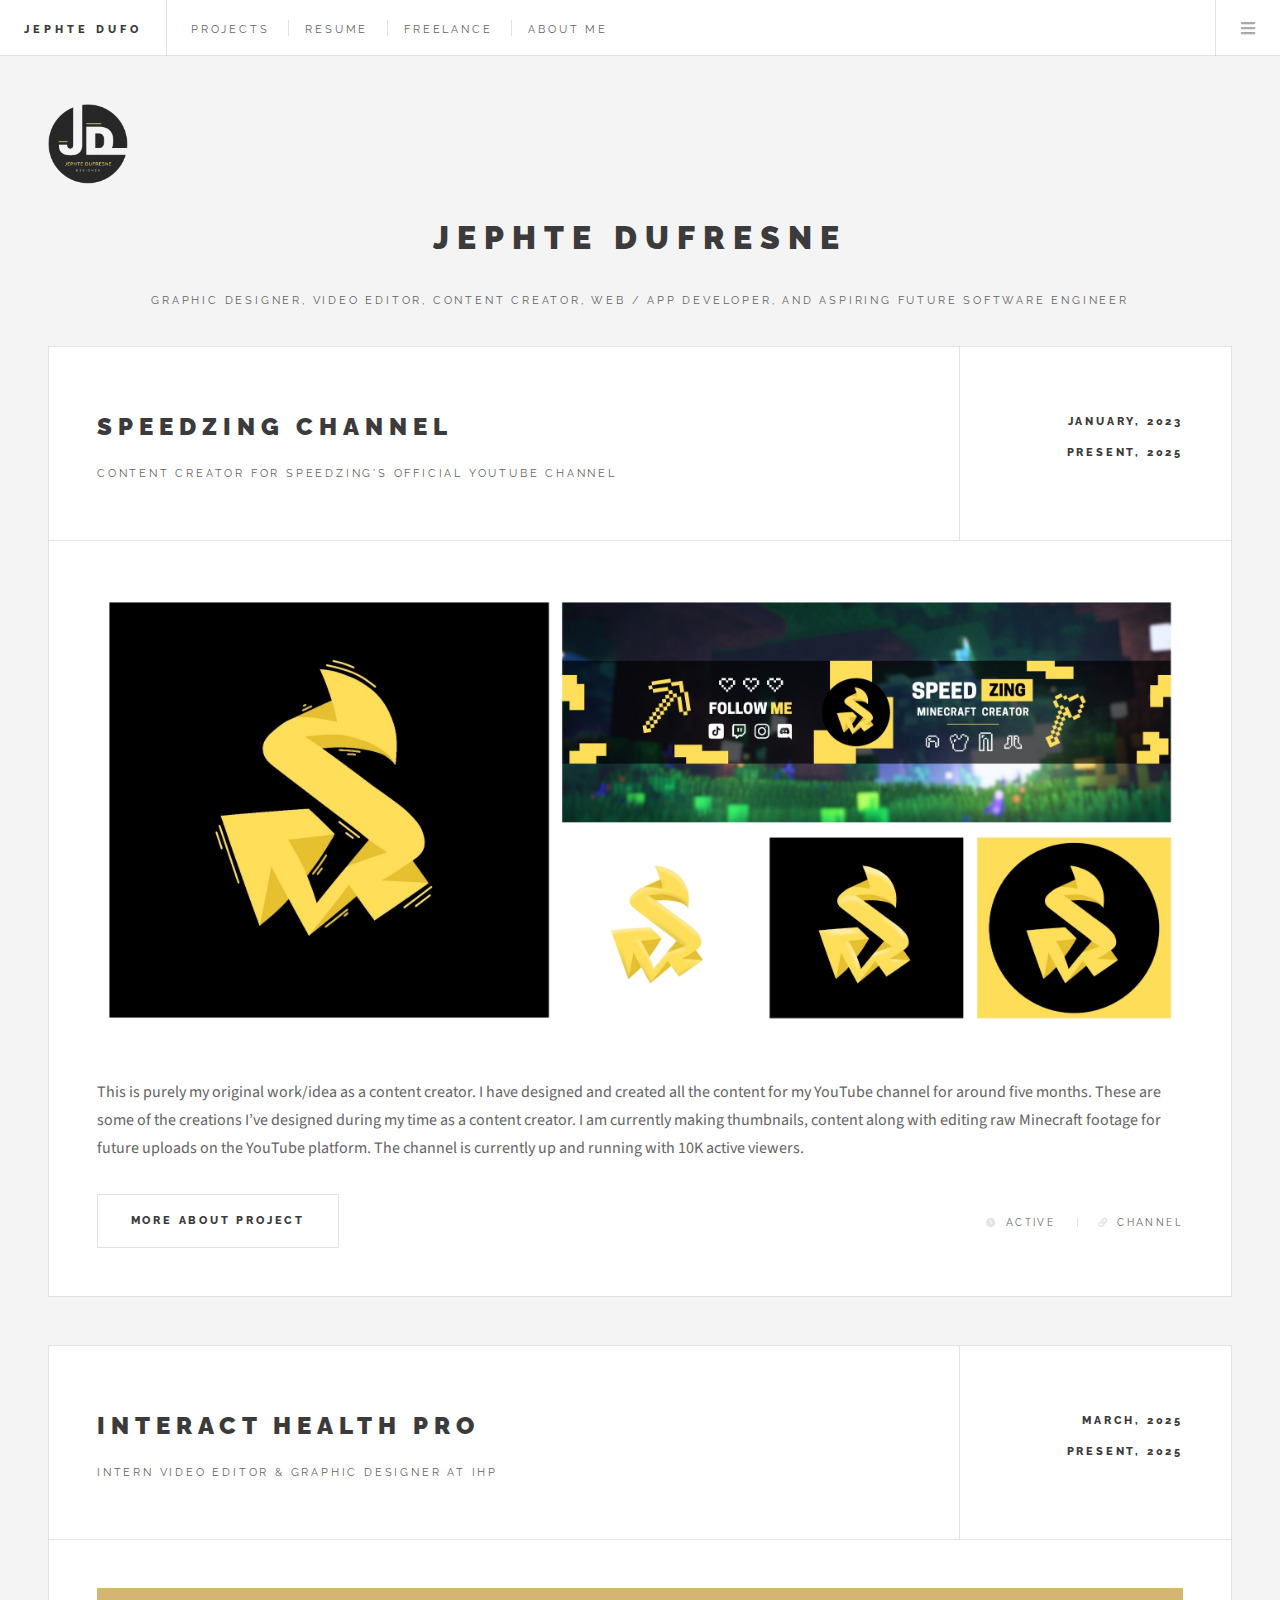
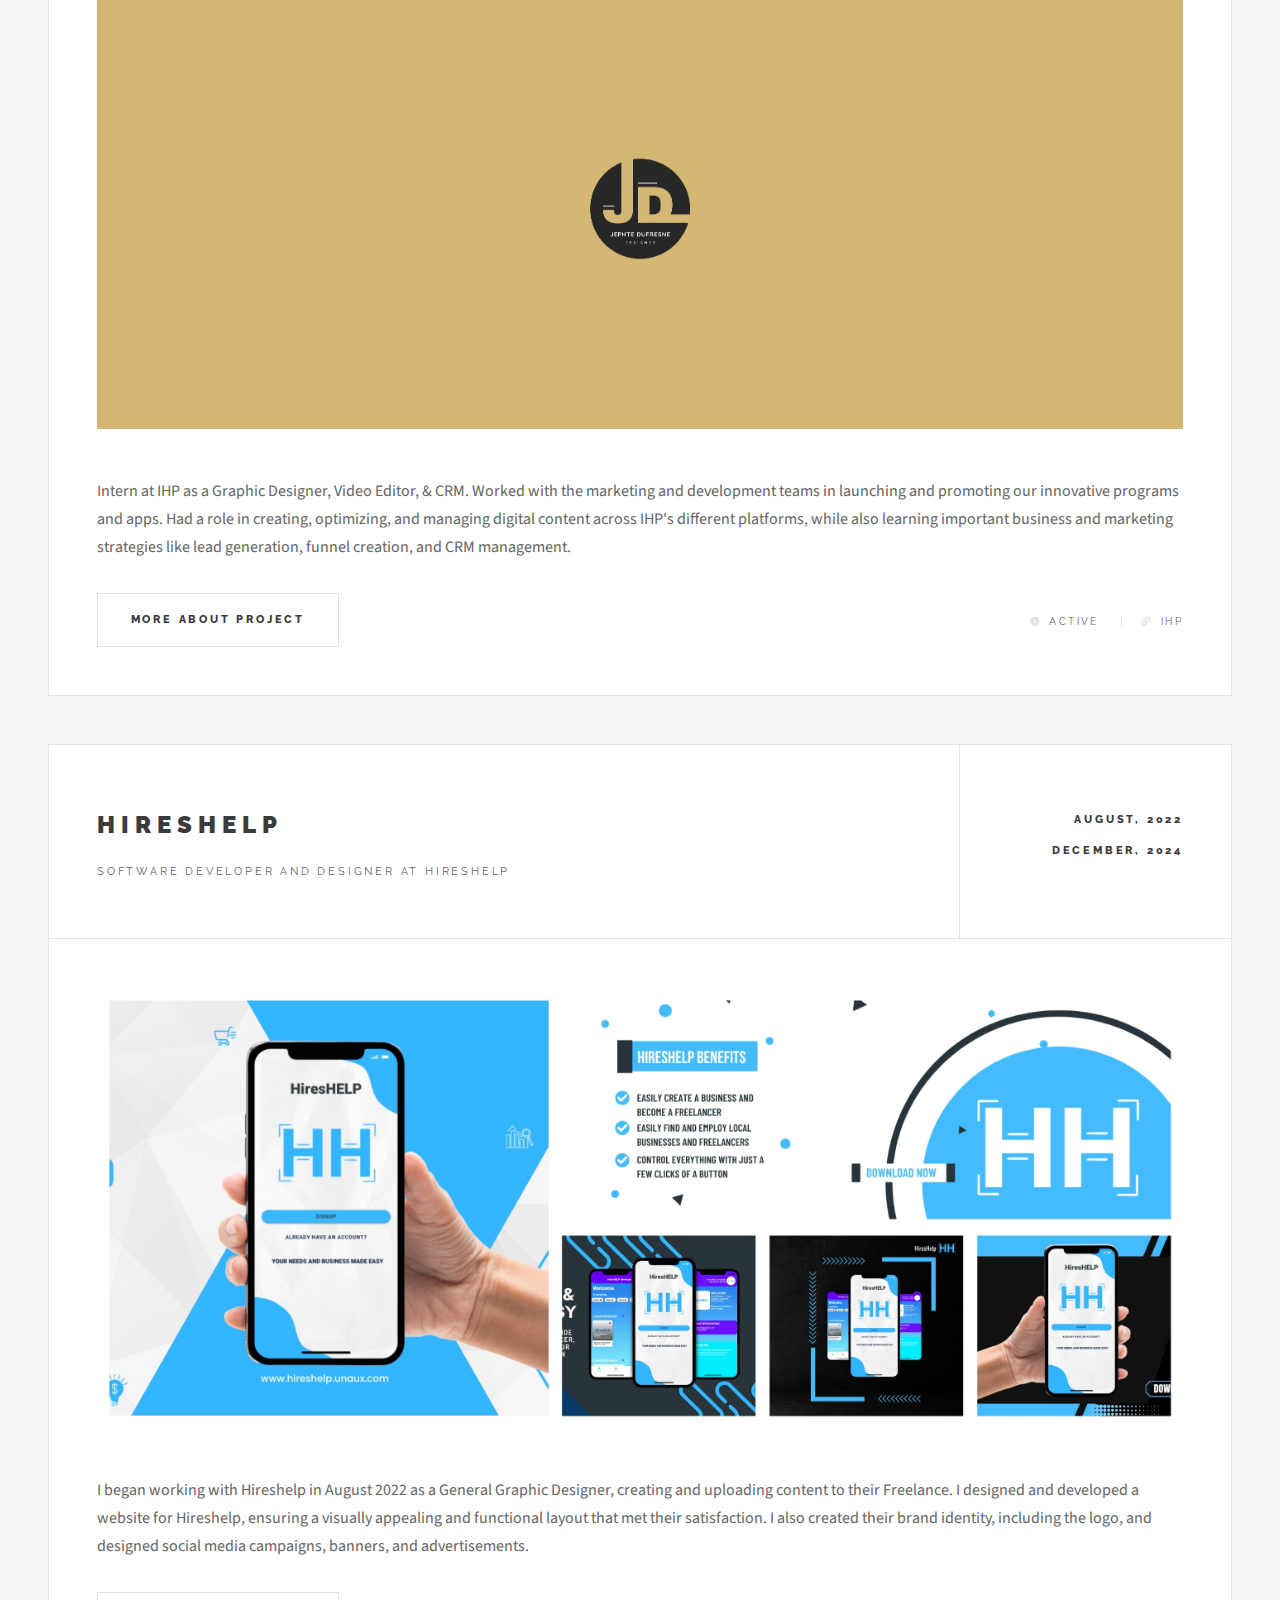
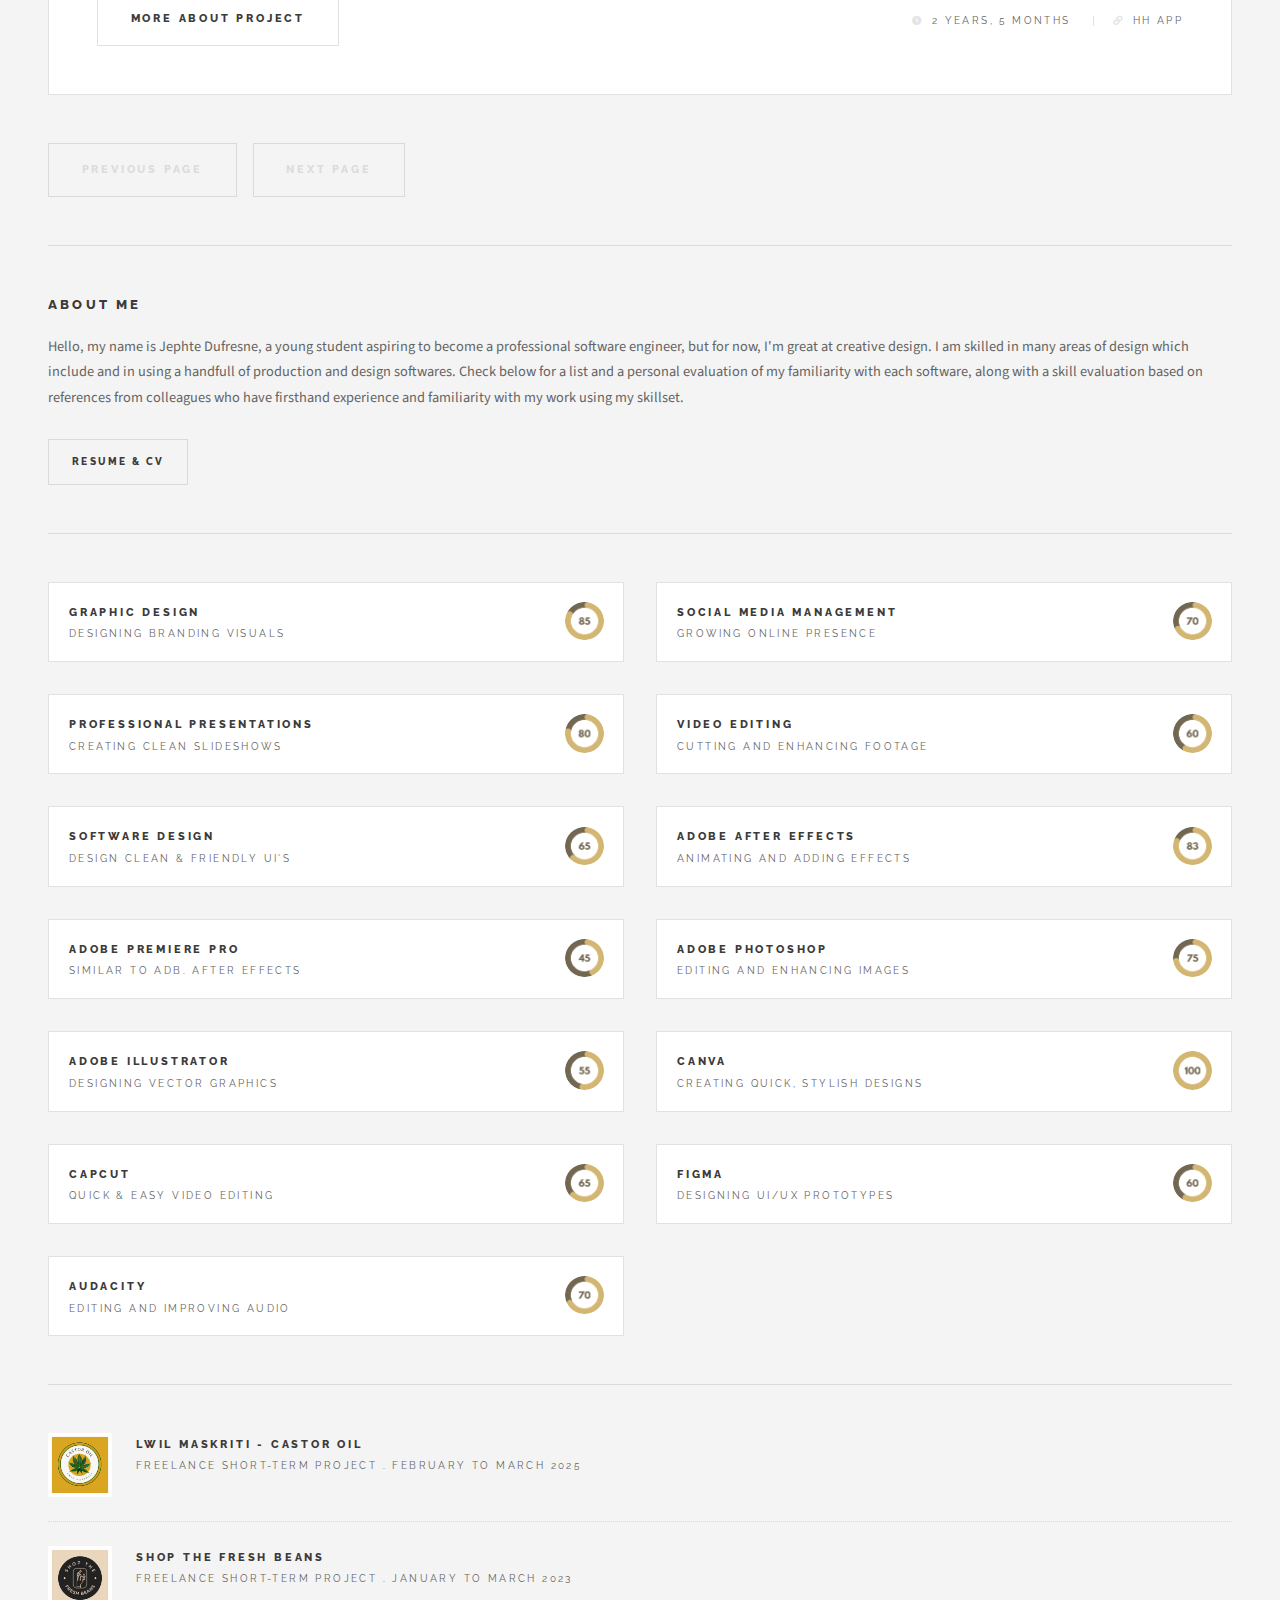
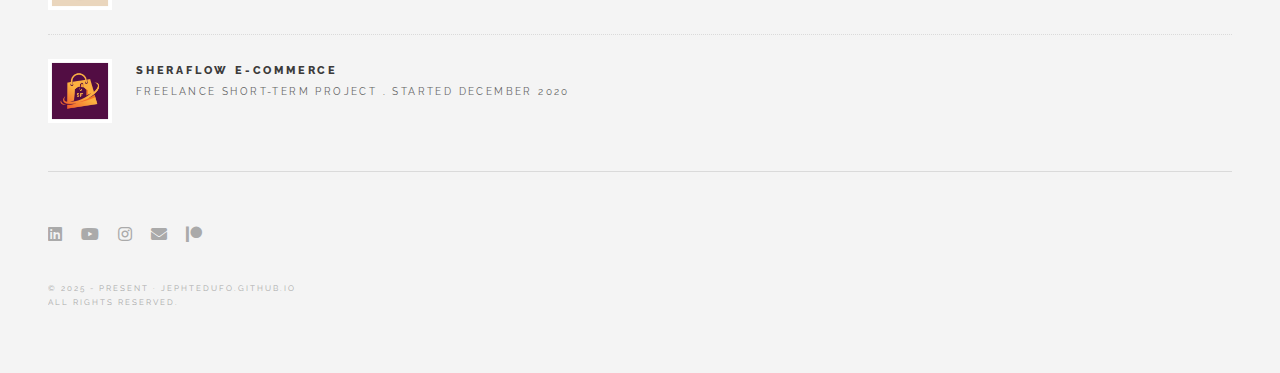
<file: index.html>
<!DOCTYPE HTML>
<html>

<head>
	<title>Jephte Dufresne - Portfolio</title>
	<meta charset="utf-8" />
	<meta name="viewport" content="width=device-width, initial-scale=1, user-scalable=no" />
	<link rel="stylesheet" href="assets/css/main.css" />
</head>

<body class="is-preload">

	<!-- Wrapper -->
	<div id="wrapper">

		<!-- Header -->
		<header id="header">
			<h1><a href="index.html">Jephte Dufo</a></h1>
			<nav class="links">
				<ul>
					<li><a href="index.html">Projects</a></li>
					<li><a href="Resume.html">Resume</a></li>
					<li><a href="Freelance.html">Freelance</a></li>
					<li><a href="About.html">About Me</a></li>
				</ul>
			</nav>
			<nav class="main">
				<ul>
					<li class="menu">
						<a class="fa-bars" href="#menu">Menu</a>
					</li>
				</ul>
			</nav>
		</header>

		<!-- Menu -->
		<section id="menu">

			<!-- Links -->
			<section>
				<ul class="links">
					<li>
						<a href="index.html">
							<h3>Homepage</h3>
							<p>All Long-Term Projects I've Worked On</p>
						</a>
					</li>
					<li>
						<a href="Resume.html">
							<h3>Resume</h3>
							<p>My Resume / CV PDF File to Download</p>
						</a>
					</li>
					<li>
						<a href="Freelance.html">
							<h3>Freelance</h3>
							<p>All Short-Term Freelance Projects</p>
						</a>
					</li>
					<li>
						<a href="About.html">
							<h3>About Me</h3>
							<p>About Me Info to Get In Touch With Me</p>
						</a>
					</li>
				</ul>
			</section>

			<!-- Actions -->
			<section>
				<ul class="actions stacked">
					<li><a href="https://www.linkedin.com/in/jephtedufresne/" target="_blank"
							class="button large fit">Linkedin</a></li>
				</ul>
				<ul class="actions stacked">
					<li><a href="https://mail.google.com/mail/?view=cm&fs=1&to=jephtedufo@gmail.com" target="_blank"
							class="button large fit">Email</a></li>
				</ul>
			</section>
		</section>

		<!-- Main -->
		<div id="main">

			<!-- Post -->
			<article class="post">
				<header>
					<div class="title">
						<h2><a href="speedzing.html">Speedzing Channel</a></h2>
						<p>Content Creator for Speedzing's Official Youtube Channel </p>
					</div>
					<div class="meta">
						<time class="published" datetime="2015-11-01">January, 2023</time>
						<time class="published" datetime="2015-11-01">Present, 2025</time>
					</div>
				</header>
				<a href="speedzing.html" class="image featured"><img src="images/pic01.jpg" alt="" /></a>
				<p>This is purely my original work/idea as a content creator. I have designed and created all the
					content for my YouTube channel for around five months. These are some of the creations I’ve designed
					during my time as a content creator. I am currently making thumbnails, content along with editing
					raw Minecraft footage for future uploads on the YouTube platform. The channel is currently up and
					running with 10K active viewers.</p>
				<footer>
					<ul class="actions">
						<li><a href="speedzing.html" class="button large">More About Project</a></li>
					</ul>
					<ul class="stats">
						<li><a href="#" class="icon solid fa-clock">Active</a></li>
						<li><a href="https://www.youtube.com/@sspeedzing" target="_blank"
								class="icon solid fa-link">Channel</a></li>
					</ul>
				</footer>
			</article>


			<!-- Post -->
			<article class="post">
				<header>
					<div class="title">
						<h2><a href="interacthp.html">Interact Health Pro</a></h2>
						<p>Intern Video Editor & Graphic Designer At IHP</p>
					</div>
					<div class="meta">
						<time class="published" datetime="2015-11-01">March, 2025</time>
						<time class="published" datetime="2015-11-01">Present, 2025</time>
					</div>
				</header>
				<a href="interacthp.html" class="image featured"><img src="images/picsample.jpg" alt="" /></a>
				<p>Intern at IHP as a Graphic Designer, Video Editor, & CRM. Worked with the marketing and development
					teams in launching and promoting our innovative programs and apps. Had a role in creating,
					optimizing, and managing digital content across IHP's different platforms, while also learning
					important business and marketing strategies like lead generation, funnel creation, and CRM
					management.</p>
				<footer>
					<ul class="actions">
						<li><a href="interacthp.html" class="button large">More About Project</a></li>
					</ul>
					<ul class="stats">
						<li><a href="#" class="icon solid fa-clock">Active</a></li>
						<li><a href="https://interacthealthpro.com" target="_blank" class="icon solid fa-link">IHP</a>
						</li>
					</ul>
				</footer>
			</article>


			<!-- Post -->
			<article class="post">
				<header>
					<div class="title">
						<h2><a href="hireshelp.html">Hireshelp</a></h2>
						<p>Software Developer and Designer at Hireshelp</p>
					</div>
					<div class="meta">
						<time class="published" datetime="2015-11-01">August, 2022</time>
						<time class="published" datetime="2015-11-01">December, 2024</time>
					</div>
				</header>
				<a href="hireshelp.html" class="image featured"><img src="images/pic03.jpg" alt="" /></a>
				<p>I began working with Hireshelp in August 2022 as a General Graphic Designer, creating and uploading
					content to their Freelance. I designed and developed a website for Hireshelp, ensuring a visually
					appealing and functional layout that met their satisfaction. I also created their brand identity,
					including the logo, and designed social media campaigns, banners, and advertisements.</p>
				<footer>
					<ul class="actions">
						<li><a href="hireshelp.html" class="button large">More About Project</a></li>
					</ul>
					<ul class="stats">
						<li><a href="#" class="icon solid fa-clock">2 Years, 5 Months</a></li>
						<li><a href="#" target="_blank" class="icon solid fa-link">HH App</a></li>
					</ul>
				</footer>
			</article>

			<!--

while (!deck.isInOrder()) {
  print 'Iteration ' + i;
  deck.shuffle();
  i++;
}

print 'It took ' + i + ' iterations to sort the deck.';</code></pre>
								</section>

								<section>
									<h3>Lists</h3>
									<div class="row">
										<div class="col-6 col-12-medium">
											<h4>Unordered</h4>
											<ul>
												<li>Dolor pulvinar etiam.</li>
												<li>Sagittis adipiscing.</li>
												<li>Felis enim feugiat.</li>
											</ul>
											<h4>Alternate</h4>
											<ul class="alt">
												<li>Dolor pulvinar etiam.</li>
												<li>Sagittis adipiscing.</li>
												<li>Felis enim feugiat.</li>
											</ul>
										</div>
										<div class="col-6 col-12-medium">
											<h4>Ordered</h4>
											<ol>
												<li>Dolor pulvinar etiam.</li>
												<li>Etiam vel felis viverra.</li>
												<li>Felis enim feugiat.</li>
												<li>Dolor pulvinar etiam.</li>
												<li>Etiam vel felis lorem.</li>
												<li>Felis enim et feugiat.</li>
											</ol>
											<h4>Icons</h4>
											<ul class="icons">
												<li><a href="#" class="icon brands fa-twitter"><span class="label">Twitter</span></a></li>
												<li><a href="#" class="icon brands fa-facebook-f"><span class="label">Facebook</span></a></li>
												<li><a href="#" class="icon brands fa-instagram"><span class="label">Instagram</span></a></li>
												<li><a href="#" class="icon brands fa-github"><span class="label">Github</span></a></li>
											</ul>
										</div>
									</div>
									<h3>Actions</h3>
									<div class="row">
										<div class="col-6 col-12-medium">
											<ul class="actions">
												<li><a href="#" class="button">Default</a></li>
												<li><a href="#" class="button">Default</a></li>
												<li><a href="#" class="button">Default</a></li>
											</ul>
											<ul class="actions small">
												<li><a href="#" class="button small">Small</a></li>
												<li><a href="#" class="button small">Small</a></li>
												<li><a href="#" class="button small">Small</a></li>
											</ul>
											<ul class="actions stacked">
												<li><a href="#" class="button">Default</a></li>
												<li><a href="#" class="button">Default</a></li>
												<li><a href="#" class="button">Default</a></li>
											</ul>
											<ul class="actions stacked">
												<li><a href="#" class="button small">Small</a></li>
												<li><a href="#" class="button small">Small</a></li>
												<li><a href="#" class="button small">Small</a></li>
											</ul>
										</div>
										<div class="col-6 col-12-medium">
											<ul class="actions stacked">
												<li><a href="#" class="button fit">Default</a></li>
												<li><a href="#" class="button fit">Default</a></li>
											</ul>
											<ul class="actions stacked">
												<li><a href="#" class="button small fit">Small</a></li>
												<li><a href="#" class="button small fit">Small</a></li>
											</ul>
										</div>
									</div>
								</section>

								<section>
									<h3>Table</h3>
									<h4>Default</h4>
									<div class="table-wrapper">
										<table>
											<thead>
												<tr>
													<th>Name</th>
													<th>Description</th>
													<th>Price</th>
												</tr>
											</thead>
											<tbody>
												<tr>
													<td>Item One</td>
													<td>Ante turpis integer aliquet porttitor.</td>
													<td>29.99</td>
												</tr>
												<tr>
													<td>Item Two</td>
													<td>Vis ac commodo adipiscing arcu aliquet.</td>
													<td>19.99</td>
												</tr>
												<tr>
													<td>Item Three</td>
													<td> Morbi faucibus arcu accumsan lorem.</td>
													<td>29.99</td>
												</tr>
												<tr>
													<td>Item Four</td>
													<td>Vitae integer tempus condimentum.</td>
													<td>19.99</td>
												</tr>
												<tr>
													<td>Item Five</td>
													<td>Ante turpis integer aliquet porttitor.</td>
													<td>29.99</td>
												</tr>
											</tbody>
											<tfoot>
												<tr>
													<td colspan="2"></td>
													<td>100.00</td>
												</tr>
											</tfoot>
										</table>
									</div>

									<h4>Alternate</h4>
									<div class="table-wrapper">
										<table class="alt">
											<thead>
												<tr>
													<th>Name</th>
													<th>Description</th>
													<th>Price</th>
												</tr>
											</thead>
											<tbody>
												<tr>
													<td>Item One</td>
													<td>Ante turpis integer aliquet porttitor.</td>
													<td>29.99</td>
												</tr>
												<tr>
													<td>Item Two</td>
													<td>Vis ac commodo adipiscing arcu aliquet.</td>
													<td>19.99</td>
												</tr>
												<tr>
													<td>Item Three</td>
													<td> Morbi faucibus arcu accumsan lorem.</td>
													<td>29.99</td>
												</tr>
												<tr>
													<td>Item Four</td>
													<td>Vitae integer tempus condimentum.</td>
													<td>19.99</td>
												</tr>
												<tr>
													<td>Item Five</td>
													<td>Ante turpis integer aliquet porttitor.</td>
													<td>29.99</td>
												</tr>
											</tbody>
											<tfoot>
												<tr>
													<td colspan="2"></td>
													<td>100.00</td>
												</tr>
											</tfoot>
										</table>
									</div>
								</section>

								<section>
									<h3>Buttons</h3>
									<ul class="actions">
										<li><a href="#" class="button large">Large</a></li>
										<li><a href="#" class="button">Default</a></li>
										<li><a href="#" class="button small">Small</a></li>
									</ul>
									<ul class="actions fit">
										<li><a href="#" class="button fit">Fit</a></li>
										<li><a href="#" class="button fit">Fit</a></li>
										<li><a href="#" class="button fit">Fit</a></li>
									</ul>
									<ul class="actions fit small">
										<li><a href="#" class="button fit small">Fit + Small</a></li>
										<li><a href="#" class="button fit small">Fit + Small</a></li>
										<li><a href="#" class="button fit small">Fit + Small</a></li>
									</ul>
									<ul class="actions">
										<li><a href="#" class="button icon solid fa-download">Icon</a></li>
										<li><a href="#" class="button icon solid fa-upload">Icon</a></li>
										<li><a href="#" class="button icon solid fa-save">Icon</a></li>
									</ul>
									<ul class="actions">
										<li><span class="button disabled">Disabled</span></li>
										<li><span class="button disabled icon solid fa-download">Disabled</span></li>
									</ul>
								</section>

								<section>
									<h3>Form</h3>
									<form method="post" action="#">
										<div class="row gtr-uniform">
											<div class="col-6 col-12-xsmall">
												<input type="text" name="demo-name" id="demo-name" value="" placeholder="Name" />
											</div>
											<div class="col-6 col-12-xsmall">
												<input type="email" name="demo-email" id="demo-email" value="" placeholder="Email" />
											</div>
											<div class="col-12">
												<select name="demo-category" id="demo-category">
													<option value="">- Category -</option>
													<option value="1">Manufacturing</option>
													<option value="1">Shipping</option>
													<option value="1">Administration</option>
													<option value="1">Human Resources</option>
												</select>
											</div>
											<div class="col-4 col-12-small">
												<input type="radio" id="demo-priority-low" name="demo-priority" checked>
												<label for="demo-priority-low">Low</label>
											</div>
											<div class="col-4 col-12-small">
												<input type="radio" id="demo-priority-normal" name="demo-priority">
												<label for="demo-priority-normal">Normal</label>
											</div>
											<div class="col-4 col-12-small">
												<input type="radio" id="demo-priority-high" name="demo-priority">
												<label for="demo-priority-high">High</label>
											</div>
											<div class="col-6 col-12-small">
												<input type="checkbox" id="demo-copy" name="demo-copy">
												<label for="demo-copy">Email me a copy</label>
											</div>
											<div class="col-6 col-12-small">
												<input type="checkbox" id="demo-human" name="demo-human" checked>
												<label for="demo-human">Not a robot</label>
											</div>
											<div class="col-12">
												<textarea name="demo-message" id="demo-message" placeholder="Enter your message" rows="6"></textarea>
											</div>
											<div class="col-12">
												<ul class="actions">
													<li><input type="submit" value="Send Message" /></li>
													<li><input type="reset" value="Reset" /></li>
												</ul>
											</div>
										</div>
									</form>
								</section>

								<section>
									<h3>Image</h3>
									<h4>Fit</h4>
									<div class="box alt">
										<div class="row gtr-uniform">
											<div class="col-12"><span class="image fit"><img src="images/pic02.jpg" alt="" /></span></div>
											<div class="col-4"><span class="image fit"><img src="images/pic04.jpg" alt="" /></span></div>
											<div class="col-4"><span class="image fit"><img src="images/pic05.jpg" alt="" /></span></div>
											<div class="col-4"><span class="image fit"><img src="images/pic06.jpg" alt="" /></span></div>
											<div class="col-4"><span class="image fit"><img src="images/pic06.jpg" alt="" /></span></div>
											<div class="col-4"><span class="image fit"><img src="images/pic04.jpg" alt="" /></span></div>
											<div class="col-4"><span class="image fit"><img src="images/pic05.jpg" alt="" /></span></div>
											<div class="col-4"><span class="image fit"><img src="images/pic05.jpg" alt="" /></span></div>
											<div class="col-4"><span class="image fit"><img src="images/pic06.jpg" alt="" /></span></div>
											<div class="col-4"><span class="image fit"><img src="images/pic04.jpg" alt="" /></span></div>
										</div>
									</div>
									<h4>Left &amp; Right</h4>
									<p><span class="image left"><img src="images/pic07.jpg" alt="" /></span>Fringilla nisl. Donec accumsan interdum nisi, quis tincidunt felis sagittis eget. tempus euismod. Vestibulum ante ipsum primis in faucibus vestibulum. Blandit adipiscing eu felis iaculis volutpat ac adipiscing accumsan eu faucibus. Integer ac pellentesque praesent tincidunt felis sagittis eget. tempus euismod. Vestibulum ante ipsum primis in faucibus vestibulum. Blandit adipiscing eu felis iaculis volutpat ac adipiscing accumsan eu faucibus. Integer ac pellentesque praesent. Donec accumsan interdum nisi, quis tincidunt felis sagittis eget. tempus euismod. Vestibulum ante ipsum primis in faucibus vestibulum. Blandit adipiscing eu felis iaculis volutpat ac adipiscing accumsan eu faucibus. Integer ac pellentesque praesent tincidunt felis sagittis eget. tempus euismod. Vestibulum ante ipsum primis in faucibus vestibulum. Blandit adipiscing eu felis iaculis volutpat ac adipiscing accumsan eu faucibus. Integer ac pellentesque praesent. Blandit adipiscing eu felis iaculis volutpat ac adipiscing accumsan eu faucibus. Integer ac pellentesque praesent tincidunt felis sagittis eget. tempus euismod. Vestibulum ante ipsum primis in faucibus vestibulum. Blandit adipiscing eu felis iaculis volutpat ac adipiscing accumsan eu faucibus. Integer ac pellentesque praesent.</p>
									<p><span class="image right"><img src="images/pic04.jpg" alt="" /></span>Fringilla nisl. Donec accumsan interdum nisi, quis tincidunt felis sagittis eget. tempus euismod. Vestibulum ante ipsum primis in faucibus vestibulum. Blandit adipiscing eu felis iaculis volutpat ac adipiscing accumsan eu faucibus. Integer ac pellentesque praesent tincidunt felis sagittis eget. tempus euismod. Vestibulum ante ipsum primis in faucibus vestibulum. Blandit adipiscing eu felis iaculis volutpat ac adipiscing accumsan eu faucibus. Integer ac pellentesque praesent. Donec accumsan interdum nisi, quis tincidunt felis sagittis eget. tempus euismod. Vestibulum ante ipsum primis in faucibus vestibulum. Blandit adipiscing eu felis iaculis volutpat ac adipiscing accumsan eu faucibus. Integer ac pellentesque praesent tincidunt felis sagittis eget. tempus euismod. Vestibulum ante ipsum primis in faucibus vestibulum. Blandit adipiscing eu felis iaculis volutpat ac adipiscing accumsan eu faucibus. Integer ac pellentesque praesent. Blandit adipiscing eu felis iaculis volutpat ac adipiscing accumsan eu faucibus. Integer ac pellentesque praesent tincidunt felis sagittis eget. tempus euismod. Vestibulum ante ipsum primis in faucibus vestibulum. Blandit adipiscing eu felis iaculis volutpat ac adipiscing accumsan eu faucibus. Integer ac pellentesque praesent.</p>
								</section>

							</article>
						-->

			<!-- Pagination -->
			<ul class="actions pagination">
				<li><a href="" class="disabled button large previous">Previous Page</a></li>
				<li><a href="Projects2.html" class="disabled button large next">Next Page</a></li>
			</ul>

		</div>

		<!-- Sidebar -->
		<section id="sidebar">

			<!-- Intro -->
			<section id="intro">
				<a href="#" class="logo"><img src="images/logo.jpg" alt="" /></a>
				<header>
					<h2>Jephte Dufresne</h2>
					<p>Graphic Designer, Video Editor, Content Creator, Web / App Developer, And Aspiring Future
						Software Engineer</a></p>
				</header>
			</section>

			<!-- About -->
			<section class="blurb">
				<h2>About Me</h2>
				<p>
					Hello, my name is Jephte Dufresne, a young student aspiring to become a professional software
					engineer, but for now, I'm great at creative design. I am skilled in many areas of design which
					include and in using a handfull of production and design softwares. Check below for a list and a
					personal evaluation of my familiarity with each software, along with a skill evaluation based on
					references from colleagues who have firsthand experience and familiarity with my work using my
					skillset.
				</p>
				<ul class="actions">
					<li><a href="files\jeffresume.pdf" download="Resume" class="button">Resume & CV</a></li>
				</ul>
			</section>

			<!-- Mini Posts -->
			<section>
				<div class="mini-posts">

					<!-- Mini Post -->
					<article class="mini-post">
						<header>
							<h3><a href="#">Graphic Design</a></h3>
							<time class="published" datetime="2025-14-03">Designing branding visuals</time>
							<a class="author"><img src="images/skill1.jpg" alt="" /></a>
						</header>
					</article>

					<!-- Mini Post -->
					<article class="mini-post">
						<header>
							<h3><a href="#">Social Media Management</a></h3>
							<time class="published" datetime="2025-14-03">Growing Online Presence</time>
							<a class="author"><img src="images/skill2.jpg" alt="" /></a>
						</header>
					</article>

					<!-- Mini Post -->
					<article class="mini-post">
						<header>
							<h3><a href="#">Professional Presentations</a></h3>
							<time class="published" datetime="2025-14-03">Creating Clean slideshows</time>
							<a class="author"><img src="images/skill3.jpg" alt="" /></a>
						</header>
					</article>

					<!-- Mini Post -->
					<article class="mini-post">
						<header>
							<h3><a href="#">Video Editing</a></h3>
							<time class="published" datetime="2025-14-03">Cutting and enhancing footage</time>
							<a class="author"><img src="images/skill4.jpg" alt="" /></a>
						</header>
					</article>

					<!-- Mini Post -->
					<article class="mini-post">
						<header>
							<h3><a href="#">Software Design</a></h3>
							<time class="published" datetime="2025-14-03">Design clean & friendly UI's</time>
							<a class="author"><img src="images/skill5.jpg" alt="" /></a>
						</header>
					</article>

					<!-- Mini Post -->
					<article class="mini-post">
						<header>
							<h3><a href="#">Adobe After Effects</a></h3>
							<time class="published" datetime="2025-14-03">Animating and adding effects</time>
							<a class="author"><img src="images/skill6.jpg" alt="" /></a>
						</header>
					</article>

					<!-- Mini Post -->
					<article class="mini-post">
						<header>
							<h3><a href="#">Adobe Premiere Pro</a></h3>
							<time class="published" datetime="2025-14-03">Similar to Adb. After Effects</time>
							<a class="author"><img src="images/skill7.jpg" alt="" /></a>
						</header>
					</article>

					<!-- Mini Post -->
					<article class="mini-post">
						<header>
							<h3><a href="#">Adobe Photoshop</a></h3>
							<time class="published" datetime="2025-14-03">Editing and enhancing images</time>
							<a class="author"><img src="images/skill8.jpg" alt="" /></a>
						</header>
					</article>

					<!-- Mini Post -->
					<article class="mini-post">
						<header>
							<h3><a href="#">Adobe Illustrator</a></h3>
							<time class="published" datetime="2025-14-03">Designing vector graphics</time>
							<a class="author"><img src="images/skill9.jpg" alt="" /></a>
						</header>
					</article>

					<!-- Mini Post -->
					<article class="mini-post">
						<header>
							<h3><a href="#">Canva</a></h3>
							<time class="published" datetime="2025-14-03">Creating quick, stylish designs</time>
							<a class="author"><img src="images/skill10.jpg" alt="" /></a>
						</header>
					</article>

					<!-- Mini Post -->
					<article class="mini-post">
						<header>
							<h3><a href="#">Capcut</a></h3>
							<time class="published" datetime="2025-14-03">Quick & Easy Video Editing</time>
							<a class="author"><img src="images/skill11.jpg" alt="" /></a>
						</header>
					</article>

					<!-- Mini Post -->
					<article class="mini-post">
						<header>
							<h3><a href="#">Figma</a></h3>
							<time class="published" datetime="2025-14-03">Designing UI/UX prototypes</time>
							<a class="author"><img src="images/skill12.jpg" alt="" /></a>
						</header>
					</article>

					<!-- Mini Post -->
					<article class="mini-post">
						<header>
							<h3><a href="#">Audacity</a></h3>
							<time class="published" datetime="2025-14-03">Editing and improving audio</time>
							<a class="author"><img src="images/skill13.jpg" alt="" /></a>
						</header>
					</article>

				</div>
			</section>

			<!-- Posts List -->
			<section>
				<ul class="posts">
					<li>
						<article>
							<header>
								<h3><a href="Freelance.html">Lwil Maskriti - Castor Oil</a></h3>
								<time class="published" datetime="2015-10-20">Freelance Short-term Project . February to
									March 2025</time>
							</header>
							<a href="Freelance.html" class="image"><img src="images/freelance1.jpg" alt="" /></a>
						</article>
					</li>
					<li>
						<article>
							<header>
								<h3><a href="Freelance.html">Shop The Fresh Beans</a></h3>
								<time class="published" datetime="2015-10-15">Freelance Short-term Project . January to
									March 2023</time>
							</header>
							<a href="Freelance.html" class="image"><img src="images/freelance2.jpg" alt="" /></a>
						</article>
					</li>
					<li>
						<article>
							<header>
								<h3><a href="Freelance.html">Sheraflow E-commerce</a></h3>
								<time class="published" datetime="2015-10-10">Freelance Short-term Project . Started
									December 2020</time>
							</header>
							<a href="Freelance.html" class="image"><img src="images/freelance3.jpg" alt="" /></a>
						</article>
					</li>
				</ul>
			</section>

			<!-- Footer -->
			<section id="footer">
				<ul class="icons">
					<li><a href="https://www.linkedin.com/in/jephtedufresne/" class="icon brands fa-linkedin"><span
								class="label">Linkedin</span></a></li>
					<li><a href="https://www.youtube.com/@sspeedzing" class="icon brands fa-youtube"><span
								class="label">Youtube</span></a></li>
					<li><a href="https://www.instagram.com/j.efet.iiii/" class="icon brands fa-instagram"><span
								class="label">Instagram</span></a></li>
					<li><a href="https://mail.google.com/mail/?view=cm&fs=1&to=jephtedufo@gmail.com"
							class="icon solid fa-envelope"><span class="label">Email</span></a></li>
					<li><a href="https://www.patreon.com/c/Speedzing" class="icon brands fa-patreon"><span
								class="label">Patreon</span></a></li>
				</ul>
				<p class="copyright">© 2025 - Present · jephtedufo.github.io<br>All Rights Reserved.</a></p>
			</section>

		</section>

	</div>

	<!-- Scripts -->
	<script src="assets/js/jquery.min.js"></script>
	<script src="assets/js/browser.min.js"></script>
	<script src="assets/js/breakpoints.min.js"></script>
	<script src="assets/js/util.js"></script>
	<script src="assets/js/main.js"></script>

</body>

</html>
</file>
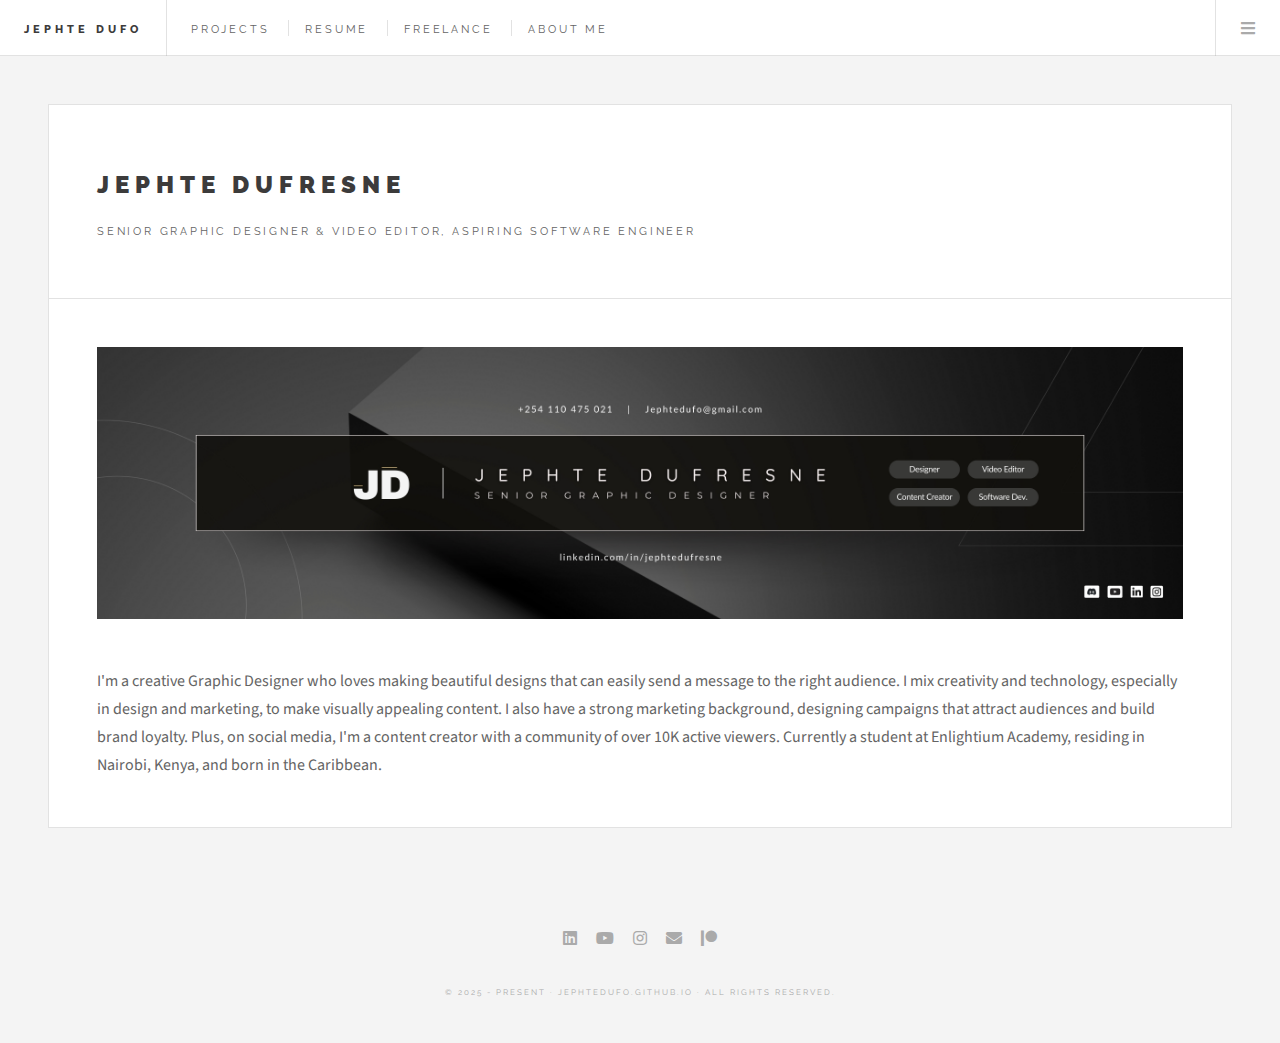
<file: About.html>
<!DOCTYPE HTML>
<html>

<head>
	<title>About Me - JD</title>
	<meta charset="utf-8" />
	<meta name="viewport" content="width=device-width, initial-scale=1, user-scalable=no" />
	<link rel="stylesheet" href="assets/css/main.css" />
</head>

<body class="single is-preload">

	<!-- Wrapper -->
	<div id="wrapper">

		<!-- Header -->
		<header id="header">
			<h1><a href="index.html">Jephte Dufo</a></h1>
			<nav class="links">
				<ul>
					<li><a href="index.html">Projects</a></li>
					<li><a href="Resume.html">Resume</a></li>
					<li><a href="Freelance.html">Freelance</a></li>
					<li><a href="About.html">About Me</a></li>
				</ul>
			</nav>
			<nav class="main">
				<ul>
					<li class="menu">
						<a class="fa-bars" href="#menu">Menu</a>
					</li>
				</ul>
			</nav>
		</header>

		<!-- Menu -->
		<section id="menu">

			<!-- Links -->
			<section>
				<ul class="links">
					<li>
						<a href="index.html">
							<h3>Homepage</h3>
							<p>All Long-Term Projects I've Worked On</p>
						</a>
					</li>
					<li>
						<a href="Resume.html">
							<h3>Resume</h3>
							<p>My Resume / CV PDF File to Download</p>
						</a>
					</li>
					<li>
						<a href="Freelance.html">
							<h3>Freelance</h3>
							<p>All Short-Term Freelance Projects</p>
						</a>
					</li>
					<li>
						<a href="About.html">
							<h3>About Me</h3>
							<p>About Me Info to Get In Touch With Me</p>
						</a>
					</li>
				</ul>
			</section>

			<!-- Actions -->
			<section>
				<ul class="actions stacked">
					<li><a href="https://www.linkedin.com/in/jephtedufresne/" target="_blank"
							class="button large fit">Linkedin</a></li>
				</ul>
				<ul class="actions stacked">
					<li><a href="https://mail.google.com/mail/?view=cm&fs=1&to=jephtedufo@gmail.com" target="_blank"
							class="button large fit">Email</a></li>
				</ul>
			</section>
		</section>

		<!-- Post -->
		<article class="post">
			<header>
				<div class="title">
					<h2><a href="#">Jephte Dufresne</a></h2>
					<p>Senior Graphic Designer & Video Editor, Aspiring Software Engineer</p>
				</div>
			</header>
			<span class="image featured"><img src="images/Aboutme.jpg" alt="" /></span>
			<p>I'm a creative Graphic Designer who loves making beautiful designs that can easily send a message to
				the right audience. I mix creativity and technology, especially in design and marketing, to make
				visually appealing content. I also have a strong marketing background, designing campaigns that
				attract audiences and build brand loyalty. Plus, on social media, I'm a content creator with a
				community of over 10K active viewers. Currently a student at Enlightium Academy, residing in Nairobi,
				Kenya, and born in the Caribbean.</p>
		</article>
	</div>

	<!-- Footer -->
	<section id="footer">
		<ul class="icons">
			<li><a href="https://www.linkedin.com/in/jephtedufresne/" class="icon brands fa-linkedin"><span
						class="label">Linkedin</span></a></li>
			<li><a href="https://www.youtube.com/@sspeedzing" class="icon brands fa-youtube"><span
						class="label">Youtube</span></a></li>
			<li><a href="https://www.instagram.com/j.efet.iiii/" class="icon brands fa-instagram"><span
						class="label">Instagram</span></a></li>
			<li><a href="https://mail.google.com/mail/?view=cm&fs=1&to=jephtedufo@gmail.com"
					class="icon solid fa-envelope"><span class="label">Email</span></a></li>
			<li><a href="https://www.patreon.com/c/Speedzing" class="icon brands fa-patreon"><span
						class="label">Patreon</span></a></li>
		</ul>
		<p class="copyright">© 2025 - Present · jephtedufo.github.io · All Rights Reserved.</a></p>
		<br>
	</section>

	</div>

	<!-- Scripts -->
	<script src="assets/js/jquery.min.js"></script>
	<script src="assets/js/browser.min.js"></script>
	<script src="assets/js/breakpoints.min.js"></script>
	<script src="assets/js/util.js"></script>
	<script src="assets/js/main.js"></script>

</body>

</html>
</file>
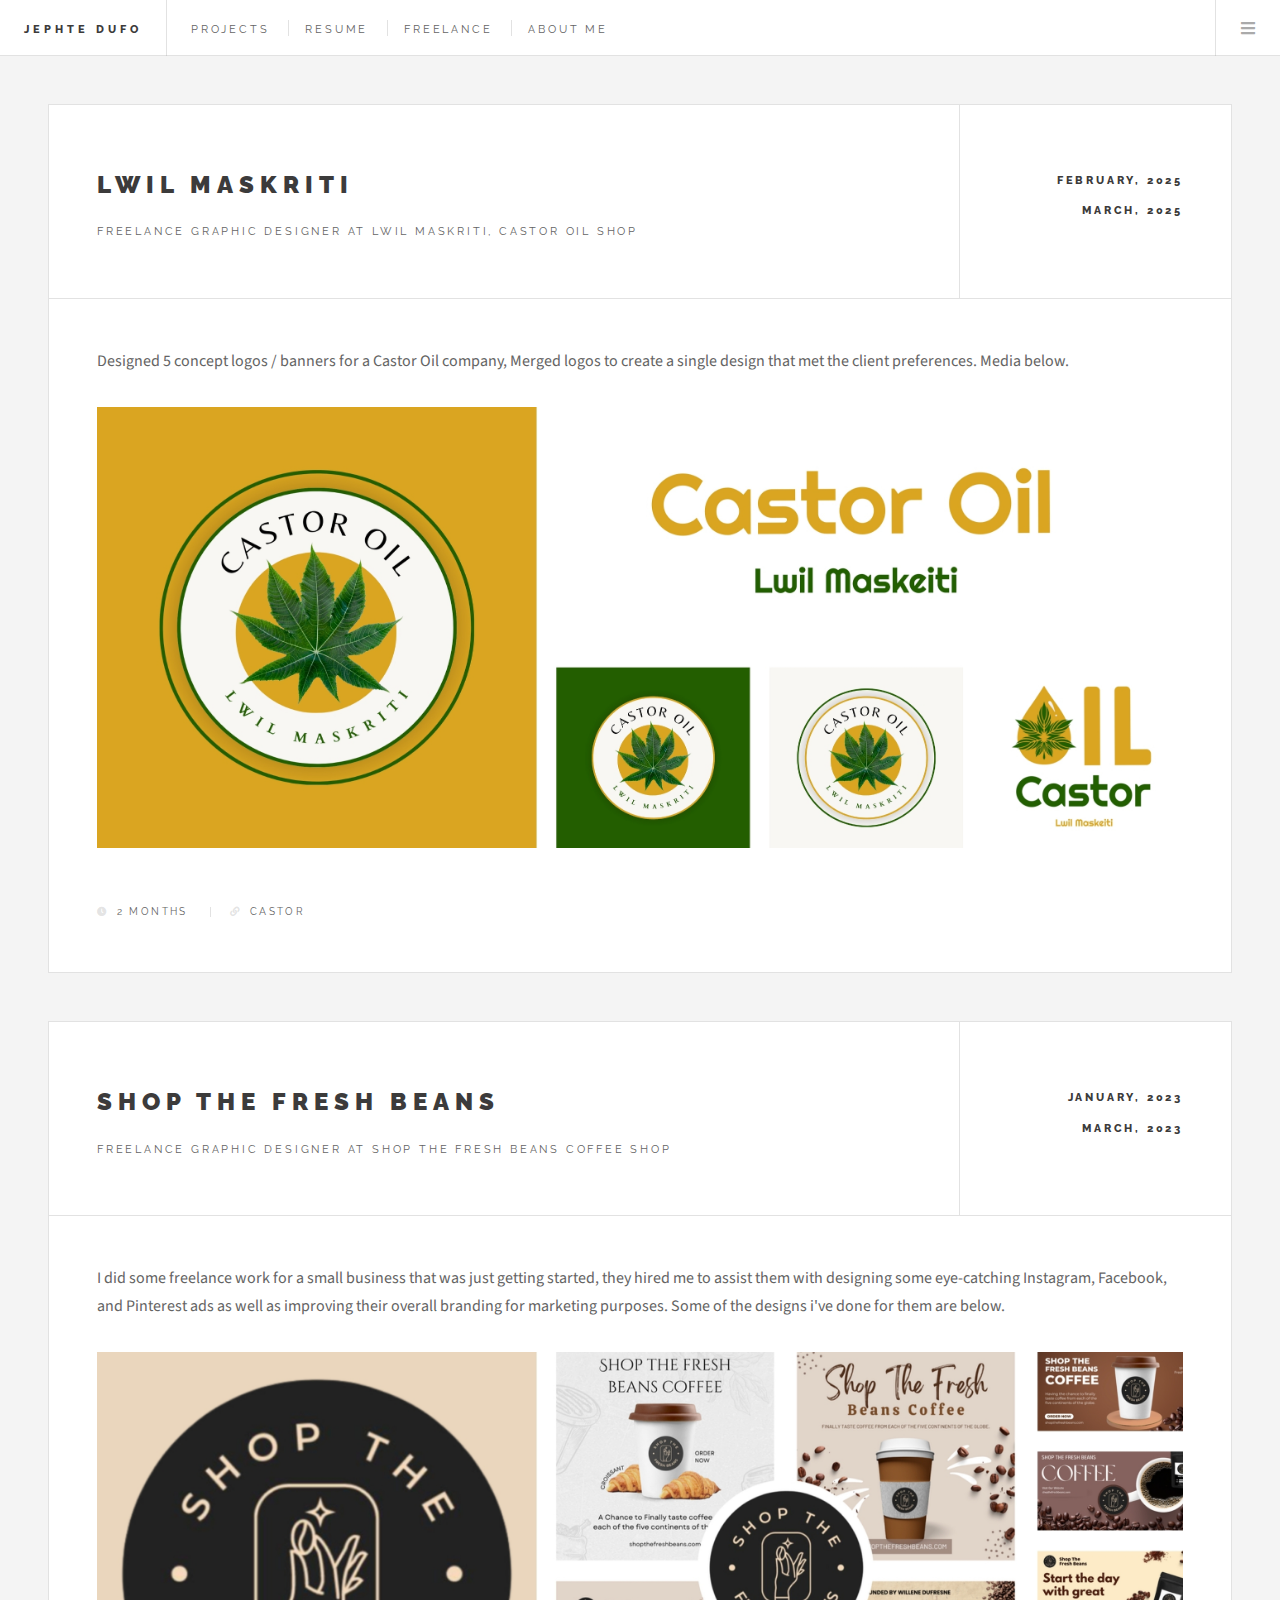
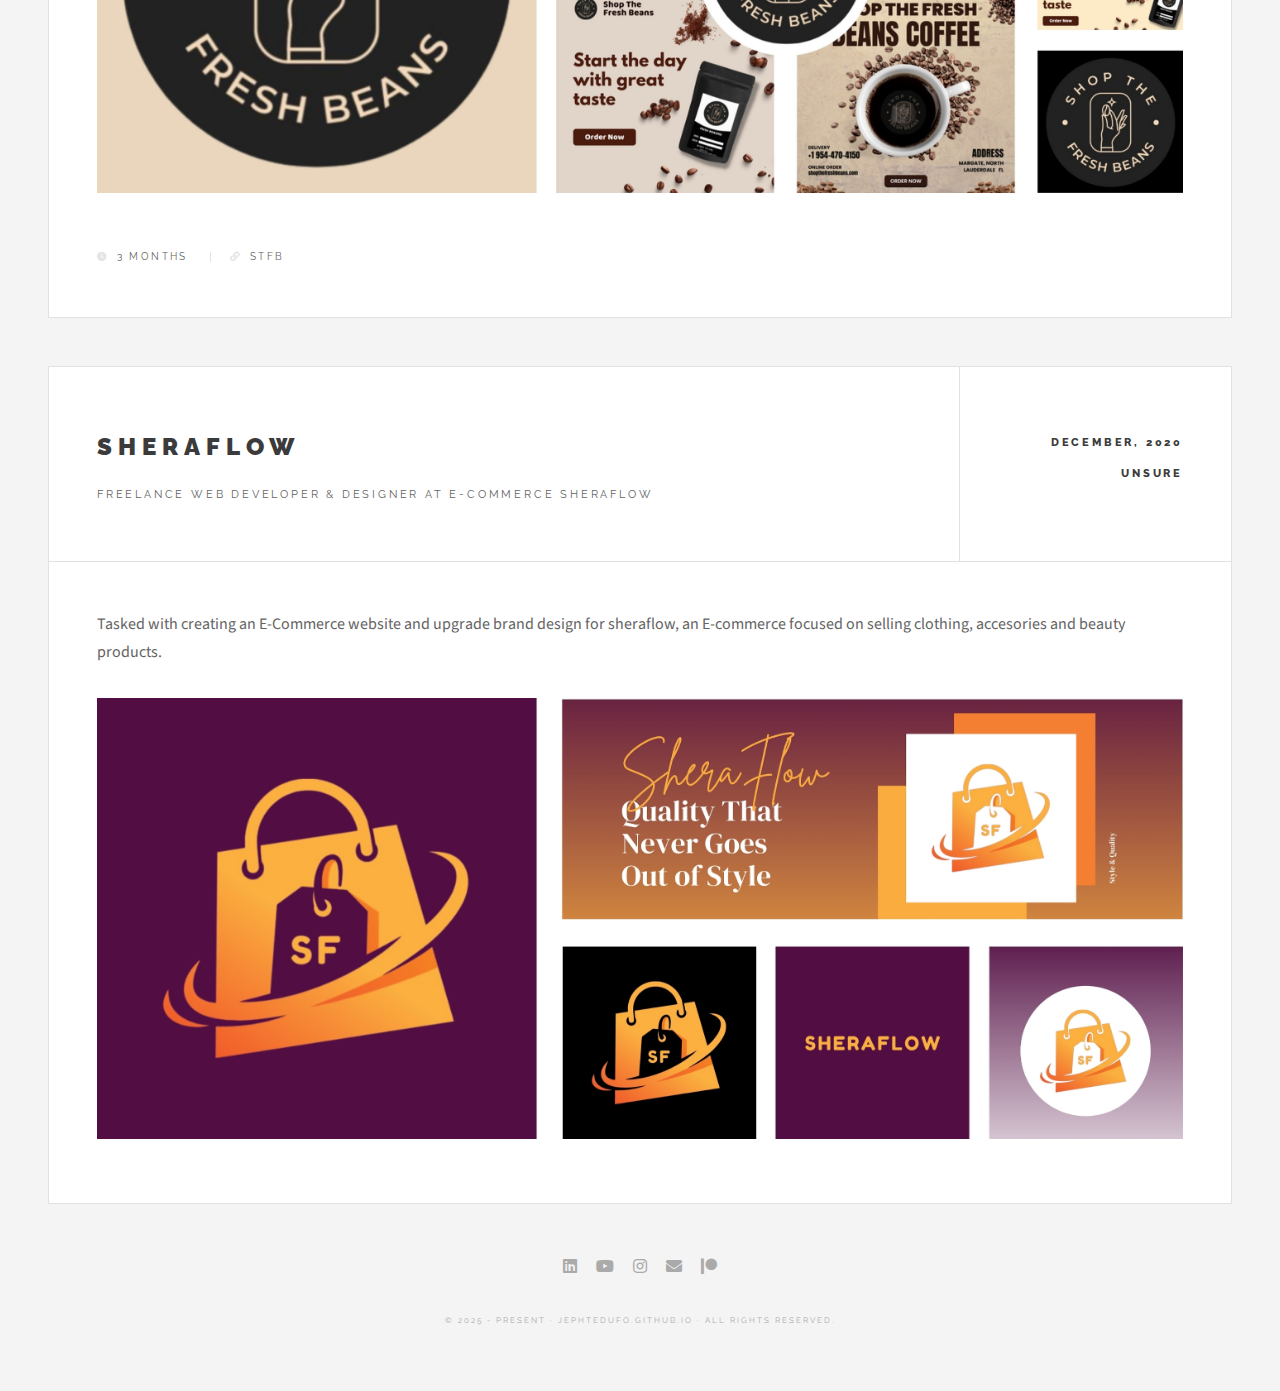
<file: Freelance.html>
<!DOCTYPE HTML>
<html>

<head>
	<title>Freelance Projects - JD</title>
	<meta charset="utf-8" />
	<meta name="viewport" content="width=device-width, initial-scale=1, user-scalable=no" />
	<link rel="stylesheet" href="assets/css/main.css" />
</head>

<body class="single is-preload">

	<!-- Wrapper -->
	<div id="wrapper">

		<!-- Header -->
		<header id="header">
			<h1><a href="index.html">Jephte Dufo</a></h1>
			<nav class="links">
				<ul>
					<li><a href="index.html">Projects</a></li>
					<li><a href="Resume.html">Resume</a></li>
					<li><a href="Freelance.html">Freelance</a></li>
					<li><a href="About.html">About Me</a></li>
				</ul>
			</nav>
			<nav class="main">
				<ul>
					<li class="menu">
						<a class="fa-bars" href="#menu">Menu</a>
					</li>
				</ul>
			</nav>
		</header>

		<!-- Menu -->
		<section id="menu">

			<!-- Links -->
			<section>
				<ul class="links">
					<li>
						<a href="index.html">
							<h3>Homepage</h3>
							<p>All Long-Term Projects I've Worked On</p>
						</a>
					</li>
					<li>
						<a href="Resume.html">
							<h3>Resume</h3>
							<p>My Resume / CV PDF File to Download</p>
						</a>
					</li>
					<li>
						<a href="Freelance.html">
							<h3>Freelance</h3>
							<p>All Short-Term Freelance Projects</p>
						</a>
					</li>
					<li>
						<a href="About.html">
							<h3>About Me</h3>
							<p>About Me Info to Get In Touch With Me</p>
						</a>
					</li>
				</ul>
			</section>

			<!-- Actions -->
			<section>
				<ul class="actions stacked">
					<li><a href="https://www.linkedin.com/in/jephtedufresne/" target="_blank"
							class="button large fit">Linkedin</a></li>
				</ul>
				<ul class="actions stacked">
					<li><a href="https://mail.google.com/mail/?view=cm&fs=1&to=jephtedufo@gmail.com" target="_blank"
							class="button large fit">Email</a></li>
				</ul>
			</section>

		</section>

		<!-- Main -->
		<div id="main">

			<!-- Post -->
			<article class="post">
				<header>
					<div class="title">
						<h2><a href="#">Lwil Maskriti</a></h2>
						<p>Freelance Graphic Designer At Lwil Maskriti, Castor Oil Shop</p>
					</div>
					<div class="meta">
						<time class="published" datetime="2015-11-01">February, 2025</time>
						<time class="published" datetime="2015-11-01">March, 2025</time>
					</div>
				</header>
				<p>Designed 5 concept logos / banners for a Castor Oil company, Merged logos to create a single design
					that met the client preferences. Media below.</p>
				<span class="image featured"><img src="images/freelance02.jpg" alt="" /></span>
				<footer>
					<ul class="stats">
						<li><a href="" class="icon solid fa-clock">2 Months</a></li>
						<li><a href="#" target="_blank" class="icon solid fa-link">Castor</a></li>
					</ul>
				</footer>
			</article>

			<!-- Post -->
			<article class="post">
				<header>
					<div class="title">
						<h2><a href="#">Shop The Fresh Beans</a></h2>
						<p>Freelance Graphic Designer At Shop The Fresh Beans Coffee Shop</p>
					</div>
					<div class="meta">
						<time class="published" datetime="2015-11-01">January, 2023</time>
						<time class="published" datetime="2015-11-01">March, 2023</time>
					</div>
				</header>
				<p>I did some freelance work for a small business that was just getting started, they hired me to assist
					them with designing some eye-catching Instagram, Facebook, and Pinterest ads as well as improving
					their overall branding for marketing purposes. Some of the designs i've done for them are below.</p>
				<span class="image featured"><img src="images/freelance01.jpg" alt="" /></span>
				<footer>
					<ul class="stats">
						<li><a href="" class="icon solid fa-clock">3 Months</a></li>
						<li><a href="#" target="_blank" class="icon solid fa-link">STFB</a></li>
					</ul>
				</footer>
			</article>

			<!-- Post -->
			<article class="post">
				<header>
					<div class="title">
						<h2><a href="#">Sheraflow</a></h2>
						<p>Freelance Web Developer & Designer At E-commerce Sheraflow</p>
					</div>
					<div class="meta">
						<time class="published" datetime="2015-11-01">December, 2020</time>
						<time class="published" datetime="2015-11-01">Unsure</time>
					</div>
				</header>
				<p>Tasked with creating an E-Commerce website and upgrade brand design for sheraflow, an E-commerce
					focused on selling clothing, accesories and beauty products.</p>
				<span class="image featured"><img src="images/freelance03.jpg" alt="" /></span>
			</article>
		</div>

		<!-- Footer -->
		<section id="footer">
			<ul class="icons">
				<li><a href="https://www.linkedin.com/in/jephtedufresne/" class="icon brands fa-linkedin"><span
							class="label">Linkedin</span></a></li>
				<li><a href="https://www.youtube.com/@sspeedzing" class="icon brands fa-youtube"><span
							class="label">Youtube</span></a></li>
				<li><a href="https://www.instagram.com/j.efet.iiii/" class="icon brands fa-instagram"><span
							class="label">Instagram</span></a></li>
				<li><a href="https://mail.google.com/mail/?view=cm&fs=1&to=jephtedufo@gmail.com"
						class="icon solid fa-envelope"><span class="label">Email</span></a></li>
				<li><a href="https://www.patreon.com/c/Speedzing" class="icon brands fa-patreon"><span
							class="label">Patreon</span></a></li>
			</ul>
			<p class="copyright">© 2025 - Present · jephtedufo.github.io · All Rights Reserved.</a></p>
		</section>

	</div>

	<!-- Scripts -->
	<script src="assets/js/jquery.min.js"></script>
	<script src="assets/js/browser.min.js"></script>
	<script src="assets/js/breakpoints.min.js"></script>
	<script src="assets/js/util.js"></script>
	<script src="assets/js/main.js"></script>

</body>

</html>
</file>
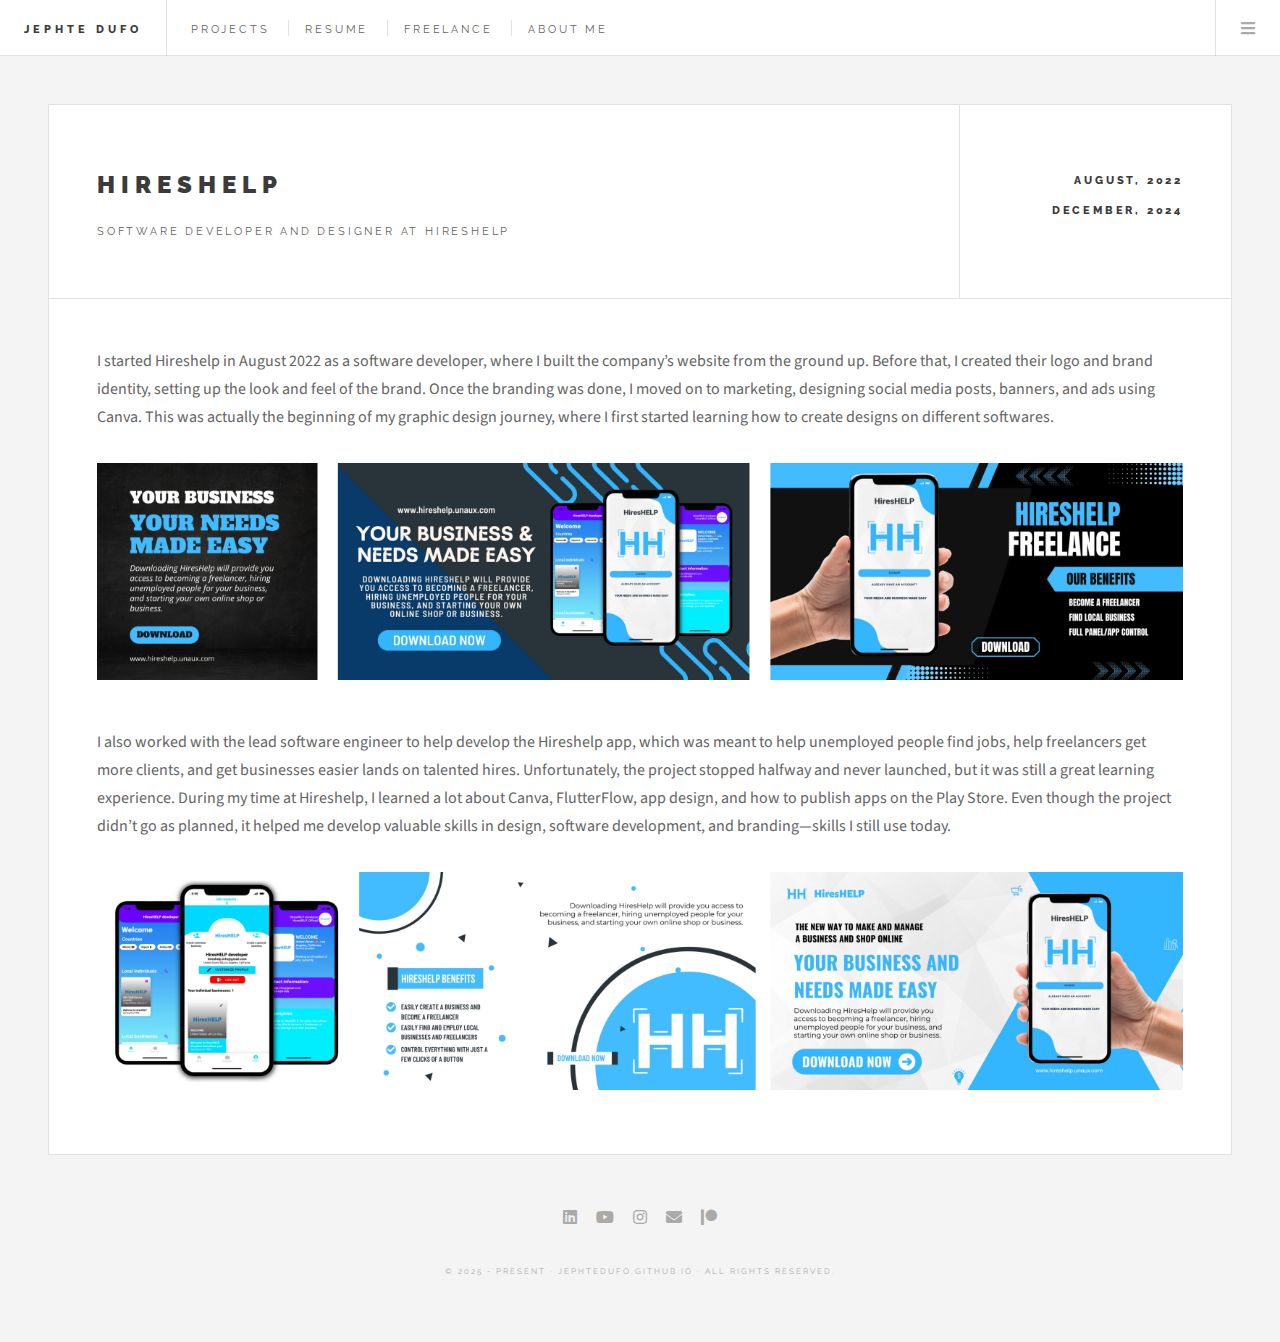
<file: hireshelp.html>
<!DOCTYPE HTML>
<html>

<head>
	<title>Project Hireshelp - JD</title>
	<meta charset="utf-8" />
	<meta name="viewport" content="width=device-width, initial-scale=1, user-scalable=no" />
	<link rel="stylesheet" href="assets/css/main.css" />
</head>

<body class="single is-preload">

	<!-- Wrapper -->
	<div id="wrapper">

		<!-- Header -->
		<header id="header">
			<h1><a href="index.html">Jephte Dufo</a></h1>
			<nav class="links">
				<ul>
					<li><a href="index.html">Projects</a></li>
					<li><a href="Resume.html">Resume</a></li>
					<li><a href="Freelance.html">Freelance</a></li>
					<li><a href="About.html">About Me</a></li>
				</ul>
			</nav>
			<nav class="main">
				<ul>
					<li class="menu">
						<a class="fa-bars" href="#menu">Menu</a>
					</li>
				</ul>
			</nav>
		</header>

		<!-- Menu -->
		<section id="menu">

			<!-- Links -->
			<section>
				<ul class="links">
					<li>
						<a href="index.html">
							<h3>Homepage</h3>
							<p>All Long-Term Projects I've Worked On</p>
						</a>
					</li>
					<li>
						<a href="Resume.html">
							<h3>Resume</h3>
							<p>My Resume / CV PDF File to Download</p>
						</a>
					</li>
					<li>
						<a href="Freelance.html">
							<h3>Freelance</h3>
							<p>All Short-Term Freelance Projects</p>
						</a>
					</li>
					<li>
						<a href="About.html">
							<h3>About Me</h3>
							<p>About Me Info to Get In Touch With Me</p>
						</a>
					</li>
				</ul>
			</section>

			<!-- Actions -->
			<section>
				<ul class="actions stacked">
					<li><a href="https://www.linkedin.com/in/jephtedufresne/" target="_blank"
							class="button large fit">Linkedin</a></li>
				</ul>
				<ul class="actions stacked">
					<li><a href="https://mail.google.com/mail/?view=cm&fs=1&to=jephtedufo@gmail.com" target="_blank"
							class="button large fit">Email</a></li>
				</ul>
			</section>
		</section>

		<!-- Main -->
		<div id="main">

			<!-- Post -->
			<article class="post">
				<header>
					<div class="title">
						<h2><a href="hireshelp.html">Hireshelp</a></h2>
						<p>Software Developer and Designer at Hireshelp</p>
					</div>
					<div class="meta">
						<time class="published" datetime="2015-11-01">August, 2022</time>
						<time class="published" datetime="2015-11-01">December, 2024</time>
					</div>
				</header>
				<p>
					I started Hireshelp in August 2022 as a software developer, where I built the company’s website from
					the ground up. Before that, I created their logo and brand identity, setting up the look and feel of
					the brand. Once the branding was done, I moved on to marketing, designing social media posts,
					banners, and ads using Canva. This was actually the beginning of my graphic design journey, where I
					first started learning how to create designs on different softwares.
				</p>
				<span class="image featured"><img src="images/projects_hh_2.jpg" /></span>
				<p>
					I also worked with the lead software engineer to help develop the Hireshelp app, which was meant to
					help unemployed people find jobs, help freelancers get more clients, and get businesses easier lands
					on talented hires. Unfortunately, the project stopped halfway and never launched, but
					it was still a great learning experience.

					During my time at Hireshelp, I learned a lot about Canva, FlutterFlow, app design, and how to
					publish apps on the Play Store. Even though the project didn’t go as planned, it helped me develop
					valuable skills in design, software development, and branding—skills I still use today.
				</p>
				<span class="image featured"><img src="images/projects_hh_1.jpg" /></span>
			</article>

		</div>

		<!-- Footer -->
		<section id="footer">
			<ul class="icons">
				<li><a href="https://www.linkedin.com/in/jephtedufresne/" class="icon brands fa-linkedin"><span
							class="label">Linkedin</span></a></li>
				<li><a href="https://www.youtube.com/@sspeedzing" class="icon brands fa-youtube"><span
							class="label">Youtube</span></a></li>
				<li><a href="https://www.instagram.com/j.efet.iiii/" class="icon brands fa-instagram"><span
							class="label">Instagram</span></a></li>
				<li><a href="https://mail.google.com/mail/?view=cm&fs=1&to=jephtedufo@gmail.com"
						class="icon solid fa-envelope"><span class="label">Email</span></a></li>
				<li><a href="https://www.patreon.com/c/Speedzing" class="icon brands fa-patreon"><span
							class="label">Patreon</span></a></li>
			</ul>
			<p class="copyright">© 2025 - Present · jephtedufo.github.io · All Rights Reserved.</a></p>
		</section>

	</div>

	<!-- Scripts -->
	<script src="assets/js/jquery.min.js"></script>
	<script src="assets/js/browser.min.js"></script>
	<script src="assets/js/breakpoints.min.js"></script>
	<script src="assets/js/util.js"></script>
	<script src="assets/js/main.js"></script>

</body>

</html>
</file>
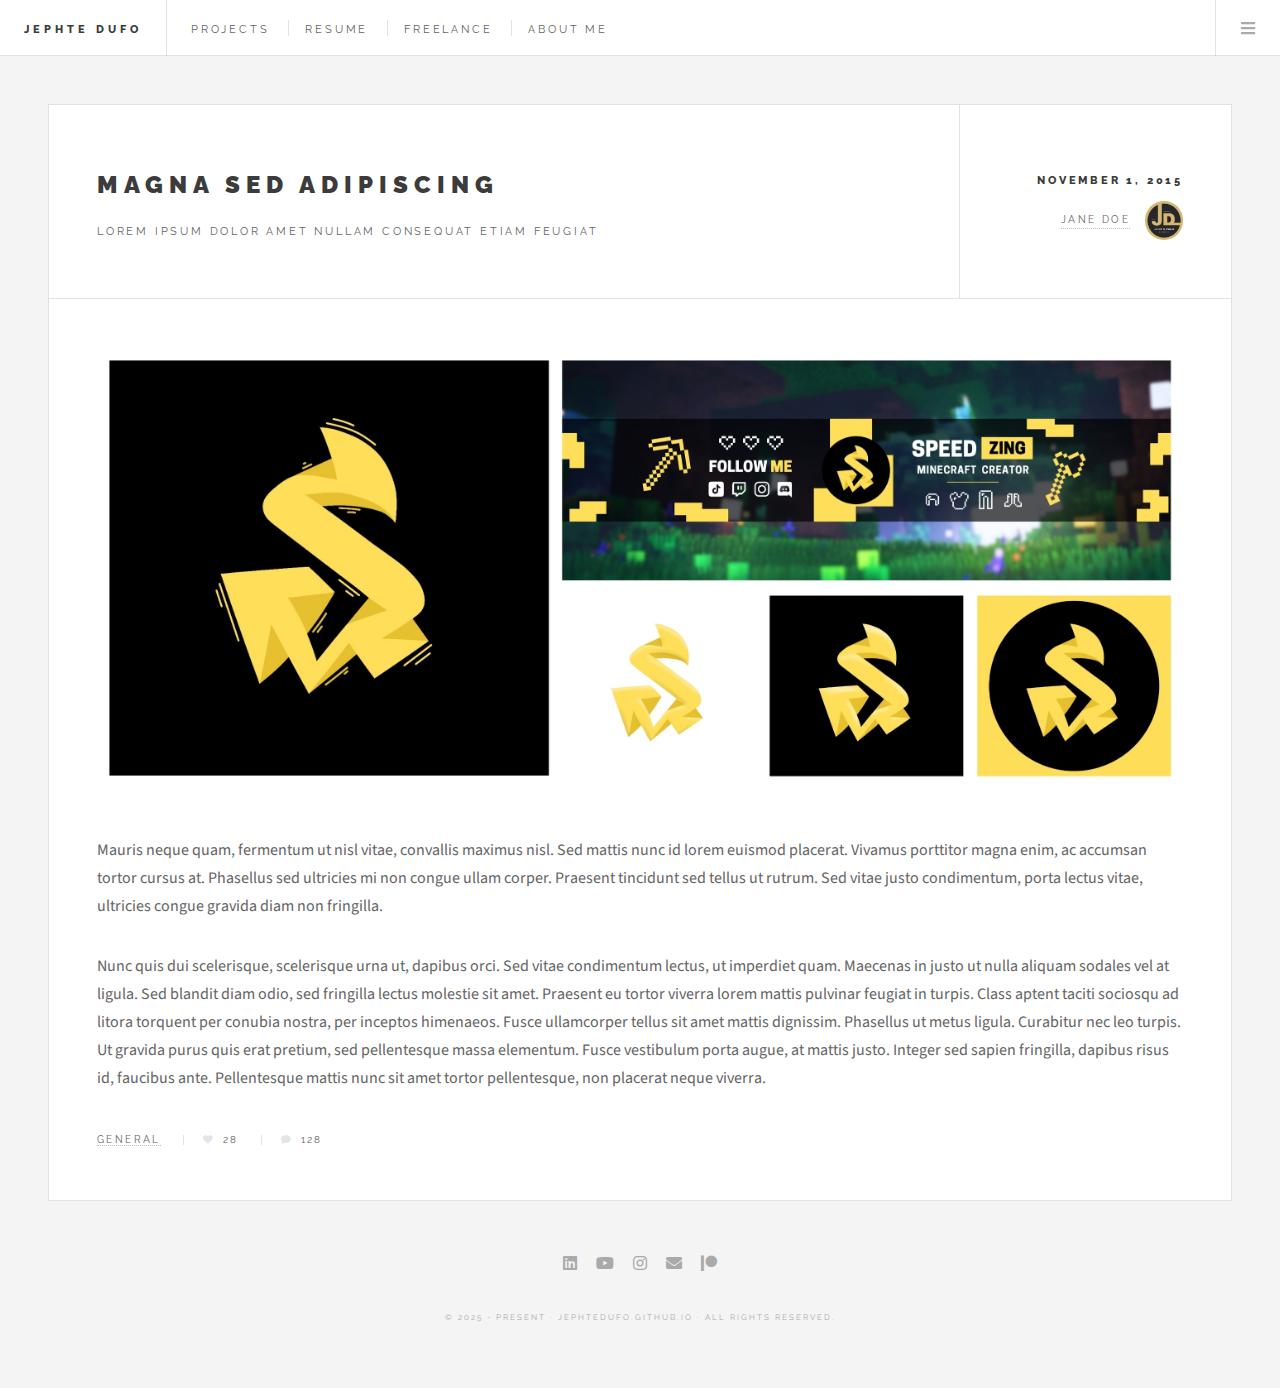
<file: PR_Hireshelp.html>
<!DOCTYPE HTML>
<html>

<head>
	<title>Project Hireshelp - JD</title>
	<meta charset="utf-8" />
	<meta name="viewport" content="width=device-width, initial-scale=1, user-scalable=no" />
	<link rel="stylesheet" href="assets/css/main.css" />
</head>

<body class="single is-preload">

	<!-- Wrapper -->
	<div id="wrapper">

		<!-- Header -->
		<header id="header">
			<h1><a href="index.html">Jephte Dufo</a></h1>
			<nav class="links">
				<ul>
					<li><a href="index.html">Projects</a></li>
					<li><a href="Resume.html">Resume</a></li>
					<li><a href="Freelance.html">Freelance</a></li>
					<li><a href="About.html">About Me</a></li>
				</ul>
			</nav>
			<nav class="main">
				<ul>
					<li class="menu">
						<a class="fa-bars" href="#menu">Menu</a>
					</li>
				</ul>
			</nav>
		</header>

		<!-- Menu -->
		<section id="menu">

			<!-- Links -->
			<section>
				<ul class="links">
					<li>
						<a href="index.html">
							<h3>Homepage</h3>
							<p>All Long-Term Projects I've Worked On</p>
						</a>
					</li>
					<li>
						<a href="Resume.html">
							<h3>Resume</h3>
							<p>My Resume / CV PDF File to Download</p>
						</a>
					</li>
					<li>
						<a href="Freelance.html">
							<h3>Freelance</h3>
							<p>All Short-Term Freelance Projects</p>
						</a>
					</li>
					<li>
						<a href="About.html">
							<h3>About Me</h3>
							<p>About Me Info to Get In Touch With Me</p>
						</a>
					</li>
				</ul>
			</section>

			<!-- Actions -->
			<section>
				<ul class="actions stacked">
					<li><a href="https://www.linkedin.com/in/jephtedufresne/" target="_blank"
							class="button large fit">Linkedin</a></li>
				</ul>
				<ul class="actions stacked">
					<li><a href="https://mail.google.com/mail/?view=cm&fs=1&to=jephtedufo@gmail.com" target="_blank"
							class="button large fit">Email</a></li>
				</ul>
			</section>

		</section>

		<!-- Main -->
		<div id="main">

			<!-- Post -->
			<article class="post">
				<header>
					<div class="title">
						<h2><a href="#">Magna sed adipiscing</a></h2>
						<p>Lorem ipsum dolor amet nullam consequat etiam feugiat</p>
					</div>
					<div class="meta">
						<time class="published" datetime="2015-11-01">November 1, 2015</time>
						<a href="#" class="author"><span class="name">Jane Doe</span><img src="images/avatar.jpg"
								alt="" /></a>
					</div>
				</header>
				<span class="image featured"><img src="images/pic01.jpg" alt="" /></span>
				<p>Mauris neque quam, fermentum ut nisl vitae, convallis maximus nisl. Sed mattis nunc id lorem euismod
					placerat. Vivamus porttitor magna enim, ac accumsan tortor cursus at. Phasellus sed ultricies mi non
					congue ullam corper. Praesent tincidunt sed tellus ut rutrum. Sed vitae justo condimentum, porta
					lectus vitae, ultricies congue gravida diam non fringilla.</p>
				<p>Nunc quis dui scelerisque, scelerisque urna ut, dapibus orci. Sed vitae condimentum lectus, ut
					imperdiet quam. Maecenas in justo ut nulla aliquam sodales vel at ligula. Sed blandit diam odio, sed
					fringilla lectus molestie sit amet. Praesent eu tortor viverra lorem mattis pulvinar feugiat in
					turpis. Class aptent taciti sociosqu ad litora torquent per conubia nostra, per inceptos himenaeos.
					Fusce ullamcorper tellus sit amet mattis dignissim. Phasellus ut metus ligula. Curabitur nec leo
					turpis. Ut gravida purus quis erat pretium, sed pellentesque massa elementum. Fusce vestibulum porta
					augue, at mattis justo. Integer sed sapien fringilla, dapibus risus id, faucibus ante. Pellentesque
					mattis nunc sit amet tortor pellentesque, non placerat neque viverra. </p>
				<footer>
					<ul class="stats">
						<li><a href="#">General</a></li>
						<li><a href="#" class="icon solid fa-heart">28</a></li>
						<li><a href="#" class="icon solid fa-comment">128</a></li>
					</ul>
				</footer>
			</article>

		</div>

		<!-- Footer -->
		<section id="footer">
			<ul class="icons">
				<li><a href="https://www.linkedin.com/in/jephtedufresne/" class="icon brands fa-linkedin"><span
							class="label">Linkedin</span></a></li>
				<li><a href="https://www.youtube.com/@sspeedzing" class="icon brands fa-youtube"><span
							class="label">Youtube</span></a></li>
				<li><a href="https://www.instagram.com/j.efet.iiii/" class="icon brands fa-instagram"><span
							class="label">Instagram</span></a></li>
				<li><a href="https://mail.google.com/mail/?view=cm&fs=1&to=jephtedufo@gmail.com"
						class="icon solid fa-envelope"><span class="label">Email</span></a></li>
				<li><a href="https://www.patreon.com/c/Speedzing" class="icon brands fa-patreon"><span
							class="label">Patreon</span></a></li>
			</ul>
			<p class="copyright">© 2025 - Present · jephtedufo.github.io · All Rights Reserved.</a></p>
		</section>

	</div>

	<!-- Scripts -->
	<script src="assets/js/jquery.min.js"></script>
	<script src="assets/js/browser.min.js"></script>
	<script src="assets/js/breakpoints.min.js"></script>
	<script src="assets/js/util.js"></script>
	<script src="assets/js/main.js"></script>

</body>

</html>
</file>
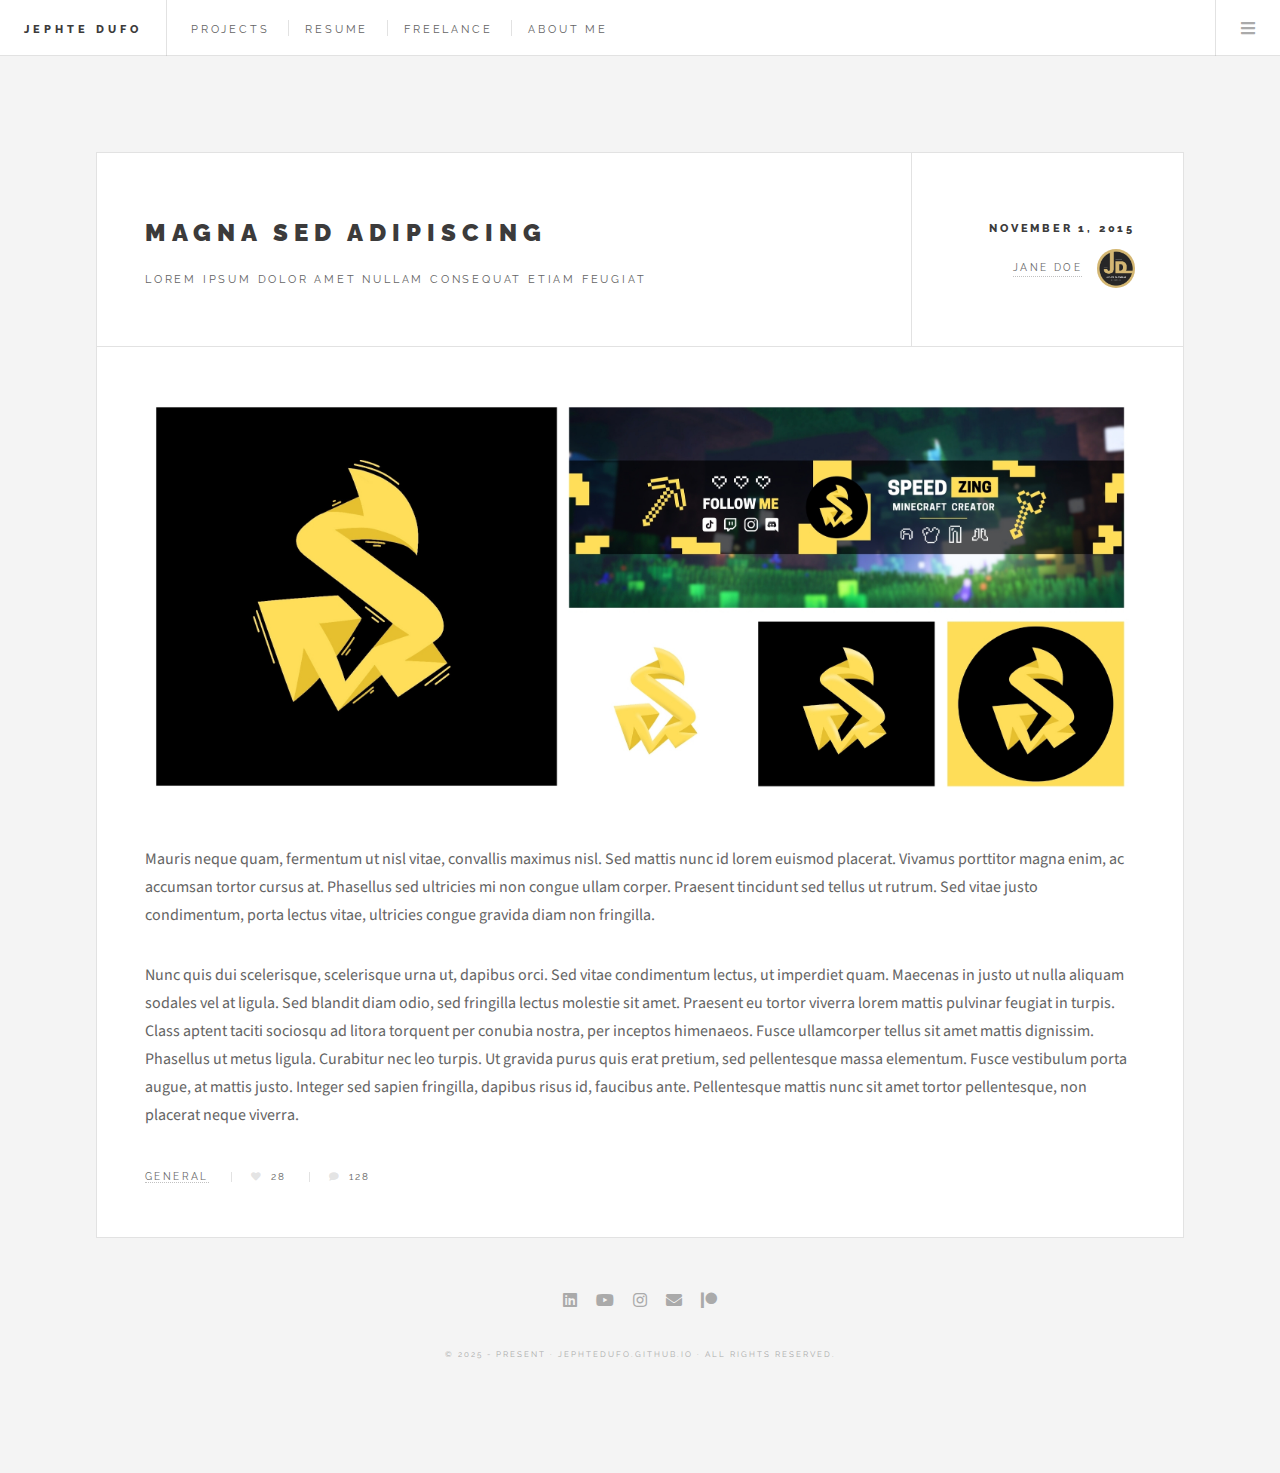
<file: PR_InteractHP.html>
<!DOCTYPE HTML>
<html>

<head>
	<title>Project IHP - JD</title>
	<meta charset="utf-8" />
	<meta name="viewport" content="width=device-width, initial-scale=1, user-scalable=no" />
	<link rel="stylesheet" href="assets/css/main.css" />
</head>

<body class="single is-preload">

	<!-- Wrapper -->
	<div id="wrapper">

		<!-- Header -->
		<header id="header">
			<h1><a href="index.html">Jephte Dufo</a></h1>
			<nav class="links">
				<ul>
					<li><a href="index.html">Projects</a></li>
					<li><a href="Resume.html">Resume</a></li>
					<li><a href="Freelance.html">Freelance</a></li>
					<li><a href="About.html">About Me</a></li>
				</ul>
			</nav>
			<nav class="main">
				<ul>
					<li class="menu">
						<a class="fa-bars" href="#menu">Menu</a>
					</li>
				</ul>
			</nav>
		</header>

		<!-- Menu -->
		<section id="menu">

			<!-- Links -->
			<section>
				<ul class="links">
					<li>
						<a href="index.html">
							<h3>Homepage</h3>
							<p>All Long-Term Projects I've Worked On</p>
						</a>
					</li>
					<li>
						<a href="Resume.html">
							<h3>Resume</h3>
							<p>My Resume / CV PDF File to Download</p>
						</a>
					</li>
					<li>
						<a href="Freelance.html">
							<h3>Freelance</h3>
							<p>All Short-Term Freelance Projects</p>
						</a>
					</li>
					<li>
						<a href="About.html">
							<h3>About Me</h3>
							<p>About Me Info to Get In Touch With Me</p>
						</a>
					</li>
				</ul>
			</section>

			<!-- Actions -->
			<section>
				<ul class="actions stacked">
					<li><a href="https://www.linkedin.com/in/jephtedufresne/" target="_blank"
							class="button large fit">Linkedin</a></li>
				</ul>
				<ul class="actions stacked">
					<li><a href="https://mail.google.com/mail/?view=cm&fs=1&to=jephtedufo@gmail.com" target="_blank"
							class="button large fit">Email</a></li>
				</ul>
			</section>
		</section>

		<body class="is-preload">

			<!-- Wrapper -->
			<div id="wrapper">

				<!-- Header -->
				<header id="header">
					<h1><a href="index.html">Jephte Dufo</a></h1>
					<nav class="links">
						<ul>
							<li><a href="index.html">Projects</a></li>
							<li><a href="Resume.html">Resume</a></li>
							<li><a href="Freelance.html">Freelance</a></li>
							<li><a href="About.html">About Me</a></li>
						</ul>
					</nav>
					<nav class="main">
						<ul>
							<li class="menu">
								<a class="fa-bars" href="#menu">Menu</a>
							</li>
						</ul>
					</nav>
				</header>

				<!-- Menu -->
				<section id="menu">

					<!-- Links -->
					<section>
						<ul class="links">
							<li>
								<a href="index.html">
									<h3>Homepage</h3>
									<p>All Long-Term Projects I've Worked On</p>
								</a>
							</li>
							<li>
								<a href="Resume.html">
									<h3>Resume</h3>
									<p>My Resume / CV PDF File to Download</p>
								</a>
							</li>
							<li>
								<a href="Freelance.html">
									<h3>Freelance</h3>
									<p>All Short-Term Freelance Projects</p>
								</a>
							</li>
							<li>
								<a href="About.html">
									<h3>About Me</h3>
									<p>About Me Info to Get In Touch With Me</p>
								</a>
							</li>
						</ul>
					</section>

					<!-- Actions -->
					<section>
						<ul class="actions stacked">
							<li><a href="https://www.linkedin.com/in/jephtedufresne/" target="_blank"
									class="button large fit">Linkedin</a></li>
						</ul>
						<ul class="actions stacked">
							<li><a href="https://mail.google.com/mail/?view=cm&fs=1&to=jephtedufo@gmail.com"
									target="_blank" class="button large fit">Email</a></li>
						</ul>
					</section>
				</section>

				<!-- Main -->
				<div id="main">

					<!-- Post -->
					<article class="post">
						<header>
							<div class="title">
								<h2><a href="#">Magna sed adipiscing</a></h2>
								<p>Lorem ipsum dolor amet nullam consequat etiam feugiat</p>
							</div>
							<div class="meta">
								<time class="published" datetime="2015-11-01">November 1, 2015</time>
								<a href="#" class="author"><span class="name">Jane Doe</span><img
										src="images/avatar.jpg" alt="" /></a>
							</div>
						</header>
						<span class="image featured"><img src="images/pic01.jpg" alt="" /></span>
						<p>Mauris neque quam, fermentum ut nisl vitae, convallis maximus nisl. Sed mattis nunc id lorem
							euismod
							placerat. Vivamus porttitor magna enim, ac accumsan tortor cursus at. Phasellus sed
							ultricies mi non
							congue ullam corper. Praesent tincidunt sed tellus ut rutrum. Sed vitae justo condimentum,
							porta
							lectus vitae, ultricies congue gravida diam non fringilla.</p>
						<p>Nunc quis dui scelerisque, scelerisque urna ut, dapibus orci. Sed vitae condimentum lectus,
							ut
							imperdiet quam. Maecenas in justo ut nulla aliquam sodales vel at ligula. Sed blandit diam
							odio, sed
							fringilla lectus molestie sit amet. Praesent eu tortor viverra lorem mattis pulvinar feugiat
							in
							turpis. Class aptent taciti sociosqu ad litora torquent per conubia nostra, per inceptos
							himenaeos.
							Fusce ullamcorper tellus sit amet mattis dignissim. Phasellus ut metus ligula. Curabitur nec
							leo
							turpis. Ut gravida purus quis erat pretium, sed pellentesque massa elementum. Fusce
							vestibulum porta
							augue, at mattis justo. Integer sed sapien fringilla, dapibus risus id, faucibus ante.
							Pellentesque
							mattis nunc sit amet tortor pellentesque, non placerat neque viverra. </p>
						<footer>
							<ul class="stats">
								<li><a href="#">General</a></li>
								<li><a href="#" class="icon solid fa-heart">28</a></li>
								<li><a href="#" class="icon solid fa-comment">128</a></li>
							</ul>
						</footer>
					</article>

				</div>

				<!-- Footer -->
				<section id="footer">
					<ul class="icons">
						<li><a href="https://www.linkedin.com/in/jephtedufresne/" class="icon brands fa-linkedin"><span
									class="label">Linkedin</span></a></li>
						<li><a href="https://www.youtube.com/@sspeedzing" class="icon brands fa-youtube"><span
									class="label">Youtube</span></a></li>
						<li><a href="https://www.instagram.com/j.efet.iiii/" class="icon brands fa-instagram"><span
									class="label">Instagram</span></a></li>
						<li><a href="https://mail.google.com/mail/?view=cm&fs=1&to=jephtedufo@gmail.com"
								class="icon solid fa-envelope"><span class="label">Email</span></a></li>
						<li><a href="https://www.patreon.com/c/Speedzing" class="icon brands fa-patreon"><span
									class="label">Patreon</span></a></li>
					</ul>
					<p class="copyright">© 2025 - Present · jephtedufo.github.io · All Rights Reserved.</a></p>
				</section>

			</div>

			<!-- Scripts -->
			<script src="assets/js/jquery.min.js"></script>
			<script src="assets/js/browser.min.js"></script>
			<script src="assets/js/breakpoints.min.js"></script>
			<script src="assets/js/util.js"></script>
			<script src="assets/js/main.js"></script>

		</body>

</html>
</file>
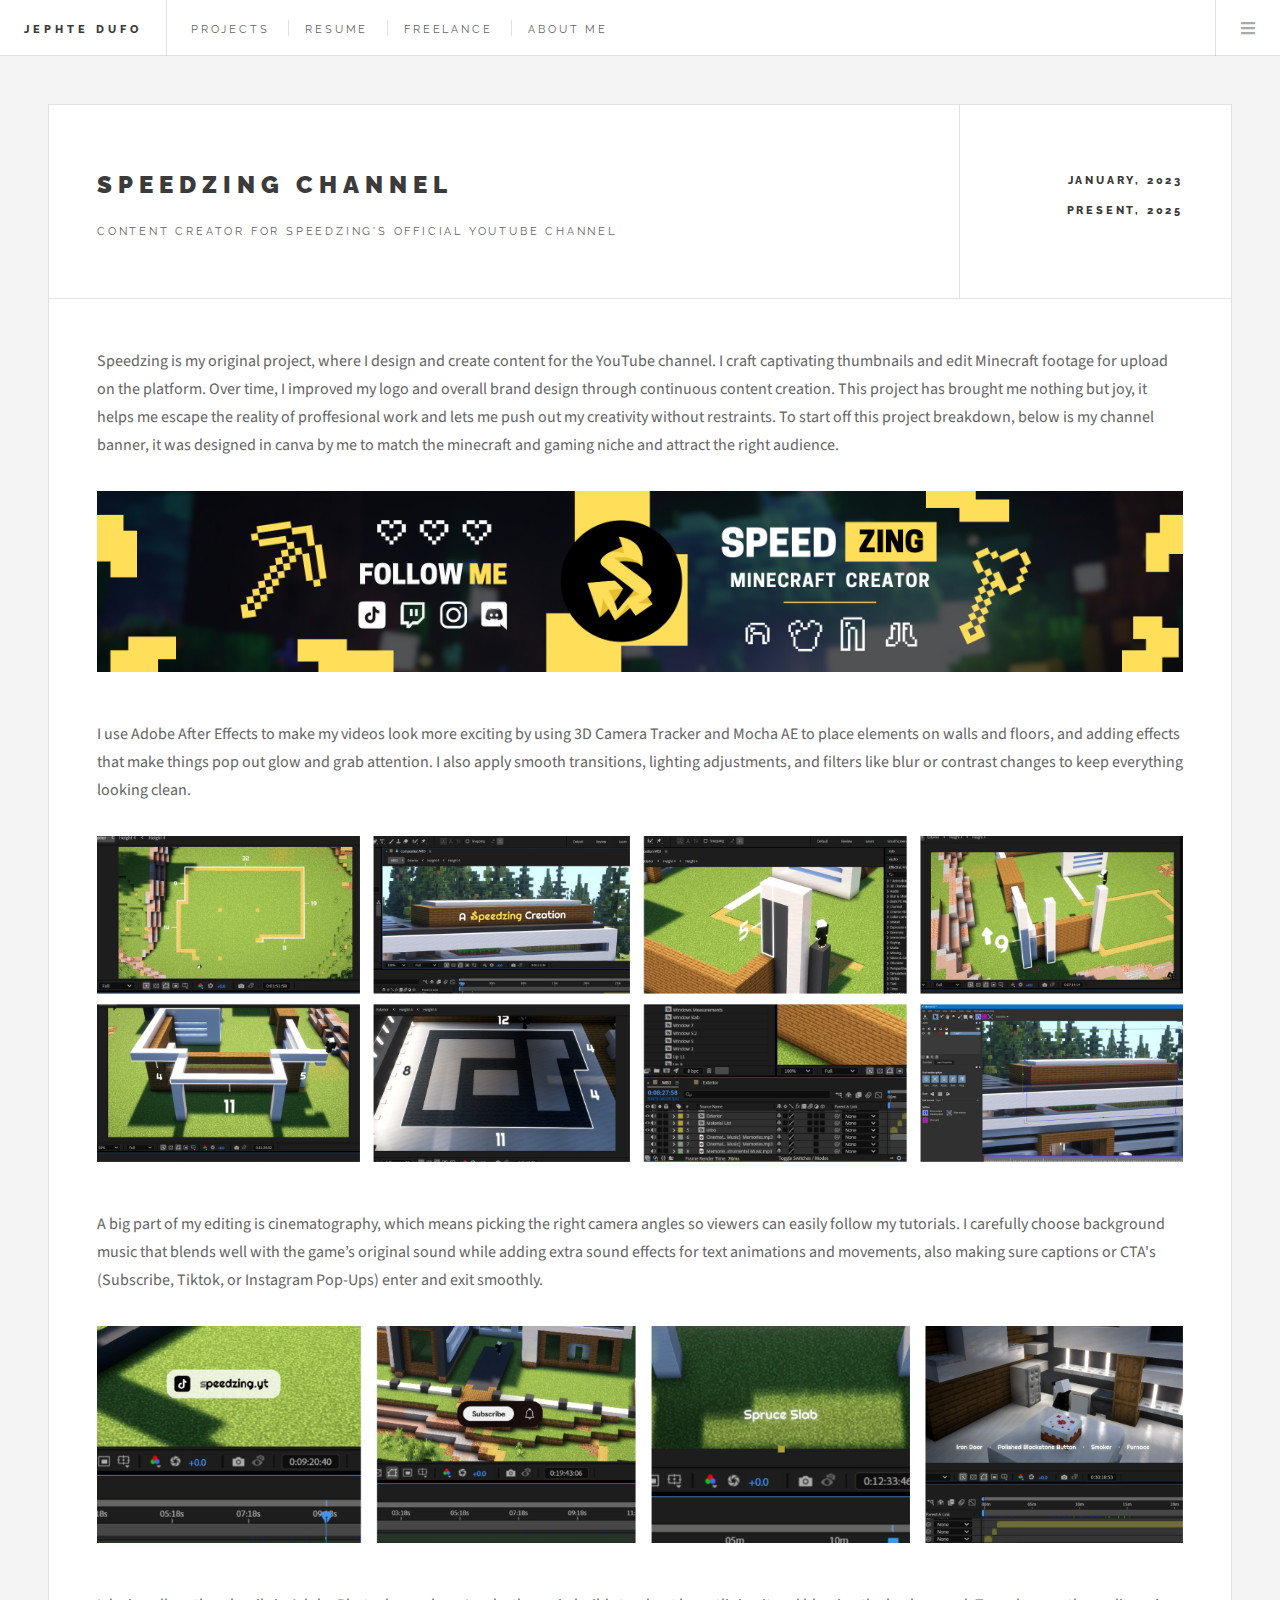
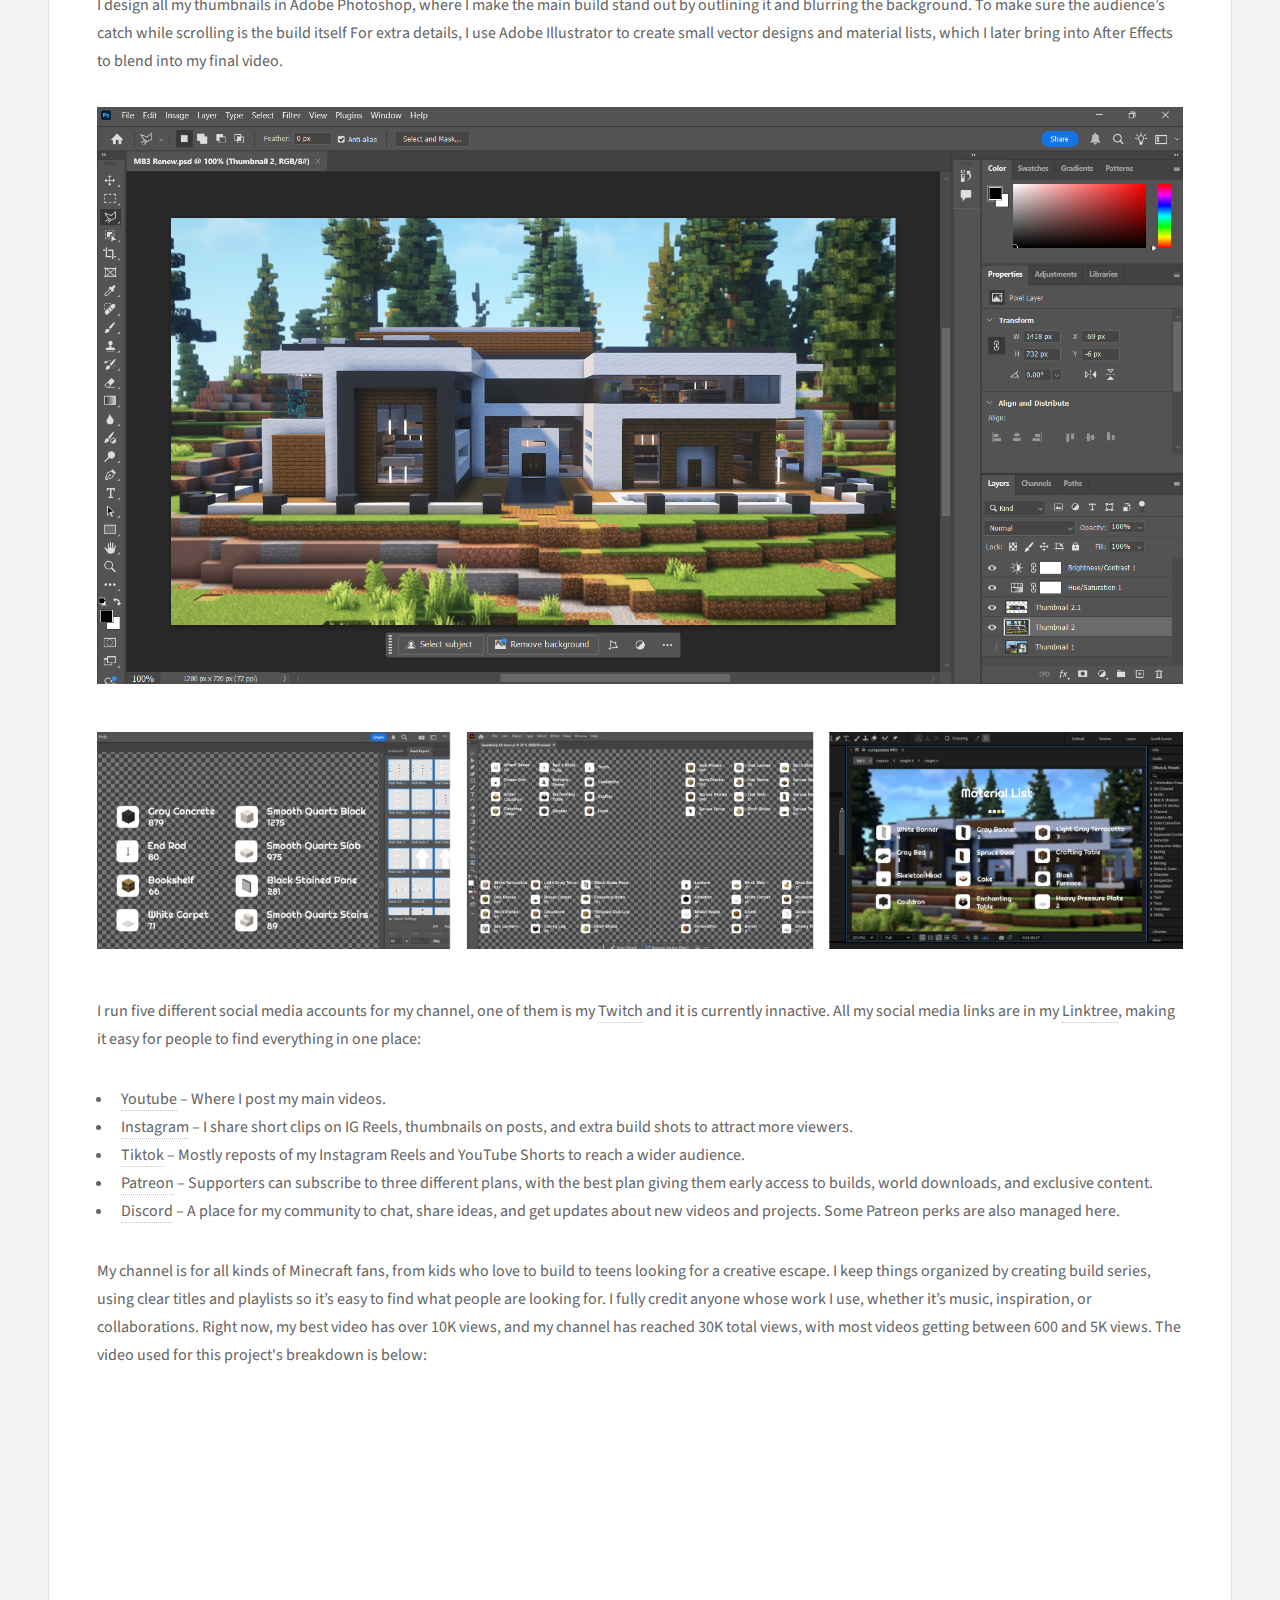
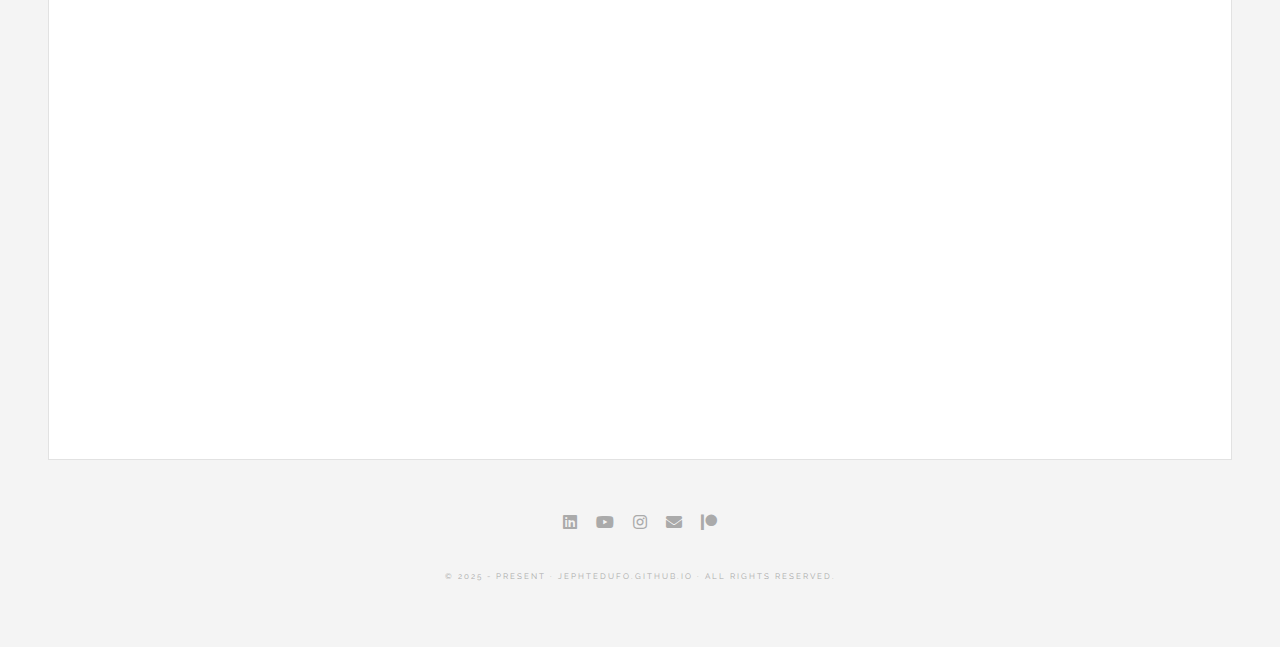
<file: PR_Speedzing.html>
<!DOCTYPE HTML>
<html>

<head>
	<title>Project Speedzing - JD</title>
	<meta charset="utf-8" />
	<meta name="viewport" content="width=device-width, initial-scale=1, user-scalable=no" />
	<link rel="stylesheet" href="assets/css/main.css" />
</head>

<body class="single is-preload">

	<!-- Wrapper -->
	<div id="wrapper">

		<!-- Header -->
		<header id="header">
			<h1><a href="index.html">Jephte Dufo</a></h1>
			<nav class="links">
				<ul>
					<li><a href="index.html">Projects</a></li>
					<li><a href="Resume.html">Resume</a></li>
					<li><a href="Freelance.html">Freelance</a></li>
					<li><a href="About.html">About Me</a></li>
				</ul>
			</nav>
			<nav class="main">
				<ul>
					<li class="menu">
						<a class="fa-bars" href="#menu">Menu</a>
					</li>
				</ul>
			</nav>
		</header>

		<!-- Menu -->
		<section id="menu">

			<!-- Links -->
			<section>
				<ul class="links">
					<li>
						<a href="index.html">
							<h3>Homepage</h3>
							<p>All Long-Term Projects I've Worked On</p>
						</a>
					</li>
					<li>
						<a href="Resume.html">
							<h3>Resume</h3>
							<p>My Resume / CV PDF File to Download</p>
						</a>
					</li>
					<li>
						<a href="Freelance.html">
							<h3>Freelance</h3>
							<p>All Short-Term Freelance Projects</p>
						</a>
					</li>
					<li>
						<a href="About.html">
							<h3>About Me</h3>
							<p>About Me Info to Get In Touch With Me</p>
						</a>
					</li>
				</ul>
			</section>

			<!-- Actions -->
			<section>
				<ul class="actions stacked">
					<li><a href="https://www.linkedin.com/in/jephtedufresne/" target="_blank"
							class="button large fit">Linkedin</a></li>
				</ul>
				<ul class="actions stacked">
					<li><a href="https://mail.google.com/mail/?view=cm&fs=1&to=jephtedufo@gmail.com" target="_blank"
							class="button large fit">Email</a></li>
				</ul>
			</section>
		</section>

		<!-- Main -->
		<div id="main">

			<!-- Post -->
			<article class="post">
				<header>
					<div class="title">
						<h2><a href="#">Speedzing Channel</a></h2>
						<p>Content Creator for Speedzing's Official Youtube Channel</p>
					</div>
					<div class="meta">
						<time class="published" datetime="2015-11-01">January, 2023</time>
						<time class="published" datetime="2015-11-01">Present, 2025</time>
					</div>
				</header>
				<p>
					Speedzing is my original project, where I design and create content for the YouTube channel.
					I craft captivating thumbnails and edit Minecraft footage for upload on the platform.
					Over time, I improved my logo and overall brand design through continuous content creation. This
					project has brought me
					nothing but joy, it helps me escape the reality of proffesional work and lets me push out my
					creativity
					without restraints. To start off this project breakdown, below is my channel banner, it was designed
					in canva by me to match the minecraft and gaming niche
					and attract the right audience.
				</p>
				<span class="image featured"><img src="images/projects_sz_1.png" /></span>
				<p>
					I use Adobe
					After Effects to make my videos look more exciting by using 3D Camera Tracker and Mocha AE to place
					elements on walls
					and floors, and adding effects that make things pop out glow and grab attention. I also apply smooth
					transitions, lighting adjustments, and filters like blur or contrast changes to keep everything
					looking clean.
				</p>
				<span class="image featured"><img src="images/projects_sz_2.jpg" /></span>
				<p>
					A big part of my editing is cinematography, which means picking the right camera angles so viewers
					can easily follow my tutorials. I carefully choose background music that blends well with the game’s
					original sound while adding extra sound effects for text animations and movements, also making sure
					captions or CTA's (Subscribe, Tiktok, or Instagram Pop-Ups) enter and exit smoothly.
				</p>
				<span class="image featured"><img src="images/projects_sz_3.jpg" /></span>
				<p>
					I design all my thumbnails in Adobe Photoshop, where I make the main build stand out by outlining it
					and blurring the background. To make sure the audience’s catch while scrolling is the build itself
					For extra details, I use Adobe Illustrator to create small vector designs and material lists, which
					I later bring into After Effects to blend into my final video.
				</p>
				<span class="image featured"><img src="images/projects_sz_4.png" /></span>
				<span class="image featured"><img src="images/projects_sz_5.jpg" /></span>
				<p>
					I run five different social media accounts for my channel, one of them is my <a
						href="https://www.twitch.tv/sspeedzing">Twitch</a> and it is
					currently innactive. All my social media links are in my <a
						href="https://www.linktr.ee/speedzing">Linktree</a>, making it
					easy for people to find everything in one place:
				<ul>
					<li><a href="https://www.youtube.com/@sspeedzing">Youtube</a> – Where I post my main videos.</li>
					<li><a href="https://www.instagram.com/j.efet.iiii/">Instagram</a> – I share short clips on IG
						Reels, thumbnails on posts, and extra build shots to attract more viewers.</li>
					<li><a href="https://www.tiktok.com/@speedzing.yt">Tiktok</a> – Mostly reposts of my Instagram Reels
						and YouTube Shorts to reach a wider audience.</li>
					<li><a href="https://www.patreon.com/c/Speedzing">Patreon</a> – Supporters can subscribe to three
						different plans, with the best plan giving them
						early access to builds, world downloads, and exclusive content.</li>
					<li><a href="https://discord.gg/JHBA8vWXsF">Discord</a> – A place for my community to chat, share
						ideas, and get updates about new videos and
						projects. Some Patreon perks are also managed here.</li>
				</ul>
				My channel is for all kinds of Minecraft fans, from kids who love to build to teens looking for a
				creative escape. I keep things organized by creating build series, using clear titles and playlists so
				it’s easy to find what people are looking for. I fully credit anyone whose work I use, whether it’s
				music, inspiration, or collaborations. Right now, my best video has over 10K views, and my channel has
				reached 30K total views, with most videos getting between 600 and 5K views. The video used for this
				project's breakdown is below:
				<br>
				<br>

				<div class="youtubevid">
				<iframe width="100%" height="100%" src="https://www.youtube.com/embed/KcbfTFSD4kw?si=rES0snx6_1leF5PM"
					title="YouTube video player" frameborder="0"
					allow="accelerometer; autoplay; clipboard-write; encrypted-media; gyroscope; picture-in-picture; web-share"
					referrerpolicy="strict-origin-when-cross-origin" allowfullscreen></iframe>
				</p>
				</div>
			</article>

		</div>

		<!-- Footer -->
		<section id="footer">
			<ul class="icons">
				<li><a href="https://www.linkedin.com/in/jephtedufresne/" class="icon brands fa-linkedin"><span
							class="label">Linkedin</span></a></li>
				<li><a href="https://www.youtube.com/@sspeedzing" class="icon brands fa-youtube"><span
							class="label">Youtube</span></a></li>
				<li><a href="https://www.instagram.com/j.efet.iiii/" class="icon brands fa-instagram"><span
							class="label">Instagram</span></a></li>
				<li><a href="https://mail.google.com/mail/?view=cm&fs=1&to=jephtedufo@gmail.com"
						class="icon solid fa-envelope"><span class="label">Email</span></a></li>
				<li><a href="https://www.patreon.com/c/Speedzing" class="icon brands fa-patreon"><span
							class="label">Patreon</span></a></li>
			</ul>
			<p class="copyright">© 2025 - Present · jephtedufo.github.io · All Rights Reserved.</a></p>
		</section>

	</div>

	<!-- Scripts -->
	<script src="assets/js/jquery.min.js"></script>
	<script src="assets/js/browser.min.js"></script>
	<script src="assets/js/breakpoints.min.js"></script>
	<script src="assets/js/util.js"></script>
	<script src="assets/js/main.js"></script>

</body>

</html>
</file>
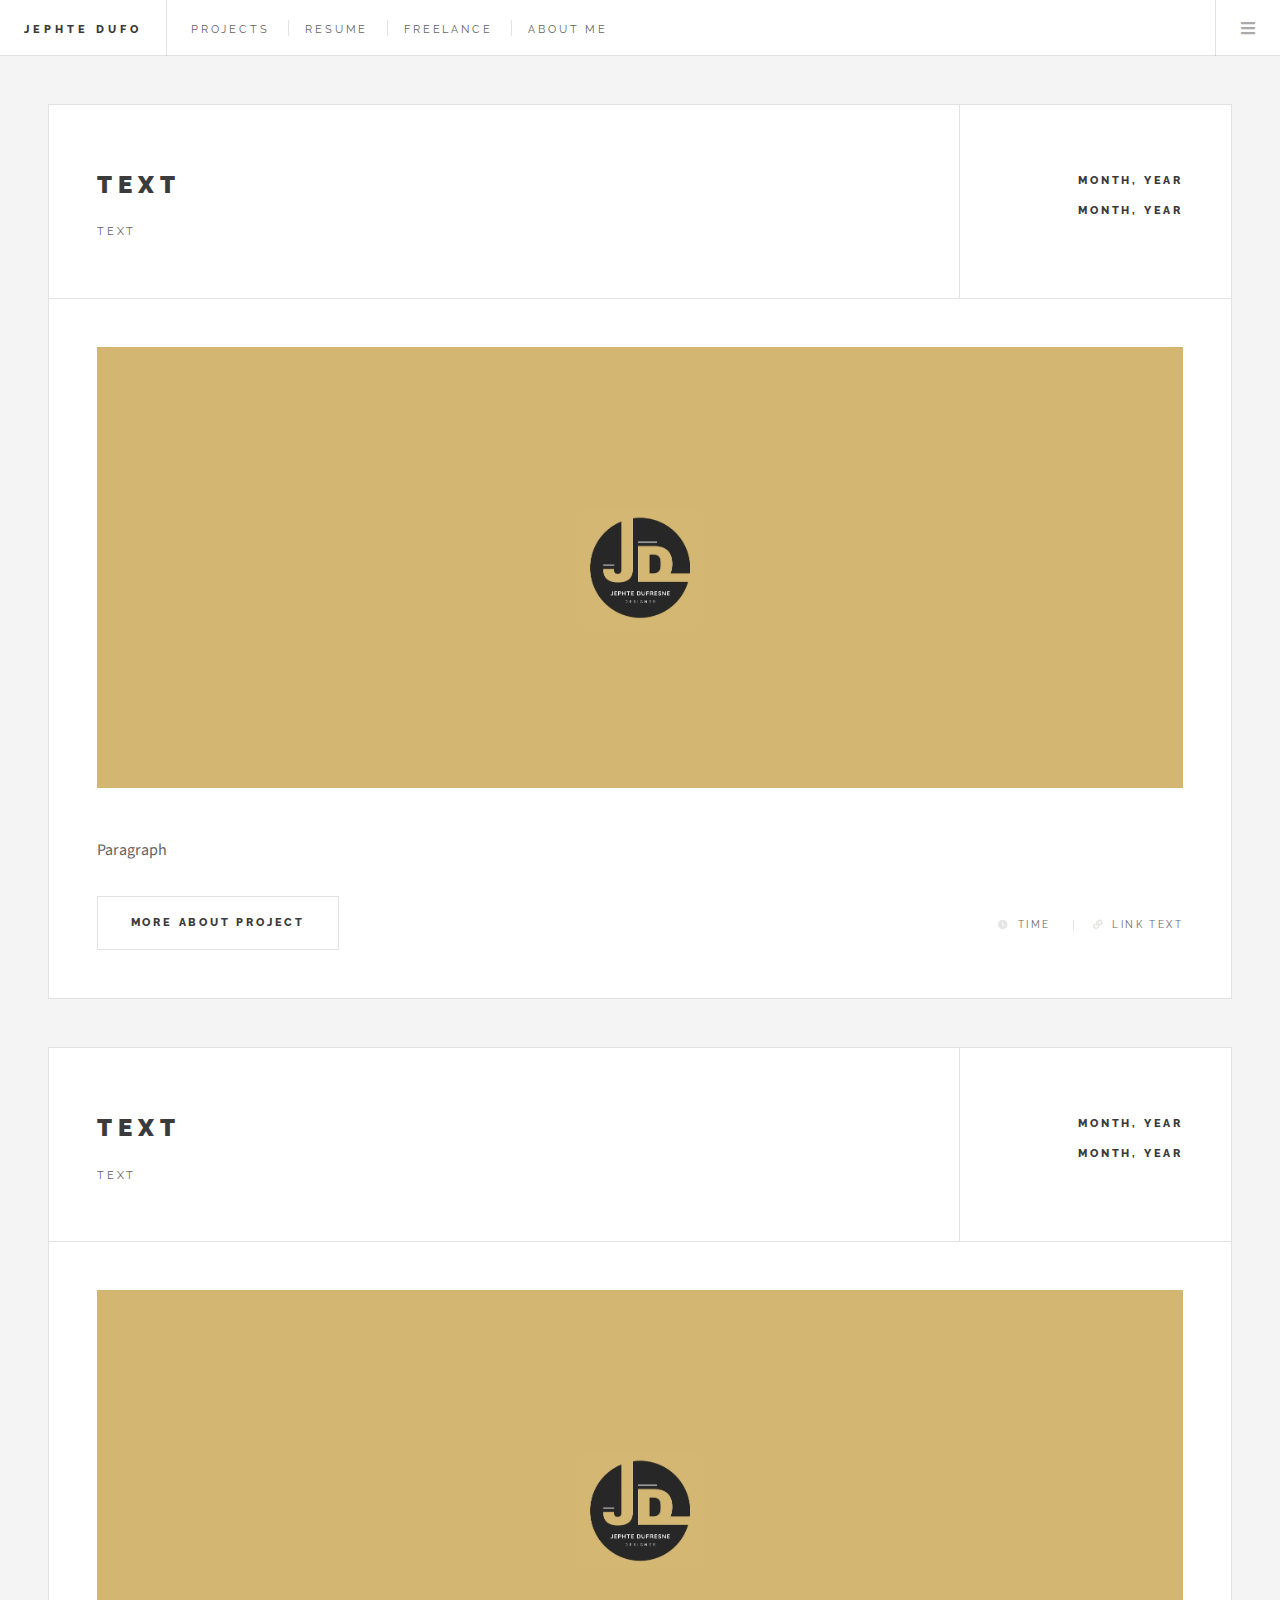
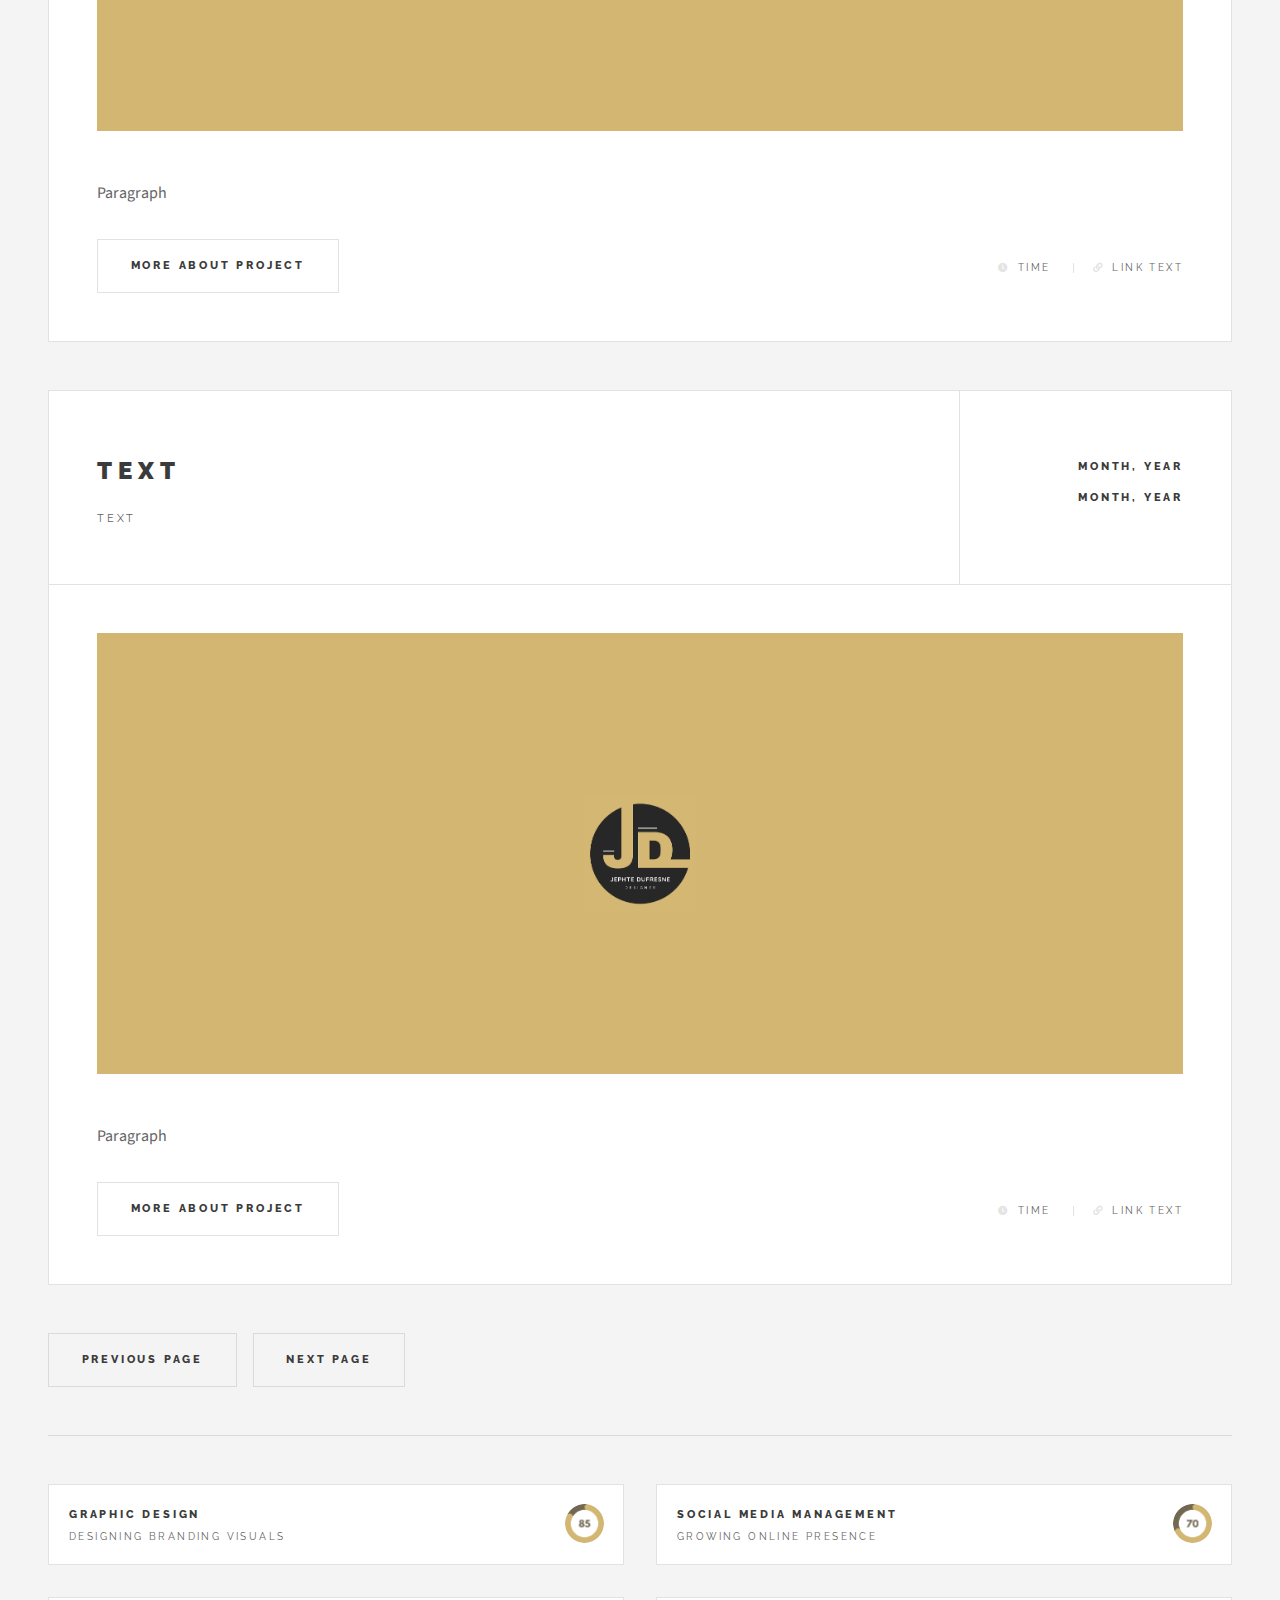
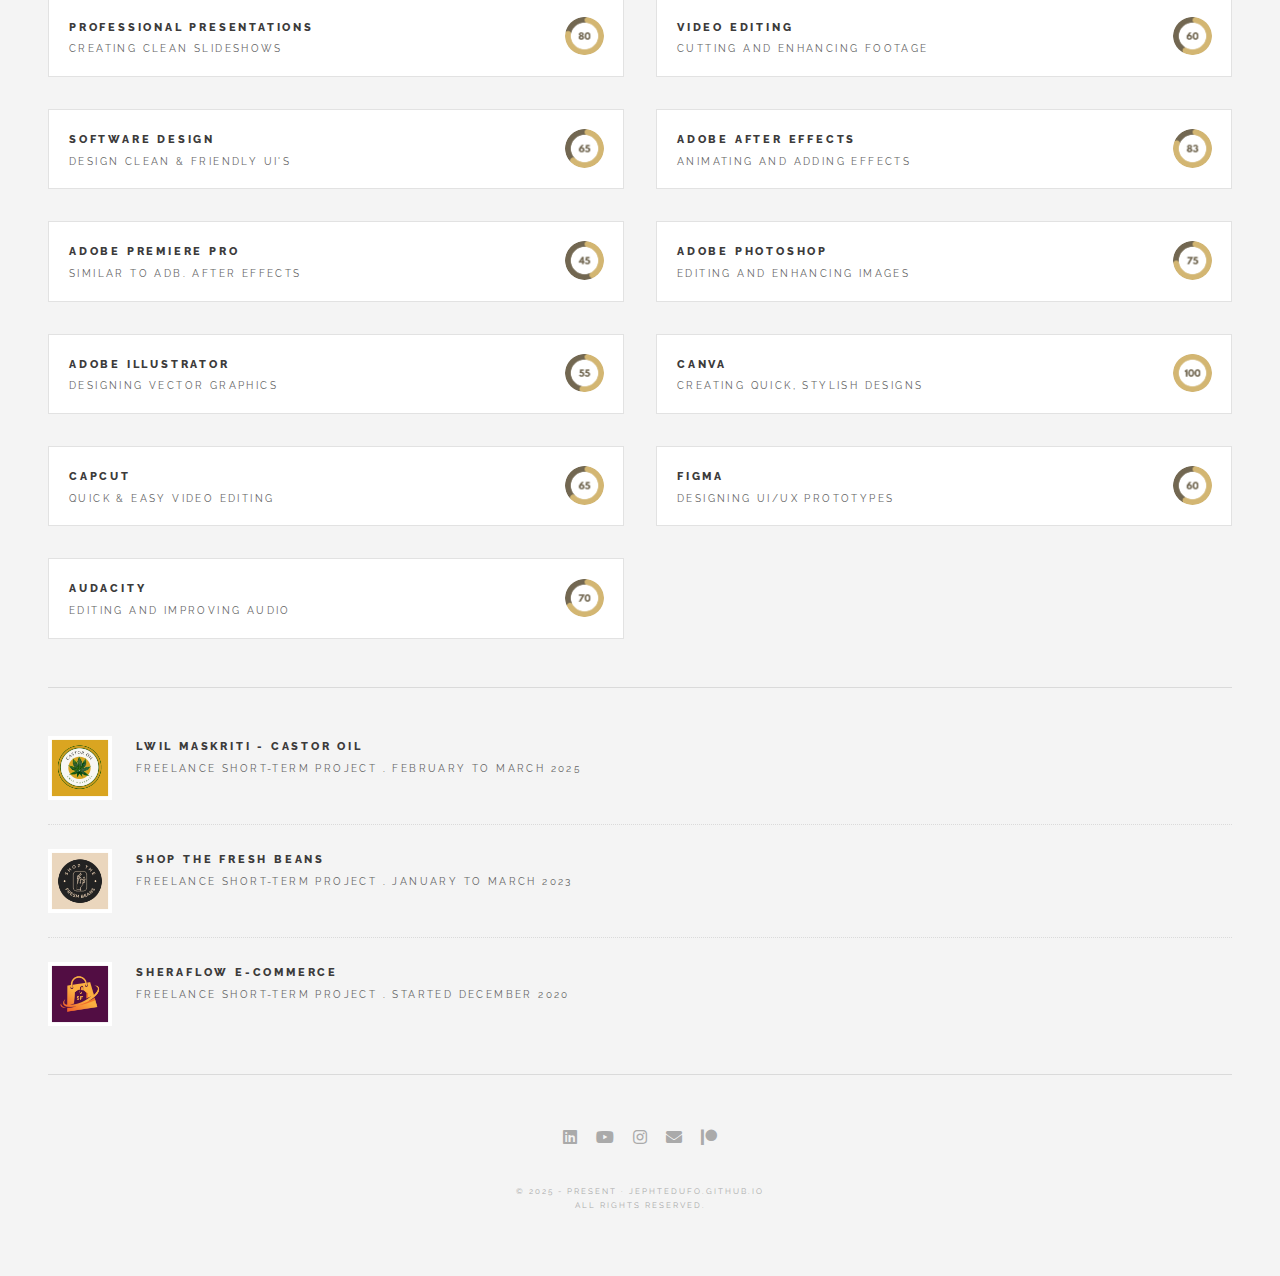
<file: Projects2.html>
<!DOCTYPE HTML>
<html>

<head>
	<title>JD Portfolio - Page 2</title>
	<meta charset="utf-8" />
	<meta name="viewport" content="width=device-width, initial-scale=1, user-scalable=no" />
	<link rel="stylesheet" href="assets/css/main.css" />
</head>

<body class="single is-preload">

	<!-- Wrapper -->
	<div id="wrapper">

		<!-- Header -->
		<header id="header">
			<h1><a href="index.html">Jephte Dufo</a></h1>
			<nav class="links">
				<ul>
					<li><a href="index.html">Projects</a></li>
					<li><a href="Resume.html">Resume</a></li>
					<li><a href="Freelance.html">Freelance</a></li>
					<li><a href="About.html">About Me</a></li>
				</ul>
			</nav>
			<nav class="main">
				<ul>
					<li class="menu">
						<a class="fa-bars" href="#menu">Menu</a>
					</li>
				</ul>
			</nav>
		</header>

		<!-- Menu -->
		<section id="menu">

			<!-- Links -->
			<section>
				<ul class="links">
					<li>
						<a href="index.html">
							<h3>Homepage</h3>
							<p>All Long-Term Projects I've Worked On</p>
						</a>
					</li>
					<li>
						<a href="Resume.html">
							<h3>Resume</h3>
							<p>My Resume / CV PDF File to Download</p>
						</a>
					</li>
					<li>
						<a href="Freelance.html">
							<h3>Freelance</h3>
							<p>All Short-Term Freelance Projects</p>
						</a>
					</li>
					<li>
						<a href="About.html">
							<h3>About Me</h3>
							<p>About Me Info to Get In Touch With Me</p>
						</a>
					</li>
				</ul>
			</section>

			<!-- Actions -->
			<section>
				<ul class="actions stacked">
					<li><a href="https://www.linkedin.com/in/jephtedufresne/" target="_blank"
							class="button large fit">Linkedin</a></li>
				</ul>
				<ul class="actions stacked">
					<li><a href="https://mail.google.com/mail/?view=cm&fs=1&to=jephtedufo@gmail.com" target="_blank"
							class="button large fit">Email</a></li>
				</ul>
			</section>
		</section>

		<!-- Main -->
		<div id="main">

			<!-- Post -->
			<article class="post">
				<header>
					<div class="title">
						<h2><a href="#">Text</a></h2>
						<p>Text</p>
					</div>
					<div class="meta">
						<time class="published" datetime="2015-11-01">Month, Year</time>
						<time class="published" datetime="2015-11-01">Month, Year</time>
					</div>
				</header>
				<a href="#" class="image featured"><img src="images/picsample.jpg" alt="" /></a>
				<p>Paragraph</p>
				<footer>
					<ul class="actions">
						<li><a href="#" class="button large">More About Project</a></li>
					</ul>
					<ul class="stats">
						<li><a href="#" class="icon solid fa-clock">Time</a></li>
						<li><a href="#" target="_blank" class="icon solid fa-link">Link Text</a></li>
					</ul>
				</footer>
			</article>


			<!-- Post -->
			<article class="post">
				<header>
					<div class="title">
						<h2><a href="#">Text</a></h2>
						<p>Text</p>
					</div>
					<div class="meta">
						<time class="published" datetime="2015-11-01">Month, Year</time>
						<time class="published" datetime="2015-11-01">Month, Year</time>
					</div>
				</header>
				<a href="#" class="image featured"><img src="images/picsample.jpg" alt="" /></a>
				<p>Paragraph</p>
				<footer>
					<ul class="actions">
						<li><a href="#" class="button large">More About Project</a></li>
					</ul>
					<ul class="stats">
						<li><a href="#" class="icon solid fa-clock">Time</a></li>
						<li><a href="#" target="_blank" class="icon solid fa-link">Link Text</a></li>
					</ul>
				</footer>
			</article>


			<!-- Post -->
			<article class="post">
				<header>
					<div class="title">
						<h2><a href="#">Text</a></h2>
						<p>Text</p>
					</div>
					<div class="meta">
						<time class="published" datetime="2015-11-01">Month, Year</time>
						<time class="published" datetime="2015-11-01">Month, Year</time>
					</div>
				</header>
				<a href="#" class="image featured"><img src="images/picsample.jpg" alt="" /></a>
				<p>Paragraph</p>
				<footer>
					<ul class="actions">
						<li><a href="#" class="button large">More About Project</a></li>
					</ul>
					<ul class="stats">
						<li><a href="#" class="icon solid fa-clock">Time</a></li>
						<li><a href="#" target="_blank" class="icon solid fa-link">Link Text</a></li>
					</ul>
				</footer>
			</article>


			<!-- Pagination -->
			<ul class="actions pagination">
				<li><a href="index.html" class="button large previous">Previous Page</a></li>
				<li><a href="Projects3.html" class="button large next">Next Page</a></li>
			</ul>

		</div>




		<!-- Sidebar -->
		<section id="sidebar">

			<!-- Mini Posts -->
			<section>
				<div class="mini-posts">

					<!-- Mini Post -->
					<article class="mini-post">
						<header>
							<h3><a href="#">Graphic Design</a></h3>
							<time class="published" datetime="2025-14-03">Designing branding visuals</time>
							<a class="author"><img src="images/skill1.jpg" alt="" /></a>
						</header>
					</article>

					<!-- Mini Post -->
					<article class="mini-post">
						<header>
							<h3><a href="#">Social Media Management</a></h3>
							<time class="published" datetime="2025-14-03">Growing Online Presence</time>
							<a class="author"><img src="images/skill2.jpg" alt="" /></a>
						</header>
					</article>

					<!-- Mini Post -->
					<article class="mini-post">
						<header>
							<h3><a href="#">Professional Presentations</a></h3>
							<time class="published" datetime="2025-14-03">Creating Clean slideshows</time>
							<a class="author"><img src="images/skill3.jpg" alt="" /></a>
						</header>
					</article>

					<!-- Mini Post -->
					<article class="mini-post">
						<header>
							<h3><a href="#">Video Editing</a></h3>
							<time class="published" datetime="2025-14-03">Cutting and enhancing footage</time>
							<a class="author"><img src="images/skill4.jpg" alt="" /></a>
						</header>
					</article>

					<!-- Mini Post -->
					<article class="mini-post">
						<header>
							<h3><a href="#">Software Design</a></h3>
							<time class="published" datetime="2025-14-03">Design clean & friendly UI's</time>
							<a class="author"><img src="images/skill5.jpg" alt="" /></a>
						</header>
					</article>

					<!-- Mini Post -->
					<article class="mini-post">
						<header>
							<h3><a href="#">Adobe After Effects</a></h3>
							<time class="published" datetime="2025-14-03">Animating and adding effects</time>
							<a class="author"><img src="images/skill6.jpg" alt="" /></a>
						</header>
					</article>

					<!-- Mini Post -->
					<article class="mini-post">
						<header>
							<h3><a href="#">Adobe Premiere Pro</a></h3>
							<time class="published" datetime="2025-14-03">Similar to Adb. After Effects</time>
							<a class="author"><img src="images/skill7.jpg" alt="" /></a>
						</header>
					</article>

					<!-- Mini Post -->
					<article class="mini-post">
						<header>
							<h3><a href="#">Adobe Photoshop</a></h3>
							<time class="published" datetime="2025-14-03">Editing and enhancing images</time>
							<a class="author"><img src="images/skill8.jpg" alt="" /></a>
						</header>
					</article>

					<!-- Mini Post -->
					<article class="mini-post">
						<header>
							<h3><a href="#">Adobe Illustrator</a></h3>
							<time class="published" datetime="2025-14-03">Designing vector graphics</time>
							<a class="author"><img src="images/skill9.jpg" alt="" /></a>
						</header>
					</article>

					<!-- Mini Post -->
					<article class="mini-post">
						<header>
							<h3><a href="#">Canva</a></h3>
							<time class="published" datetime="2025-14-03">Creating quick, stylish designs</time>
							<a class="author"><img src="images/skill10.jpg" alt="" /></a>
						</header>
					</article>

					<!-- Mini Post -->
					<article class="mini-post">
						<header>
							<h3><a href="#">Capcut</a></h3>
							<time class="published" datetime="2025-14-03">Quick & Easy Video Editing</time>
							<a class="author"><img src="images/skill11.jpg" alt="" /></a>
						</header>
					</article>

					<!-- Mini Post -->
					<article class="mini-post">
						<header>
							<h3><a href="#">Figma</a></h3>
							<time class="published" datetime="2025-14-03">Designing UI/UX prototypes</time>
							<a class="author"><img src="images/skill12.jpg" alt="" /></a>
						</header>
					</article>

					<!-- Mini Post -->
					<article class="mini-post">
						<header>
							<h3><a href="#">Audacity</a></h3>
							<time class="published" datetime="2025-14-03">Editing and improving audio</time>
							<a class="author"><img src="images/skill13.jpg" alt="" /></a>
						</header>
					</article>

				</div>
			</section>

			<!-- Posts List -->
			<section>
				<ul class="posts">
					<li>
						<article>
							<header>
								<h3><a href="Freelance.html">Lwil Maskriti - Castor Oil</a></h3>
								<time class="published" datetime="2015-10-20">Freelance Short-term Project . February to
									March 2025</time>
							</header>
							<a href="Freelance.html" class="image"><img src="images/freelance1.jpg" alt="" /></a>
						</article>
					</li>
					<li>
						<article>
							<header>
								<h3><a href="Freelance.html">Shop The Fresh Beans</a></h3>
								<time class="published" datetime="2015-10-15">Freelance Short-term Project . January to
									March 2023</time>
							</header>
							<a href="Freelance.html" class="image"><img src="images/freelance2.jpg" alt="" /></a>
						</article>
					</li>
					<li>
						<article>
							<header>
								<h3><a href="Freelance.html">Sheraflow E-commerce</a></h3>
								<time class="published" datetime="2015-10-10">Freelance Short-term Project . Started
									December 2020</time>
							</header>
							<a href="Freelance.html" class="image"><img src="images/freelance3.jpg" alt="" /></a>
						</article>
					</li>
				</ul>
			</section>

			<!-- Footer -->
			<section id="footer">
				<ul class="icons">
					<li><a href="https://www.linkedin.com/in/jephtedufresne/" class="icon brands fa-linkedin"><span
								class="label">Linkedin</span></a></li>
					<li><a href="https://www.youtube.com/@sspeedzing" class="icon brands fa-youtube"><span
								class="label">Youtube</span></a></li>
					<li><a href="https://www.instagram.com/j.efet.iiii/" class="icon brands fa-instagram"><span
								class="label">Instagram</span></a></li>
					<li><a href="https://mail.google.com/mail/?view=cm&fs=1&to=jephtedufo@gmail.com"
							class="icon solid fa-envelope"><span class="label">Email</span></a></li>
					<li><a href="https://www.patreon.com/c/Speedzing" class="icon brands fa-patreon"><span
								class="label">Patreon</span></a></li>
				</ul>
				<p class="copyright">© 2025 - Present · jephtedufo.github.io<br>All Rights Reserved.</a></p>
			</section>

		</section>

	</div>

	<!-- Scripts -->
	<script src="assets/js/jquery.min.js"></script>
	<script src="assets/js/browser.min.js"></script>
	<script src="assets/js/breakpoints.min.js"></script>
	<script src="assets/js/util.js"></script>
	<script src="assets/js/main.js"></script>

</body>

</html>
</file>
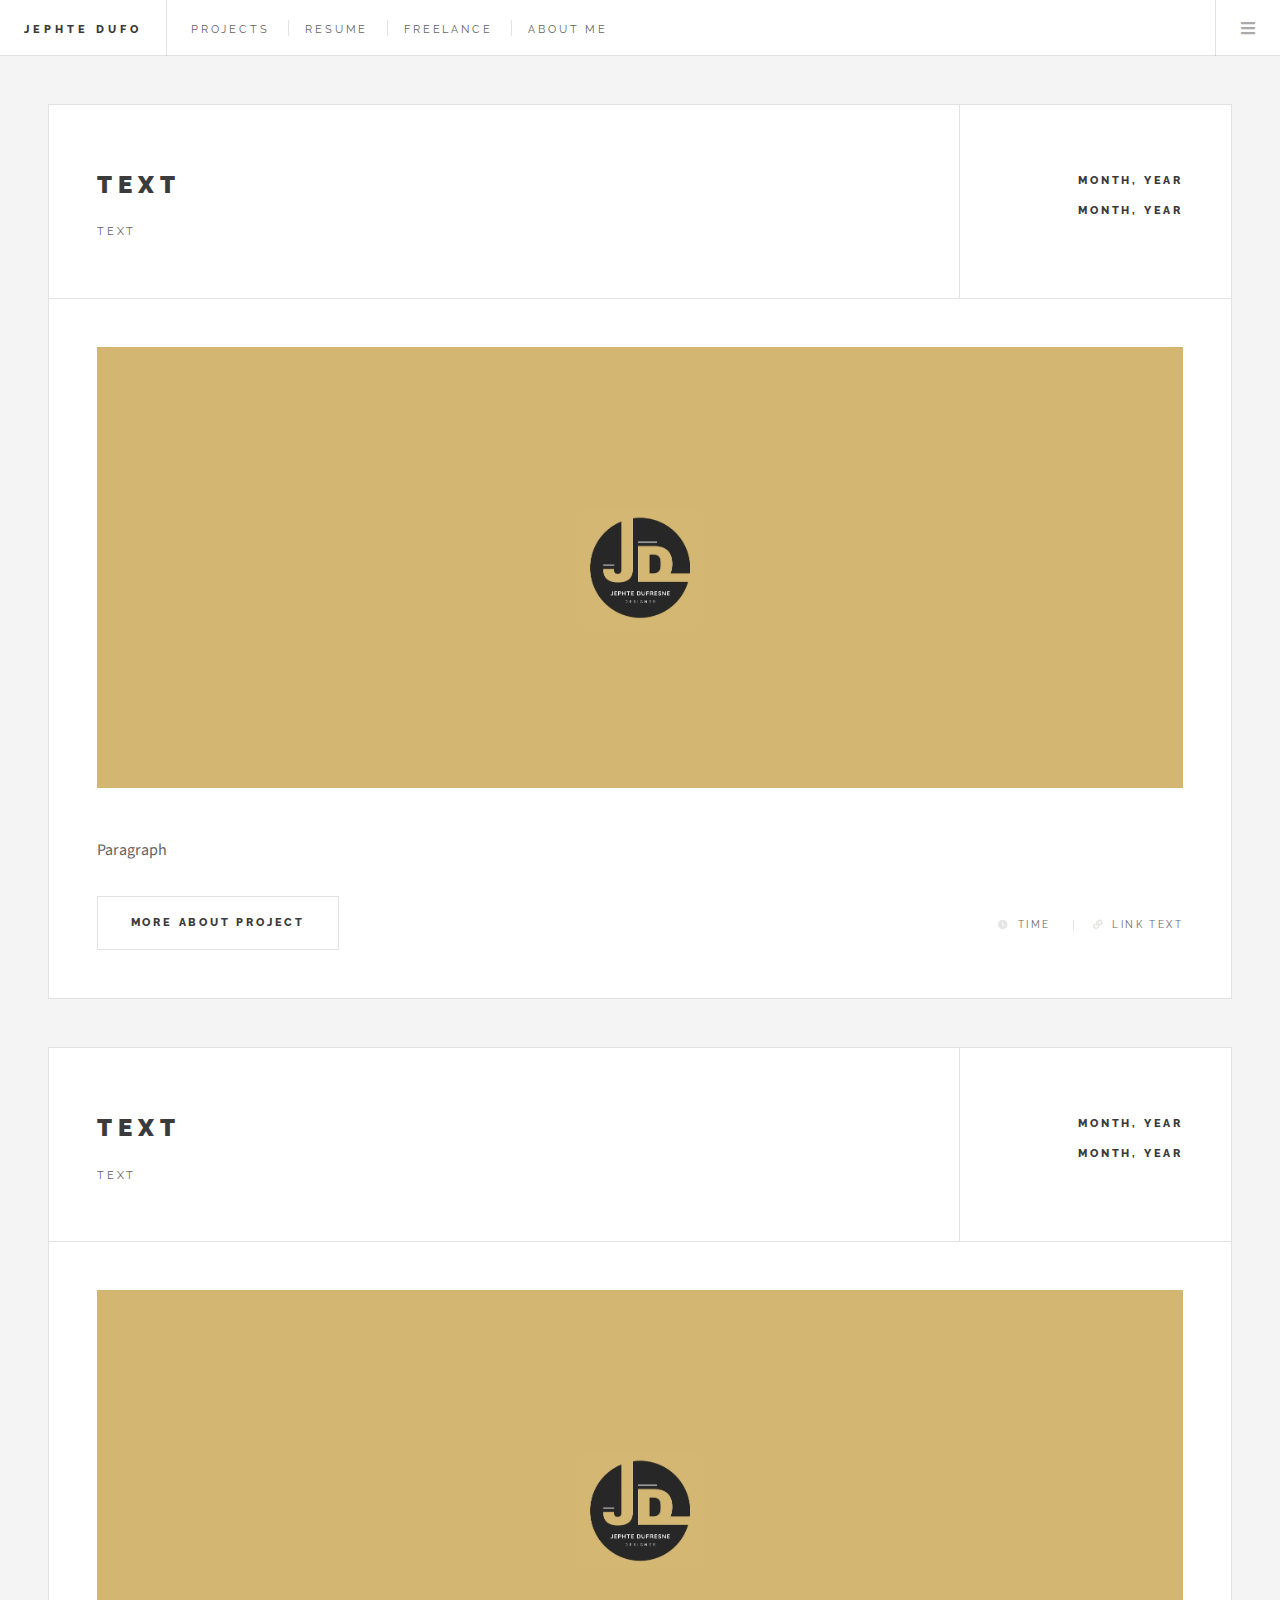
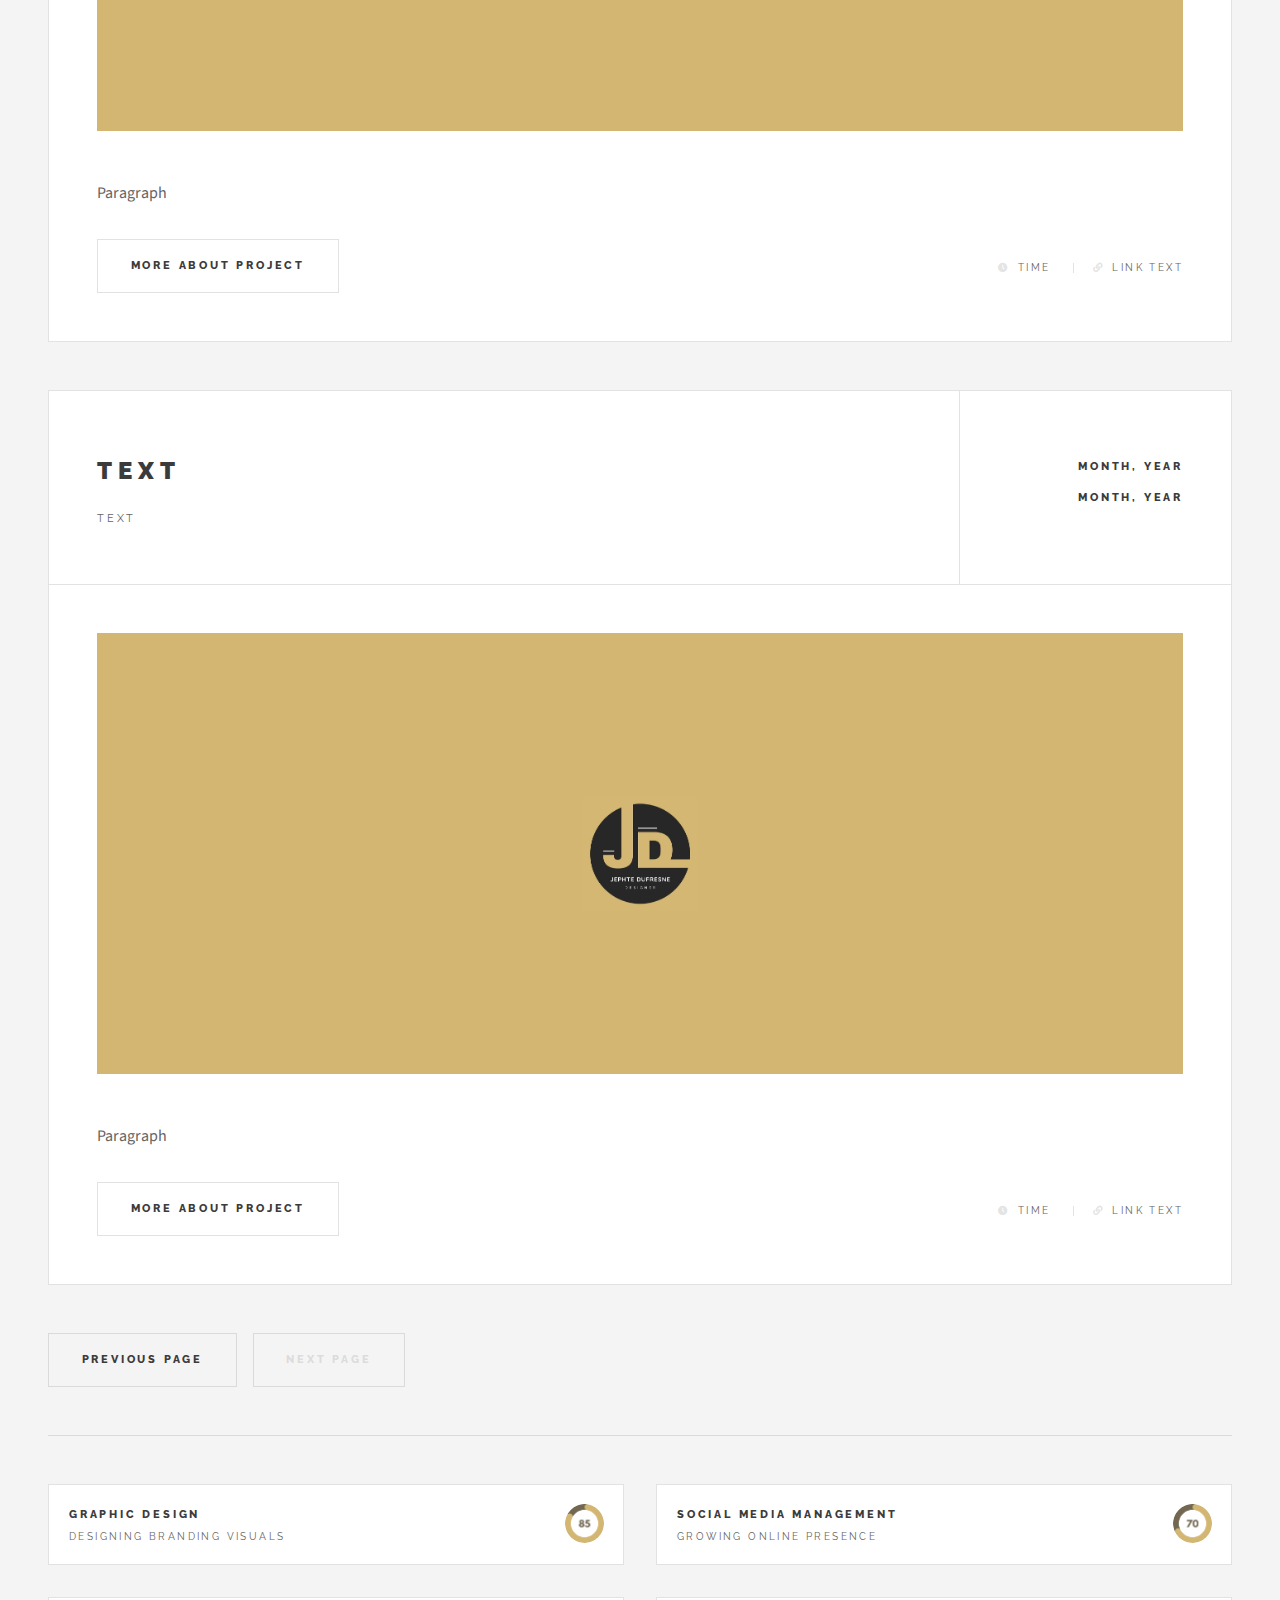
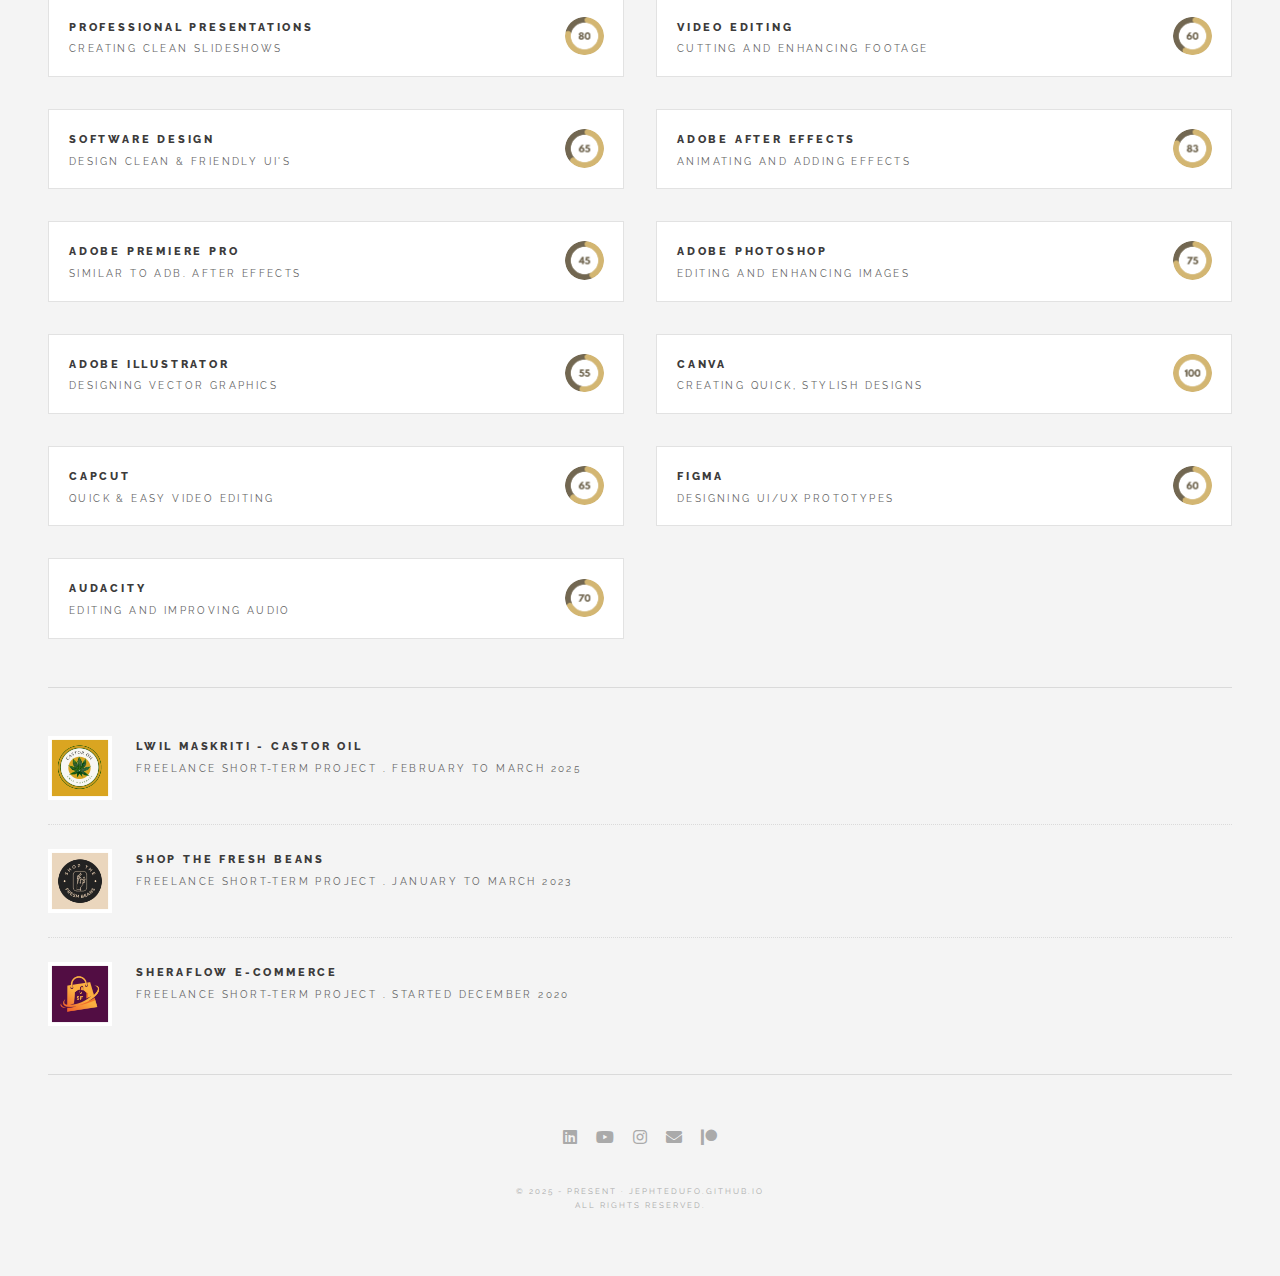
<file: Projects3.html>
<!DOCTYPE HTML>
<html>

<head>
	<title>JD Portfolio - Page 3</title>
	<meta charset="utf-8" />
	<meta name="viewport" content="width=device-width, initial-scale=1, user-scalable=no" />
	<link rel="stylesheet" href="assets/css/main.css" />
</head>

<body class="single is-preload">

	<!-- Wrapper -->
	<div id="wrapper">

		<!-- Header -->
		<header id="header">
			<h1><a href="index.html">Jephte Dufo</a></h1>
			<nav class="links">
				<ul>
					<li><a href="index.html">Projects</a></li>
					<li><a href="Resume.html">Resume</a></li>
					<li><a href="Freelance.html">Freelance</a></li>
					<li><a href="About.html">About Me</a></li>
				</ul>
			</nav>
			<nav class="main">
				<ul>
					<li class="menu">
						<a class="fa-bars" href="#menu">Menu</a>
					</li>
				</ul>
			</nav>
		</header>

		<!-- Menu -->
		<section id="menu">

			<!-- Links -->
			<section>
				<ul class="links">
					<li>
						<a href="index.html">
							<h3>Homepage</h3>
							<p>All Long-Term Projects I've Worked On</p>
						</a>
					</li>
					<li>
						<a href="Resume.html">
							<h3>Resume</h3>
							<p>My Resume / CV PDF File to Download</p>
						</a>
					</li>
					<li>
						<a href="Freelance.html">
							<h3>Freelance</h3>
							<p>All Short-Term Freelance Projects</p>
						</a>
					</li>
					<li>
						<a href="About.html">
							<h3>About Me</h3>
							<p>About Me Info to Get In Touch With Me</p>
						</a>
					</li>
				</ul>
			</section>

			<!-- Actions -->
			<section>
				<ul class="actions stacked">
					<li><a href="https://www.linkedin.com/in/jephtedufresne/" target="_blank"
							class="button large fit">Linkedin</a></li>
				</ul>
				<ul class="actions stacked">
					<li><a href="https://mail.google.com/mail/?view=cm&fs=1&to=jephtedufo@gmail.com" target="_blank"
							class="button large fit">Email</a></li>
				</ul>
			</section>
		</section>

		<!-- Main -->
		<div id="main">

			<!-- Post -->
			<article class="post">
				<header>
					<div class="title">
						<h2><a href="#">Text</a></h2>
						<p>Text</p>
					</div>
					<div class="meta">
						<time class="published" datetime="2015-11-01">Month, Year</time>
						<time class="published" datetime="2015-11-01">Month, Year</time>
					</div>
				</header>
				<a href="#" class="image featured"><img src="images/picsample.jpg" alt="" /></a>
				<p>Paragraph</p>
				<footer>
					<ul class="actions">
						<li><a href="#" class="button large">More About Project</a></li>
					</ul>
					<ul class="stats">
						<li><a href="#" class="icon solid fa-clock">Time</a></li>
						<li><a href="#" target="_blank" class="icon solid fa-link">Link Text</a></li>
					</ul>
				</footer>
			</article>


			<!-- Post -->
			<article class="post">
				<header>
					<div class="title">
						<h2><a href="#">Text</a></h2>
						<p>Text</p>
					</div>
					<div class="meta">
						<time class="published" datetime="2015-11-01">Month, Year</time>
						<time class="published" datetime="2015-11-01">Month, Year</time>
					</div>
				</header>
				<a href="#" class="image featured"><img src="images/picsample.jpg" alt="" /></a>
				<p>Paragraph</p>
				<footer>
					<ul class="actions">
						<li><a href="#" class="button large">More About Project</a></li>
					</ul>
					<ul class="stats">
						<li><a href="#" class="icon solid fa-clock">Time</a></li>
						<li><a href="#" target="_blank" class="icon solid fa-link">Link Text</a></li>
					</ul>
				</footer>
			</article>


			<!-- Post -->
			<article class="post">
				<header>
					<div class="title">
						<h2><a href="#">Text</a></h2>
						<p>Text</p>
					</div>
					<div class="meta">
						<time class="published" datetime="2015-11-01">Month, Year</time>
						<time class="published" datetime="2015-11-01">Month, Year</time>
					</div>
				</header>
				<a href="#" class="image featured"><img src="images/picsample.jpg" alt="" /></a>
				<p>Paragraph</p>
				<footer>
					<ul class="actions">
						<li><a href="#" class="button large">More About Project</a></li>
					</ul>
					<ul class="stats">
						<li><a href="#" class="icon solid fa-clock">Time</a></li>
						<li><a href="#" target="_blank" class="icon solid fa-link">Link Text</a></li>
					</ul>
				</footer>
			</article>


			<!-- Pagination -->
			<ul class="actions pagination">
				<li><a href="Projects2.html" class="button large previous">Previous Page</a></li>
				<li><a href="#" class="disabled button large next">Next Page</a></li>
			</ul>

		</div>




		<!-- Sidebar -->
		<section id="sidebar">

			<!-- Mini Posts -->
			<section>
				<div class="mini-posts">

					<!-- Mini Post -->
					<article class="mini-post">
						<header>
							<h3><a href="#">Graphic Design</a></h3>
							<time class="published" datetime="2025-14-03">Designing branding visuals</time>
							<a class="author"><img src="images/skill1.jpg" alt="" /></a>
						</header>
					</article>

					<!-- Mini Post -->
					<article class="mini-post">
						<header>
							<h3><a href="#">Social Media Management</a></h3>
							<time class="published" datetime="2025-14-03">Growing Online Presence</time>
							<a class="author"><img src="images/skill2.jpg" alt="" /></a>
						</header>
					</article>

					<!-- Mini Post -->
					<article class="mini-post">
						<header>
							<h3><a href="#">Professional Presentations</a></h3>
							<time class="published" datetime="2025-14-03">Creating Clean slideshows</time>
							<a class="author"><img src="images/skill3.jpg" alt="" /></a>
						</header>
					</article>

					<!-- Mini Post -->
					<article class="mini-post">
						<header>
							<h3><a href="#">Video Editing</a></h3>
							<time class="published" datetime="2025-14-03">Cutting and enhancing footage</time>
							<a class="author"><img src="images/skill4.jpg" alt="" /></a>
						</header>
					</article>

					<!-- Mini Post -->
					<article class="mini-post">
						<header>
							<h3><a href="#">Software Design</a></h3>
							<time class="published" datetime="2025-14-03">Design clean & friendly UI's</time>
							<a class="author"><img src="images/skill5.jpg" alt="" /></a>
						</header>
					</article>

					<!-- Mini Post -->
					<article class="mini-post">
						<header>
							<h3><a href="#">Adobe After Effects</a></h3>
							<time class="published" datetime="2025-14-03">Animating and adding effects</time>
							<a class="author"><img src="images/skill6.jpg" alt="" /></a>
						</header>
					</article>

					<!-- Mini Post -->
					<article class="mini-post">
						<header>
							<h3><a href="#">Adobe Premiere Pro</a></h3>
							<time class="published" datetime="2025-14-03">Similar to Adb. After Effects</time>
							<a class="author"><img src="images/skill7.jpg" alt="" /></a>
						</header>
					</article>

					<!-- Mini Post -->
					<article class="mini-post">
						<header>
							<h3><a href="#">Adobe Photoshop</a></h3>
							<time class="published" datetime="2025-14-03">Editing and enhancing images</time>
							<a class="author"><img src="images/skill8.jpg" alt="" /></a>
						</header>
					</article>

					<!-- Mini Post -->
					<article class="mini-post">
						<header>
							<h3><a href="#">Adobe Illustrator</a></h3>
							<time class="published" datetime="2025-14-03">Designing vector graphics</time>
							<a class="author"><img src="images/skill9.jpg" alt="" /></a>
						</header>
					</article>

					<!-- Mini Post -->
					<article class="mini-post">
						<header>
							<h3><a href="#">Canva</a></h3>
							<time class="published" datetime="2025-14-03">Creating quick, stylish designs</time>
							<a class="author"><img src="images/skill10.jpg" alt="" /></a>
						</header>
					</article>

					<!-- Mini Post -->
					<article class="mini-post">
						<header>
							<h3><a href="#">Capcut</a></h3>
							<time class="published" datetime="2025-14-03">Quick & Easy Video Editing</time>
							<a class="author"><img src="images/skill11.jpg" alt="" /></a>
						</header>
					</article>

					<!-- Mini Post -->
					<article class="mini-post">
						<header>
							<h3><a href="#">Figma</a></h3>
							<time class="published" datetime="2025-14-03">Designing UI/UX prototypes</time>
							<a class="author"><img src="images/skill12.jpg" alt="" /></a>
						</header>
					</article>

					<!-- Mini Post -->
					<article class="mini-post">
						<header>
							<h3><a href="#">Audacity</a></h3>
							<time class="published" datetime="2025-14-03">Editing and improving audio</time>
							<a class="author"><img src="images/skill13.jpg" alt="" /></a>
						</header>
					</article>

				</div>
			</section>

			<!-- Posts List -->
			<section>
				<ul class="posts">
					<li>
						<article>
							<header>
								<h3><a href="Freelance.html">Lwil Maskriti - Castor Oil</a></h3>
								<time class="published" datetime="2015-10-20">Freelance Short-term Project . February to
									March 2025</time>
							</header>
							<a href="Freelance.html" class="image"><img src="images/freelance1.jpg" alt="" /></a>
						</article>
					</li>
					<li>
						<article>
							<header>
								<h3><a href="Freelance.html">Shop The Fresh Beans</a></h3>
								<time class="published" datetime="2015-10-15">Freelance Short-term Project . January to
									March 2023</time>
							</header>
							<a href="Freelance.html" class="image"><img src="images/freelance2.jpg" alt="" /></a>
						</article>
					</li>
					<li>
						<article>
							<header>
								<h3><a href="Freelance.html">Sheraflow E-commerce</a></h3>
								<time class="published" datetime="2015-10-10">Freelance Short-term Project . Started
									December 2020</time>
							</header>
							<a href="Freelance.html" class="image"><img src="images/freelance3.jpg" alt="" /></a>
						</article>
					</li>
				</ul>
			</section>

			<!-- Footer -->
			<section id="footer">
				<ul class="icons">
					<li><a href="https://www.linkedin.com/in/jephtedufresne/" class="icon brands fa-linkedin"><span
								class="label">Linkedin</span></a></li>
					<li><a href="https://www.youtube.com/@sspeedzing" class="icon brands fa-youtube"><span
								class="label">Youtube</span></a></li>
					<li><a href="https://www.instagram.com/j.efet.iiii/" class="icon brands fa-instagram"><span
								class="label">Instagram</span></a></li>
					<li><a href="https://mail.google.com/mail/?view=cm&fs=1&to=jephtedufo@gmail.com"
							class="icon solid fa-envelope"><span class="label">Email</span></a></li>
					<li><a href="https://www.patreon.com/c/Speedzing" class="icon brands fa-patreon"><span
								class="label">Patreon</span></a></li>
				</ul>
				<p class="copyright">© 2025 - Present · jephtedufo.github.io<br>All Rights Reserved.</a></p>
			</section>

		</section>

	</div>

	<!-- Scripts -->
	<script src="assets/js/jquery.min.js"></script>
	<script src="assets/js/browser.min.js"></script>
	<script src="assets/js/breakpoints.min.js"></script>
	<script src="assets/js/util.js"></script>
	<script src="assets/js/main.js"></script>

</body>

</html>
</file>
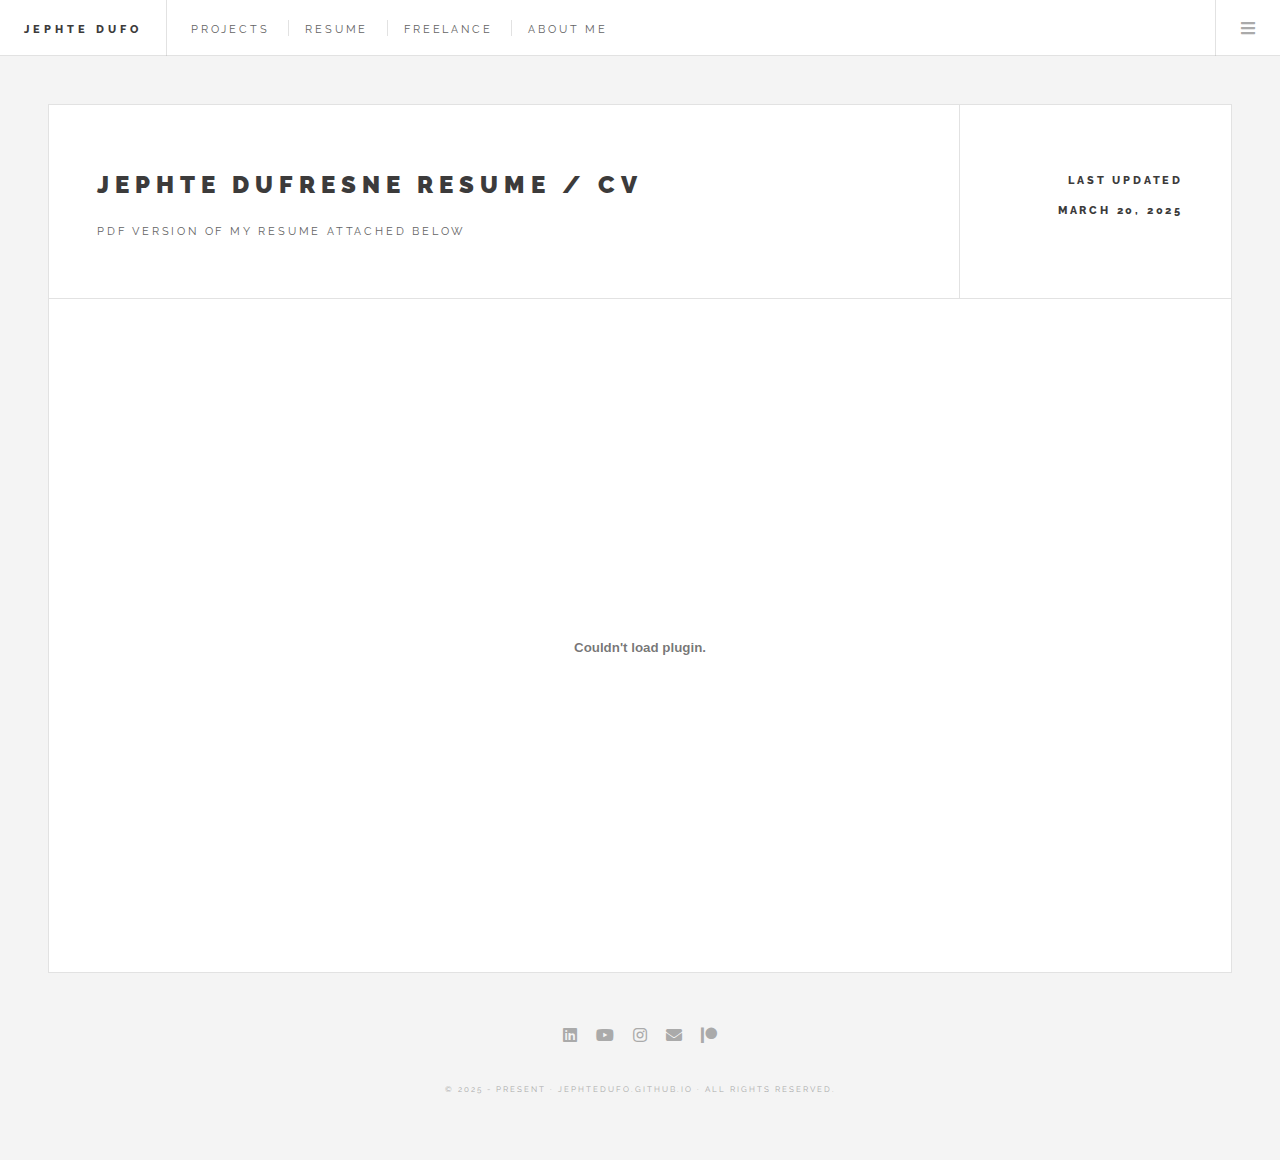
<file: Resume.html>
<!DOCTYPE HTML>
<html>

<head>
	<title>Resume - JD</title>
	<meta charset="utf-8" />
	<meta name="viewport" content="width=device-width, initial-scale=1, user-scalable=no" />
	<link rel="stylesheet" href="assets/css/main.css" />
</head>

<body class="single is-preload">

	<!-- Wrapper -->
	<div id="wrapper">

		<!-- Header -->
		<header id="header">
			<h1><a href="index.html">Jephte Dufo</a></h1>
			<nav class="links">
				<ul>
					<li><a href="index.html">Projects</a></li>
					<li><a href="Resume.html">Resume</a></li>
					<li><a href="Freelance.html">Freelance</a></li>
					<li><a href="About.html">About Me</a></li>
				</ul>
			</nav>
			<nav class="main">
				<ul>
					<li class="menu">
						<a class="fa-bars" href="#menu">Menu</a>
					</li>
				</ul>
			</nav>
		</header>

		<!-- Menu -->
		<section id="menu">

			<!-- Links -->
			<section>
				<ul class="links">
					<li>
						<a href="index.html">
							<h3>Homepage</h3>
							<p>All Long-Term Projects I've Worked On</p>
						</a>
					</li>
					<li>
						<a href="Resume.html">
							<h3>Resume</h3>
							<p>My Resume / CV PDF File to Download</p>
						</a>
					</li>
					<li>
						<a href="Freelance.html">
							<h3>Freelance</h3>
							<p>All Short-Term Freelance Projects</p>
						</a>
					</li>
					<li>
						<a href="About.html">
							<h3>About Me</h3>
							<p>About Me Info to Get In Touch With Me</p>
						</a>
					</li>
				</ul>
			</section>

			<!-- Actions -->
			<section>
				<ul class="actions stacked">
					<li><a href="https://www.linkedin.com/in/jephtedufresne/" target="_blank"
							class="button large fit">Linkedin</a></li>
				</ul>
				<ul class="actions stacked">
					<li><a href="https://mail.google.com/mail/?view=cm&fs=1&to=jephtedufo@gmail.com" target="_blank"
							class="button large fit">Email</a></li>
				</ul>
			</section>
		</section>

		<!-- Main -->
		<div id="main">

			<!-- Post -->
			<article class="post">
				<header>
					<div class="title">
						<h2><a href="#">Jephte Dufresne Resume / CV</a></h2>
						<p>PDF Version Of My Resume Attached Below</p>
					</div>
					<div class="meta">
						<time class="published" datetime="2015-11-01">Last Updated</time>
						<time class="published" datetime="2015-11-01">March 20, 2025</time>
					</div>
				</header>

				<body>
					<embed src="files/jeffresume.pdf" type="application/pdf" width="100%" height="600px" />
				</body>
			</article>
		</div>

		<!-- Footer -->
		<section id="footer">
			<ul class="icons">
				<li><a href="https://www.linkedin.com/in/jephtedufresne/" class="icon brands fa-linkedin"><span
							class="label">Linkedin</span></a></li>
				<li><a href="https://www.youtube.com/@sspeedzing" class="icon brands fa-youtube"><span
							class="label">Youtube</span></a></li>
				<li><a href="https://www.instagram.com/j.efet.iiii/" class="icon brands fa-instagram"><span
							class="label">Instagram</span></a></li>
				<li><a href="https://mail.google.com/mail/?view=cm&fs=1&to=jephtedufo@gmail.com"
						class="icon solid fa-envelope"><span class="label">Email</span></a></li>
				<li><a href="https://www.patreon.com/c/Speedzing" class="icon brands fa-patreon"><span
							class="label">Patreon</span></a></li>
			</ul>
			<p class="copyright">© 2025 - Present · jephtedufo.github.io · All Rights Reserved.</a></p>
		</section>

	</div>

	<!-- Scripts -->
	<script src="assets/js/jquery.min.js"></script>
	<script src="assets/js/browser.min.js"></script>
	<script src="assets/js/breakpoints.min.js"></script>
	<script src="assets/js/util.js"></script>
	<script src="assets/js/main.js"></script>

</body>

</html>
</file>
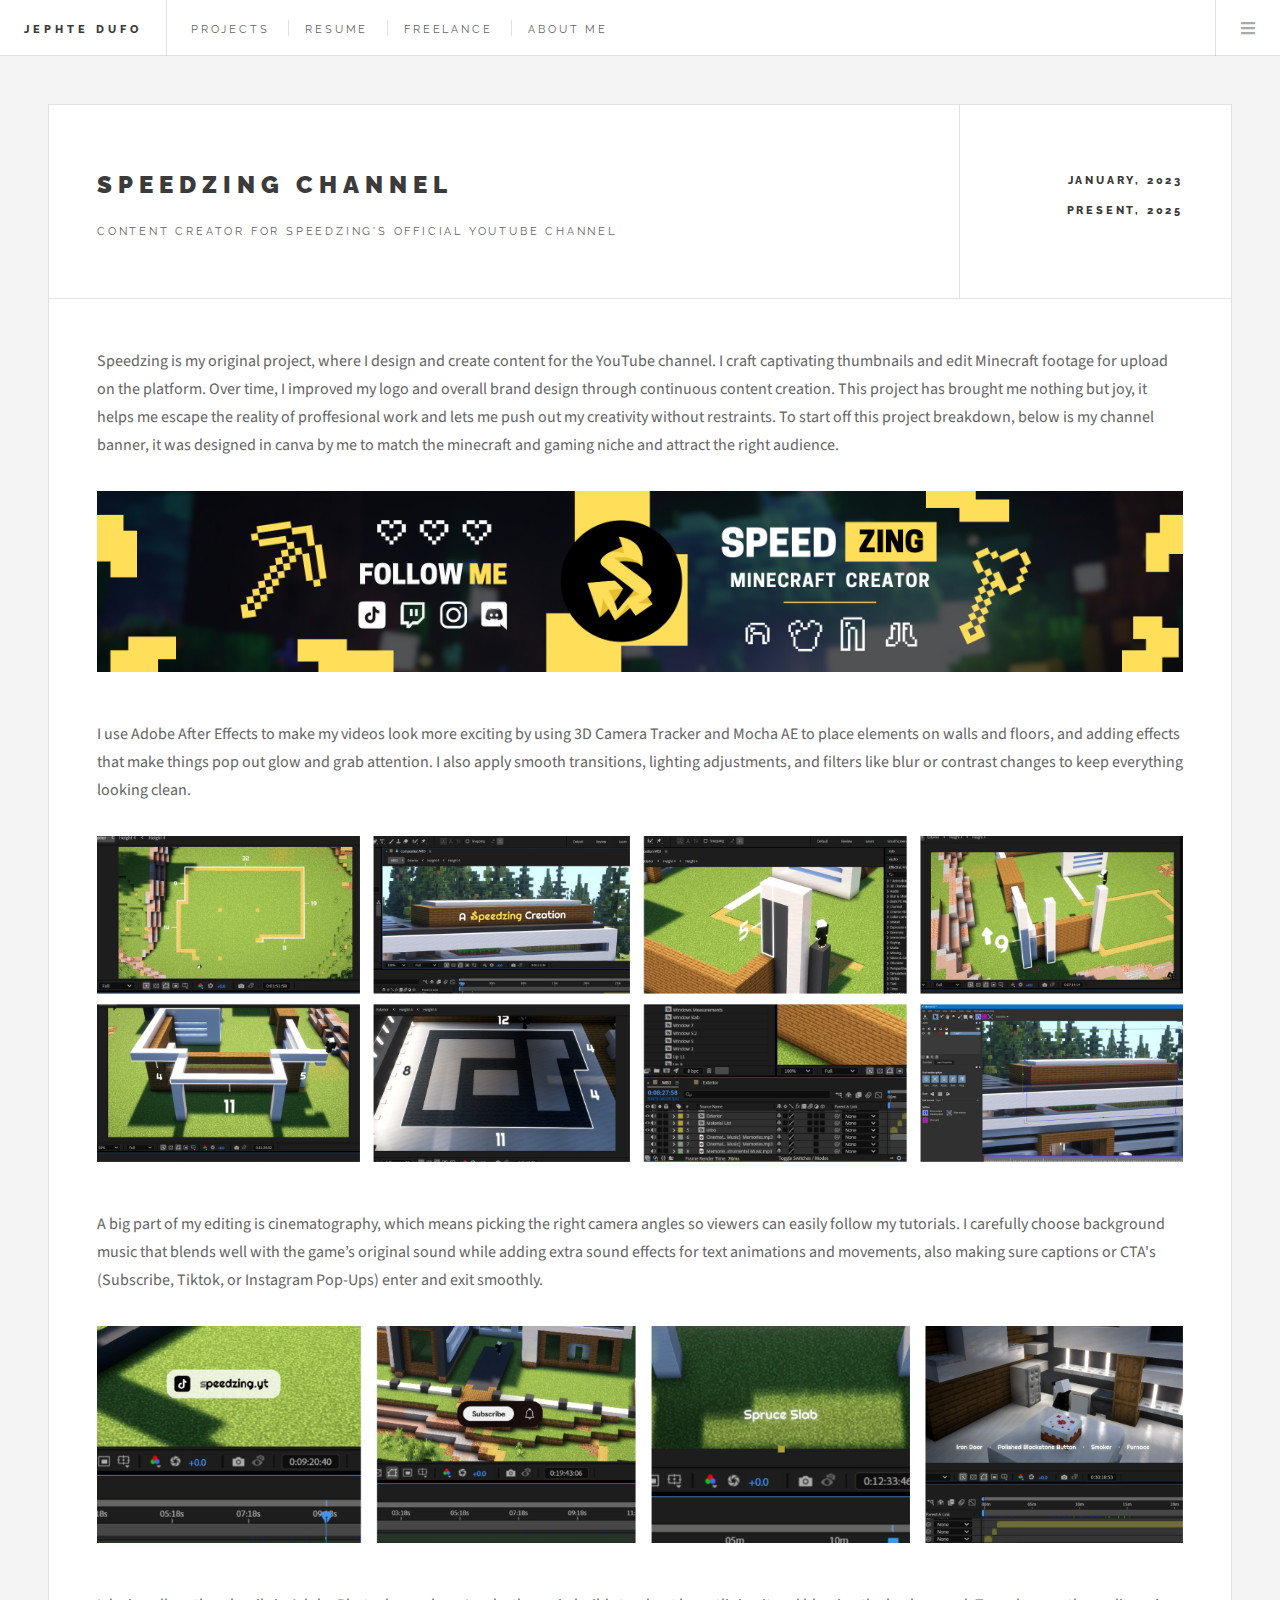
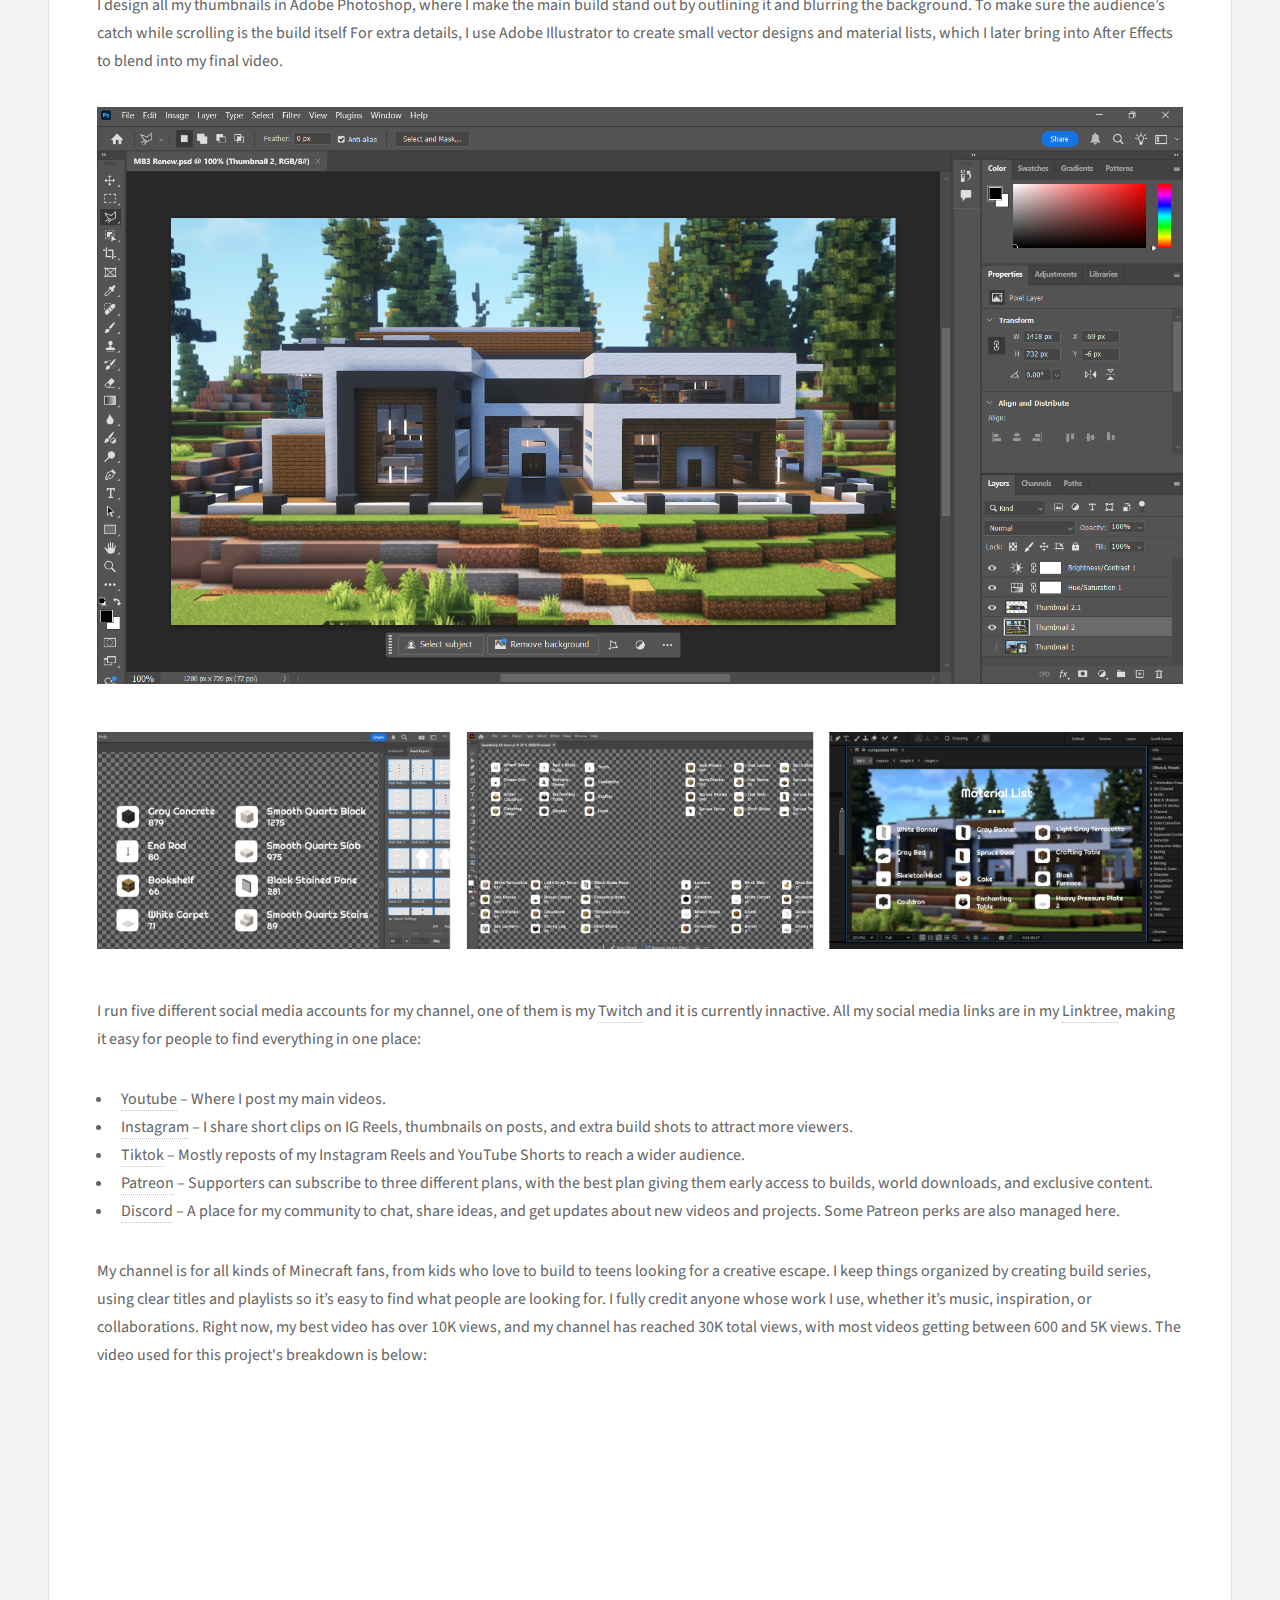
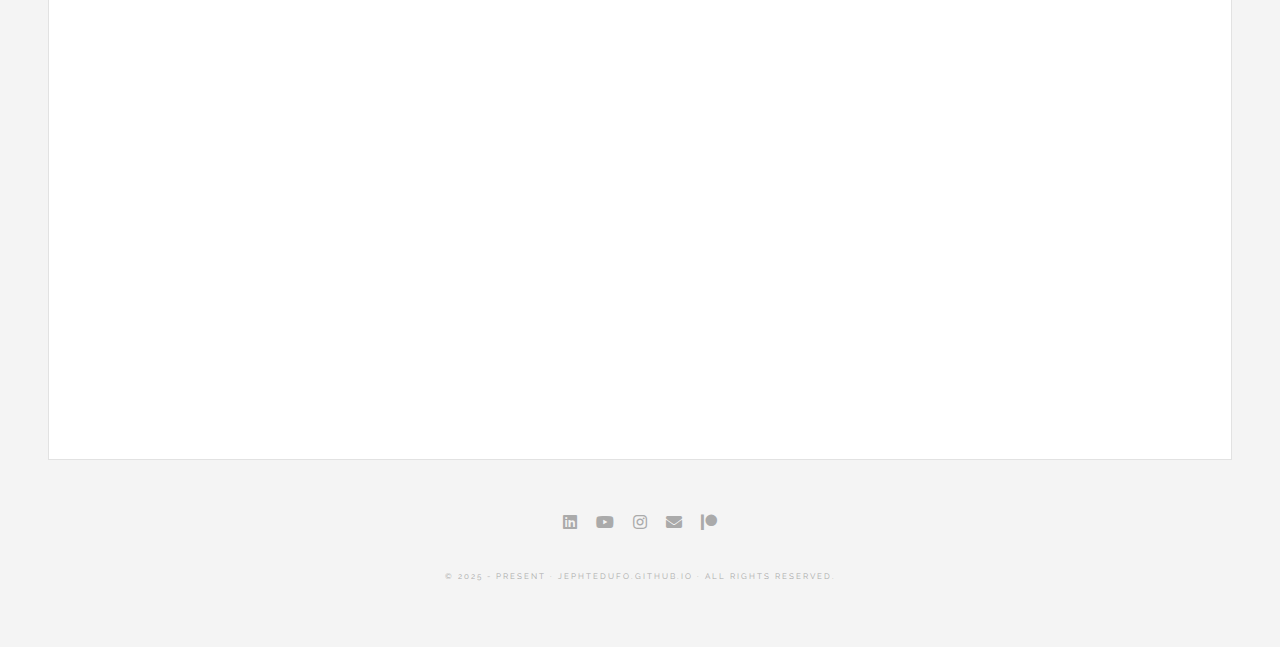
<file: speedzing.html>
<!DOCTYPE HTML>
<html>

<head>
	<title>Project Speedzing - JD</title>
	<meta charset="utf-8" />
	<meta name="viewport" content="width=device-width, initial-scale=1, user-scalable=no" />
	<link rel="stylesheet" href="assets/css/main.css" />
</head>

<body class="single is-preload">

	<!-- Wrapper -->
	<div id="wrapper">

		<!-- Header -->
		<header id="header">
			<h1><a href="index.html">Jephte Dufo</a></h1>
			<nav class="links">
				<ul>
					<li><a href="index.html">Projects</a></li>
					<li><a href="Resume.html">Resume</a></li>
					<li><a href="Freelance.html">Freelance</a></li>
					<li><a href="About.html">About Me</a></li>
				</ul>
			</nav>
			<nav class="main">
				<ul>
					<li class="menu">
						<a class="fa-bars" href="#menu">Menu</a>
					</li>
				</ul>
			</nav>
		</header>

		<!-- Menu -->
		<section id="menu">

			<!-- Links -->
			<section>
				<ul class="links">
					<li>
						<a href="index.html">
							<h3>Homepage</h3>
							<p>All Long-Term Projects I've Worked On</p>
						</a>
					</li>
					<li>
						<a href="Resume.html">
							<h3>Resume</h3>
							<p>My Resume / CV PDF File to Download</p>
						</a>
					</li>
					<li>
						<a href="Freelance.html">
							<h3>Freelance</h3>
							<p>All Short-Term Freelance Projects</p>
						</a>
					</li>
					<li>
						<a href="About.html">
							<h3>About Me</h3>
							<p>About Me Info to Get In Touch With Me</p>
						</a>
					</li>
				</ul>
			</section>

			<!-- Actions -->
			<section>
				<ul class="actions stacked">
					<li><a href="https://www.linkedin.com/in/jephtedufresne/" target="_blank"
							class="button large fit">Linkedin</a></li>
				</ul>
				<ul class="actions stacked">
					<li><a href="https://mail.google.com/mail/?view=cm&fs=1&to=jephtedufo@gmail.com" target="_blank"
							class="button large fit">Email</a></li>
				</ul>
			</section>
		</section>

		<!-- Main -->
		<div id="main">

			<!-- Post -->
			<article class="post">
				<header>
					<div class="title">
						<h2><a href="speedzing.html">Speedzing Channel</a></h2>
						<p>Content Creator for Speedzing's Official Youtube Channel</p>
					</div>
					<div class="meta">
						<time class="published" datetime="2015-11-01">January, 2023</time>
						<time class="published" datetime="2015-11-01">Present, 2025</time>
					</div>
				</header>
				<p>
					Speedzing is my original project, where I design and create content for the YouTube channel.
					I craft captivating thumbnails and edit Minecraft footage for upload on the platform.
					Over time, I improved my logo and overall brand design through continuous content creation. This
					project has brought me
					nothing but joy, it helps me escape the reality of proffesional work and lets me push out my
					creativity
					without restraints. To start off this project breakdown, below is my channel banner, it was designed
					in canva by me to match the minecraft and gaming niche
					and attract the right audience.
				</p>
				<span class="image featured"><img src="images/projects_sz_1.png" /></span>
				<p>
					I use Adobe
					After Effects to make my videos look more exciting by using 3D Camera Tracker and Mocha AE to place
					elements on walls
					and floors, and adding effects that make things pop out glow and grab attention. I also apply smooth
					transitions, lighting adjustments, and filters like blur or contrast changes to keep everything
					looking clean.
				</p>
				<span class="image featured"><img src="images/projects_sz_2.jpg" /></span>
				<p>
					A big part of my editing is cinematography, which means picking the right camera angles so viewers
					can easily follow my tutorials. I carefully choose background music that blends well with the game’s
					original sound while adding extra sound effects for text animations and movements, also making sure
					captions or CTA's (Subscribe, Tiktok, or Instagram Pop-Ups) enter and exit smoothly.
				</p>
				<span class="image featured"><img src="images/projects_sz_3.jpg" /></span>
				<p>
					I design all my thumbnails in Adobe Photoshop, where I make the main build stand out by outlining it
					and blurring the background. To make sure the audience’s catch while scrolling is the build itself
					For extra details, I use Adobe Illustrator to create small vector designs and material lists, which
					I later bring into After Effects to blend into my final video.
				</p>
				<span class="image featured"><img src="images/projects_sz_4.png" /></span>
				<span class="image featured"><img src="images/projects_sz_5.jpg" /></span>
				<p>
					I run five different social media accounts for my channel, one of them is my <a
						href="https://www.twitch.tv/sspeedzing">Twitch</a> and it is
					currently innactive. All my social media links are in my <a
						href="https://www.linktr.ee/speedzing">Linktree</a>, making it
					easy for people to find everything in one place:
				<ul>
					<li><a href="https://www.youtube.com/@sspeedzing">Youtube</a> – Where I post my main videos.</li>
					<li><a href="https://www.instagram.com/j.efet.iiii/">Instagram</a> – I share short clips on IG
						Reels, thumbnails on posts, and extra build shots to attract more viewers.</li>
					<li><a href="https://www.tiktok.com/@speedzing.yt">Tiktok</a> – Mostly reposts of my Instagram Reels
						and YouTube Shorts to reach a wider audience.</li>
					<li><a href="https://www.patreon.com/c/Speedzing">Patreon</a> – Supporters can subscribe to three
						different plans, with the best plan giving them
						early access to builds, world downloads, and exclusive content.</li>
					<li><a href="https://discord.gg/JHBA8vWXsF">Discord</a> – A place for my community to chat, share
						ideas, and get updates about new videos and
						projects. Some Patreon perks are also managed here.</li>
				</ul>
				My channel is for all kinds of Minecraft fans, from kids who love to build to teens looking for a
				creative escape. I keep things organized by creating build series, using clear titles and playlists so
				it’s easy to find what people are looking for. I fully credit anyone whose work I use, whether it’s
				music, inspiration, or collaborations. Right now, my best video has over 10K views, and my channel has
				reached 30K total views, with most videos getting between 600 and 5K views. The video used for this
				project's breakdown is below:
				<br>
				<br>

				<div class="youtubevid">
				<iframe width="100%" height="100%" src="https://www.youtube.com/embed/KcbfTFSD4kw?si=rES0snx6_1leF5PM"
					title="YouTube video player" frameborder="0"
					allow="accelerometer; autoplay; clipboard-write; encrypted-media; gyroscope; picture-in-picture; web-share"
					referrerpolicy="strict-origin-when-cross-origin" allowfullscreen></iframe>
				</p>
				</div>
			</article>

		</div>

		<!-- Footer -->
		<section id="footer">
			<ul class="icons">
				<li><a href="https://www.linkedin.com/in/jephtedufresne/" class="icon brands fa-linkedin"><span
							class="label">Linkedin</span></a></li>
				<li><a href="https://www.youtube.com/@sspeedzing" class="icon brands fa-youtube"><span
							class="label">Youtube</span></a></li>
				<li><a href="https://www.instagram.com/j.efet.iiii/" class="icon brands fa-instagram"><span
							class="label">Instagram</span></a></li>
				<li><a href="https://mail.google.com/mail/?view=cm&fs=1&to=jephtedufo@gmail.com"
						class="icon solid fa-envelope"><span class="label">Email</span></a></li>
				<li><a href="https://www.patreon.com/c/Speedzing" class="icon brands fa-patreon"><span
							class="label">Patreon</span></a></li>
			</ul>
			<p class="copyright">© 2025 - Present · jephtedufo.github.io · All Rights Reserved.</a></p>
		</section>

	</div>

	<!-- Scripts -->
	<script src="assets/js/jquery.min.js"></script>
	<script src="assets/js/browser.min.js"></script>
	<script src="assets/js/breakpoints.min.js"></script>
	<script src="assets/js/util.js"></script>
	<script src="assets/js/main.js"></script>

</body>

</html>
</file>
<file: assets/css/main.css>
@import url(fontawesome-all.min.css);
@import url("https://fonts.googleapis.com/css?family=Source+Sans+Pro:400,700|Raleway:400,800,900");

/*
	Future Imperfect by HTML5 UP
	html5up.net | @ajlkn
	Free for personal and commercial use under the CCA 3.0 license (html5up.net/license)
*/


html,
body,
div,
span,
applet,
object,
iframe,
h1,
h2,
h3,
h4,
h5,
h6,
p,
blockquote,
pre,
a,
abbr,
acronym,
address,
big,
cite,
code,
del,
dfn,
em,
img,
ins,
kbd,
q,
s,
samp,
small,
strike,
strong,
sub,
sup,
tt,
var,
b,
u,
i,
center,
dl,
dt,
dd,
ol,
ul,
li,
fieldset,
form,
label,
legend,
table,
caption,
tbody,
tfoot,
thead,
tr,
th,
td,
article,
aside,
canvas,
details,
embed,
figure,
figcaption,
footer,
header,
hgroup,
menu,
nav,
output,
ruby,
section,
summary,
time,
mark,
audio,
video {
	margin: 0;
	padding: 0;
	border: 0;
	font-size: 100%;
	font: inherit;
	vertical-align: baseline;
}

article,
aside,
details,
figcaption,
figure,
footer,
header,
hgroup,
menu,
nav,
section {
	display: block;
}

body {
	line-height: 1;
}

ol,
ul {
	list-style: none;
}

blockquote,
q {
	quotes: none;
}

blockquote:before,
blockquote:after,
q:before,
q:after {
	content: '';
	content: none;
}

table {
	border-collapse: collapse;
	border-spacing: 0;
}

body {
	-webkit-text-size-adjust: none;
}

mark {
	background-color: transparent;
	color: inherit;
}

input::-moz-focus-inner {
	border: 0;
	padding: 0;
}

input,
select,
textarea {
	-moz-appearance: none;
	-webkit-appearance: none;
	-ms-appearance: none;
	appearance: none;
}

/* Basic */

@-ms-viewport {
	width: device-width;
}

body {
	-ms-overflow-style: scrollbar;
}

@media screen and (max-width: 480px) {

	html,
	body {
		min-width: 320px;
	}

}

html {
	box-sizing: border-box;
}

*,
*:before,
*:after {
	box-sizing: inherit;
}

body {
	background: #f4f4f4;
}

body.is-preload *,
body.is-preload *:before,
body.is-preload *:after {
	-moz-animation: none !important;
	-webkit-animation: none !important;
	-ms-animation: none !important;
	animation: none !important;
	-moz-transition: none !important;
	-webkit-transition: none !important;
	-ms-transition: none !important;
	transition: none !important;
}

/* Type */

body,
input,
select,
textarea {
	color: #646464;
	font-family: "Source Sans Pro", Helvetica, sans-serif;
	font-size: 14pt;
	font-weight: 400;
	line-height: 1.75;
}

@media screen and (max-width: 1680px) {

	body,
	input,
	select,
	textarea {
		font-size: 12pt;
	}

}

@media screen and (max-width: 1280px) {

	body,
	input,
	select,
	textarea {
		font-size: 12pt;
	}

}

@media screen and (max-width: 980px) {

	body,
	input,
	select,
	textarea {
		font-size: 12pt;
	}

}

@media screen and (max-width: 736px) {

	body,
	input,
	select,
	textarea {
		font-size: 12pt;
	}

}

@media screen and (max-width: 480px) {

	body,
	input,
	select,
	textarea {
		font-size: 12pt;
	}

}

a {
	-moz-transition: color 0.2s ease, border-bottom-color 0.2s ease;
	-webkit-transition: color 0.2s ease, border-bottom-color 0.2s ease;
	-ms-transition: color 0.2s ease, border-bottom-color 0.2s ease;
	transition: color 0.2s ease, border-bottom-color 0.2s ease;
	border-bottom: dotted 1px rgba(160, 160, 160, 0.65);
	color: inherit;
	text-decoration: none;
}

a:before {
	-moz-transition: color 0.2s ease;
	-webkit-transition: color 0.2s ease;
	-ms-transition: color 0.2s ease;
	transition: color 0.2s ease;
}

a:hover {
	border-bottom-color: transparent;
	color: #d3b672 !important;
}

a:hover:before {
	color: #d3b672 !important;
}

strong,
b {
	color: #3c3b3b;
	font-weight: 700;
}

em,
i {
	font-style: italic;
}

p {
	margin: 0 0 2em 0;
}

h1,
h2,
h3,
h4,
h5,
h6 {
	color: #3c3b3b;
	font-family: "Raleway", Helvetica, sans-serif;
	font-weight: 800;
	letter-spacing: 0.25em;
	line-height: 1.65;
	margin: 0 0 1em 0;
	text-transform: uppercase;
}

h1 a,
h2 a,
h3 a,
h4 a,
h5 a,
h6 a {
	color: inherit;
	border-bottom: 0;
}

h2 {
	font-size: 1.1em;
}

h3 {
	font-size: 0.9em;
}

h4 {
	font-size: 0.7em;
}

h5 {
	font-size: 0.7em;
}

h6 {
	font-size: 0.7em;
}

sub {
	font-size: 0.8em;
	position: relative;
	top: 0.5em;
}

sup {
	font-size: 0.8em;
	position: relative;
	top: -0.5em;
}

blockquote {
	border-left: solid 4px rgba(160, 160, 160, 0.3);
	font-style: italic;
	margin: 0 0 2em 0;
	padding: 0.5em 0 0.5em 2em;
}

code {
	background: rgba(160, 160, 160, 0.075);
	border: solid 1px rgba(160, 160, 160, 0.3);
	font-family: "Courier New", monospace;
	font-size: 0.9em;
	margin: 0 0.25em;
	padding: 0.25em 0.65em;
}

pre {
	-webkit-overflow-scrolling: touch;
	font-family: "Courier New", monospace;
	font-size: 0.9em;
	margin: 0 0 2em 0;
}

pre code {
	display: block;
	line-height: 1.75em;
	padding: 1em 1.5em;
	overflow-x: auto;
}

hr {
	border: 0;
	border-bottom: solid 1px rgba(160, 160, 160, 0.3);
	margin: 2em 0;
}

hr.major {
	margin: 3em 0;
}

.align-left {
	text-align: left;
}

.align-center {
	text-align: center;
}

.align-right {
	text-align: right;
}

/* Row */

.row {
	display: flex;
	flex-wrap: wrap;
	box-sizing: border-box;
	align-items: stretch;
}

.row>* {
	box-sizing: border-box;
}

.row.gtr-uniform>*> :last-child {
	margin-bottom: 0;
}

.row.aln-left {
	justify-content: flex-start;
}

.row.aln-center {
	justify-content: center;
}

.row.aln-right {
	justify-content: flex-end;
}

.row.aln-top {
	align-items: flex-start;
}

.row.aln-middle {
	align-items: center;
}

.row.aln-bottom {
	align-items: flex-end;
}

.row>.imp {
	order: -1;
}

.row>.col-1 {
	width: 8.33333%;
}

.row>.off-1 {
	margin-left: 8.33333%;
}

.row>.col-2 {
	width: 16.66667%;
}

.row>.off-2 {
	margin-left: 16.66667%;
}

.row>.col-3 {
	width: 25%;
}

.row>.off-3 {
	margin-left: 25%;
}

.row>.col-4 {
	width: 33.33333%;
}

.row>.off-4 {
	margin-left: 33.33333%;
}

.row>.col-5 {
	width: 41.66667%;
}

.row>.off-5 {
	margin-left: 41.66667%;
}

.row>.col-6 {
	width: 50%;
}

.row>.off-6 {
	margin-left: 50%;
}

.row>.col-7 {
	width: 58.33333%;
}

.row>.off-7 {
	margin-left: 58.33333%;
}

.row>.col-8 {
	width: 66.66667%;
}

.row>.off-8 {
	margin-left: 66.66667%;
}

.row>.col-9 {
	width: 75%;
}

.row>.off-9 {
	margin-left: 75%;
}

.row>.col-10 {
	width: 83.33333%;
}

.row>.off-10 {
	margin-left: 83.33333%;
}

.row>.col-11 {
	width: 91.66667%;
}

.row>.off-11 {
	margin-left: 91.66667%;
}

.row>.col-12 {
	width: 100%;
}

.row>.off-12 {
	margin-left: 100%;
}

.row.gtr-0 {
	margin-top: 0;
	margin-left: 0em;
}

.row.gtr-0>* {
	padding: 0 0 0 0em;
}

.row.gtr-0.gtr-uniform {
	margin-top: 0em;
}

.row.gtr-0.gtr-uniform>* {
	padding-top: 0em;
}

.row.gtr-25 {
	margin-top: 0;
	margin-left: -0.25em;
}

.row.gtr-25>* {
	padding: 0 0 0 0.25em;
}

.row.gtr-25.gtr-uniform {
	margin-top: -0.25em;
}

.row.gtr-25.gtr-uniform>* {
	padding-top: 0.25em;
}

.row.gtr-50 {
	margin-top: 0;
	margin-left: -0.5em;
}

.row.gtr-50>* {
	padding: 0 0 0 0.5em;
}

.row.gtr-50.gtr-uniform {
	margin-top: -0.5em;
}

.row.gtr-50.gtr-uniform>* {
	padding-top: 0.5em;
}

.row {
	margin-top: 0;
	margin-left: -1em;
}

.row>* {
	padding: 0 0 0 1em;
}

.row.gtr-uniform {
	margin-top: -1em;
}

.row.gtr-uniform>* {
	padding-top: 1em;
}

.row.gtr-150 {
	margin-top: 0;
	margin-left: -1.5em;
}

.row.gtr-150>* {
	padding: 0 0 0 1.5em;
}

.row.gtr-150.gtr-uniform {
	margin-top: -1.5em;
}

.row.gtr-150.gtr-uniform>* {
	padding-top: 1.5em;
}

.row.gtr-200 {
	margin-top: 0;
	margin-left: -2em;
}

.row.gtr-200>* {
	padding: 0 0 0 2em;
}

.row.gtr-200.gtr-uniform {
	margin-top: -2em;
}

.row.gtr-200.gtr-uniform>* {
	padding-top: 2em;
}

@media screen and (max-width: 1680px) {

	.row {
		display: flex;
		flex-wrap: wrap;
		box-sizing: border-box;
		align-items: stretch;
	}

	.row>* {
		box-sizing: border-box;
	}

	.row.gtr-uniform>*> :last-child {
		margin-bottom: 0;
	}

	.row.aln-left {
		justify-content: flex-start;
	}

	.row.aln-center {
		justify-content: center;
	}

	.row.aln-right {
		justify-content: flex-end;
	}

	.row.aln-top {
		align-items: flex-start;
	}

	.row.aln-middle {
		align-items: center;
	}

	.row.aln-bottom {
		align-items: flex-end;
	}

	.row>.imp-xlarge {
		order: -1;
	}

	.row>.col-1-xlarge {
		width: 8.33333%;
	}

	.row>.off-1-xlarge {
		margin-left: 8.33333%;
	}

	.row>.col-2-xlarge {
		width: 16.66667%;
	}

	.row>.off-2-xlarge {
		margin-left: 16.66667%;
	}

	.row>.col-3-xlarge {
		width: 25%;
	}

	.row>.off-3-xlarge {
		margin-left: 25%;
	}

	.row>.col-4-xlarge {
		width: 33.33333%;
	}

	.row>.off-4-xlarge {
		margin-left: 33.33333%;
	}

	.row>.col-5-xlarge {
		width: 41.66667%;
	}

	.row>.off-5-xlarge {
		margin-left: 41.66667%;
	}

	.row>.col-6-xlarge {
		width: 50%;
	}

	.row>.off-6-xlarge {
		margin-left: 50%;
	}

	.row>.col-7-xlarge {
		width: 58.33333%;
	}

	.row>.off-7-xlarge {
		margin-left: 58.33333%;
	}

	.row>.col-8-xlarge {
		width: 66.66667%;
	}

	.row>.off-8-xlarge {
		margin-left: 66.66667%;
	}

	.row>.col-9-xlarge {
		width: 75%;
	}

	.row>.off-9-xlarge {
		margin-left: 75%;
	}

	.row>.col-10-xlarge {
		width: 83.33333%;
	}

	.row>.off-10-xlarge {
		margin-left: 83.33333%;
	}

	.row>.col-11-xlarge {
		width: 91.66667%;
	}

	.row>.off-11-xlarge {
		margin-left: 91.66667%;
	}

	.row>.col-12-xlarge {
		width: 100%;
	}

	.row>.off-12-xlarge {
		margin-left: 100%;
	}

	.row.gtr-0 {
		margin-top: 0;
		margin-left: 0em;
	}

	.row.gtr-0>* {
		padding: 0 0 0 0em;
	}

	.row.gtr-0.gtr-uniform {
		margin-top: 0em;
	}

	.row.gtr-0.gtr-uniform>* {
		padding-top: 0em;
	}

	.row.gtr-25 {
		margin-top: 0;
		margin-left: -0.25em;
	}

	.row.gtr-25>* {
		padding: 0 0 0 0.25em;
	}

	.row.gtr-25.gtr-uniform {
		margin-top: -0.25em;
	}

	.row.gtr-25.gtr-uniform>* {
		padding-top: 0.25em;
	}

	.row.gtr-50 {
		margin-top: 0;
		margin-left: -0.5em;
	}

	.row.gtr-50>* {
		padding: 0 0 0 0.5em;
	}

	.row.gtr-50.gtr-uniform {
		margin-top: -0.5em;
	}

	.row.gtr-50.gtr-uniform>* {
		padding-top: 0.5em;
	}

	.row {
		margin-top: 0;
		margin-left: -1em;
	}

	.row>* {
		padding: 0 0 0 1em;
	}

	.row.gtr-uniform {
		margin-top: -1em;
	}

	.row.gtr-uniform>* {
		padding-top: 1em;
	}

	.row.gtr-150 {
		margin-top: 0;
		margin-left: -1.5em;
	}

	.row.gtr-150>* {
		padding: 0 0 0 1.5em;
	}

	.row.gtr-150.gtr-uniform {
		margin-top: -1.5em;
	}

	.row.gtr-150.gtr-uniform>* {
		padding-top: 1.5em;
	}

	.row.gtr-200 {
		margin-top: 0;
		margin-left: -2em;
	}

	.row.gtr-200>* {
		padding: 0 0 0 2em;
	}

	.row.gtr-200.gtr-uniform {
		margin-top: -2em;
	}

	.row.gtr-200.gtr-uniform>* {
		padding-top: 2em;
	}

}

@media screen and (max-width: 1280px) {

	.row {
		display: flex;
		flex-wrap: wrap;
		box-sizing: border-box;
		align-items: stretch;
	}

	.row>* {
		box-sizing: border-box;
	}

	.row.gtr-uniform>*> :last-child {
		margin-bottom: 0;
	}

	.row.aln-left {
		justify-content: flex-start;
	}

	.row.aln-center {
		justify-content: center;
	}

	.row.aln-right {
		justify-content: flex-end;
	}

	.row.aln-top {
		align-items: flex-start;
	}

	.row.aln-middle {
		align-items: center;
	}

	.row.aln-bottom {
		align-items: flex-end;
	}

	.row>.imp-large {
		order: -1;
	}

	.row>.col-1-large {
		width: 8.33333%;
	}

	.row>.off-1-large {
		margin-left: 8.33333%;
	}

	.row>.col-2-large {
		width: 16.66667%;
	}

	.row>.off-2-large {
		margin-left: 16.66667%;
	}

	.row>.col-3-large {
		width: 25%;
	}

	.row>.off-3-large {
		margin-left: 25%;
	}

	.row>.col-4-large {
		width: 33.33333%;
	}

	.row>.off-4-large {
		margin-left: 33.33333%;
	}

	.row>.col-5-large {
		width: 41.66667%;
	}

	.row>.off-5-large {
		margin-left: 41.66667%;
	}

	.row>.col-6-large {
		width: 50%;
	}

	.row>.off-6-large {
		margin-left: 50%;
	}

	.row>.col-7-large {
		width: 58.33333%;
	}

	.row>.off-7-large {
		margin-left: 58.33333%;
	}

	.row>.col-8-large {
		width: 66.66667%;
	}

	.row>.off-8-large {
		margin-left: 66.66667%;
	}

	.row>.col-9-large {
		width: 75%;
	}

	.row>.off-9-large {
		margin-left: 75%;
	}

	.row>.col-10-large {
		width: 83.33333%;
	}

	.row>.off-10-large {
		margin-left: 83.33333%;
	}

	.row>.col-11-large {
		width: 91.66667%;
	}

	.row>.off-11-large {
		margin-left: 91.66667%;
	}

	.row>.col-12-large {
		width: 100%;
	}

	.row>.off-12-large {
		margin-left: 100%;
	}

	.row.gtr-0 {
		margin-top: 0;
		margin-left: 0em;
	}

	.row.gtr-0>* {
		padding: 0 0 0 0em;
	}

	.row.gtr-0.gtr-uniform {
		margin-top: 0em;
	}

	.row.gtr-0.gtr-uniform>* {
		padding-top: 0em;
	}

	.row.gtr-25 {
		margin-top: 0;
		margin-left: -0.25em;
	}

	.row.gtr-25>* {
		padding: 0 0 0 0.25em;
	}

	.row.gtr-25.gtr-uniform {
		margin-top: -0.25em;
	}

	.row.gtr-25.gtr-uniform>* {
		padding-top: 0.25em;
	}

	.row.gtr-50 {
		margin-top: 0;
		margin-left: -0.5em;
	}

	.row.gtr-50>* {
		padding: 0 0 0 0.5em;
	}

	.row.gtr-50.gtr-uniform {
		margin-top: -0.5em;
	}

	.row.gtr-50.gtr-uniform>* {
		padding-top: 0.5em;
	}

	.row {
		margin-top: 0;
		margin-left: -1em;
	}

	.row>* {
		padding: 0 0 0 1em;
	}

	.row.gtr-uniform {
		margin-top: -1em;
	}

	.row.gtr-uniform>* {
		padding-top: 1em;
	}

	.row.gtr-150 {
		margin-top: 0;
		margin-left: -1.5em;
	}

	.row.gtr-150>* {
		padding: 0 0 0 1.5em;
	}

	.row.gtr-150.gtr-uniform {
		margin-top: -1.5em;
	}

	.row.gtr-150.gtr-uniform>* {
		padding-top: 1.5em;
	}

	.row.gtr-200 {
		margin-top: 0;
		margin-left: -2em;
	}

	.row.gtr-200>* {
		padding: 0 0 0 2em;
	}

	.row.gtr-200.gtr-uniform {
		margin-top: -2em;
	}

	.row.gtr-200.gtr-uniform>* {
		padding-top: 2em;
	}

}

@media screen and (max-width: 980px) {

	.row {
		display: flex;
		flex-wrap: wrap;
		box-sizing: border-box;
		align-items: stretch;
	}

	.row>* {
		box-sizing: border-box;
	}

	.row.gtr-uniform>*> :last-child {
		margin-bottom: 0;
	}

	.row.aln-left {
		justify-content: flex-start;
	}

	.row.aln-center {
		justify-content: center;
	}

	.row.aln-right {
		justify-content: flex-end;
	}

	.row.aln-top {
		align-items: flex-start;
	}

	.row.aln-middle {
		align-items: center;
	}

	.row.aln-bottom {
		align-items: flex-end;
	}

	.row>.imp-medium {
		order: -1;
	}

	.row>.col-1-medium {
		width: 8.33333%;
	}

	.row>.off-1-medium {
		margin-left: 8.33333%;
	}

	.row>.col-2-medium {
		width: 16.66667%;
	}

	.row>.off-2-medium {
		margin-left: 16.66667%;
	}

	.row>.col-3-medium {
		width: 25%;
	}

	.row>.off-3-medium {
		margin-left: 25%;
	}

	.row>.col-4-medium {
		width: 33.33333%;
	}

	.row>.off-4-medium {
		margin-left: 33.33333%;
	}

	.row>.col-5-medium {
		width: 41.66667%;
	}

	.row>.off-5-medium {
		margin-left: 41.66667%;
	}

	.row>.col-6-medium {
		width: 50%;
	}

	.row>.off-6-medium {
		margin-left: 50%;
	}

	.row>.col-7-medium {
		width: 58.33333%;
	}

	.row>.off-7-medium {
		margin-left: 58.33333%;
	}

	.row>.col-8-medium {
		width: 66.66667%;
	}

	.row>.off-8-medium {
		margin-left: 66.66667%;
	}

	.row>.col-9-medium {
		width: 75%;
	}

	.row>.off-9-medium {
		margin-left: 75%;
	}

	.row>.col-10-medium {
		width: 83.33333%;
	}

	.row>.off-10-medium {
		margin-left: 83.33333%;
	}

	.row>.col-11-medium {
		width: 91.66667%;
	}

	.row>.off-11-medium {
		margin-left: 91.66667%;
	}

	.row>.col-12-medium {
		width: 100%;
	}

	.row>.off-12-medium {
		margin-left: 100%;
	}

	.row.gtr-0 {
		margin-top: 0;
		margin-left: 0em;
	}

	.row.gtr-0>* {
		padding: 0 0 0 0em;
	}

	.row.gtr-0.gtr-uniform {
		margin-top: 0em;
	}

	.row.gtr-0.gtr-uniform>* {
		padding-top: 0em;
	}

	.row.gtr-25 {
		margin-top: 0;
		margin-left: -0.25em;
	}

	.row.gtr-25>* {
		padding: 0 0 0 0.25em;
	}

	.row.gtr-25.gtr-uniform {
		margin-top: -0.25em;
	}

	.row.gtr-25.gtr-uniform>* {
		padding-top: 0.25em;
	}

	.row.gtr-50 {
		margin-top: 0;
		margin-left: -0.5em;
	}

	.row.gtr-50>* {
		padding: 0 0 0 0.5em;
	}

	.row.gtr-50.gtr-uniform {
		margin-top: -0.5em;
	}

	.row.gtr-50.gtr-uniform>* {
		padding-top: 0.5em;
	}

	.row {
		margin-top: 0;
		margin-left: -1em;
	}

	.row>* {
		padding: 0 0 0 1em;
	}

	.row.gtr-uniform {
		margin-top: -1em;
	}

	.row.gtr-uniform>* {
		padding-top: 1em;
	}

	.row.gtr-150 {
		margin-top: 0;
		margin-left: -1.5em;
	}

	.row.gtr-150>* {
		padding: 0 0 0 1.5em;
	}

	.row.gtr-150.gtr-uniform {
		margin-top: -1.5em;
	}

	.row.gtr-150.gtr-uniform>* {
		padding-top: 1.5em;
	}

	.row.gtr-200 {
		margin-top: 0;
		margin-left: -2em;
	}

	.row.gtr-200>* {
		padding: 0 0 0 2em;
	}

	.row.gtr-200.gtr-uniform {
		margin-top: -2em;
	}

	.row.gtr-200.gtr-uniform>* {
		padding-top: 2em;
	}

}

@media screen and (max-width: 736px) {

	.row {
		display: flex;
		flex-wrap: wrap;
		box-sizing: border-box;
		align-items: stretch;
	}

	.row>* {
		box-sizing: border-box;
	}

	.row.gtr-uniform>*> :last-child {
		margin-bottom: 0;
	}

	.row.aln-left {
		justify-content: flex-start;
	}

	.row.aln-center {
		justify-content: center;
	}

	.row.aln-right {
		justify-content: flex-end;
	}

	.row.aln-top {
		align-items: flex-start;
	}

	.row.aln-middle {
		align-items: center;
	}

	.row.aln-bottom {
		align-items: flex-end;
	}

	.row>.imp-small {
		order: -1;
	}

	.row>.col-1-small {
		width: 8.33333%;
	}

	.row>.off-1-small {
		margin-left: 8.33333%;
	}

	.row>.col-2-small {
		width: 16.66667%;
	}

	.row>.off-2-small {
		margin-left: 16.66667%;
	}

	.row>.col-3-small {
		width: 25%;
	}

	.row>.off-3-small {
		margin-left: 25%;
	}

	.row>.col-4-small {
		width: 33.33333%;
	}

	.row>.off-4-small {
		margin-left: 33.33333%;
	}

	.row>.col-5-small {
		width: 41.66667%;
	}

	.row>.off-5-small {
		margin-left: 41.66667%;
	}

	.row>.col-6-small {
		width: 50%;
	}

	.row>.off-6-small {
		margin-left: 50%;
	}

	.row>.col-7-small {
		width: 58.33333%;
	}

	.row>.off-7-small {
		margin-left: 58.33333%;
	}

	.row>.col-8-small {
		width: 66.66667%;
	}

	.row>.off-8-small {
		margin-left: 66.66667%;
	}

	.row>.col-9-small {
		width: 75%;
	}

	.row>.off-9-small {
		margin-left: 75%;
	}

	.row>.col-10-small {
		width: 83.33333%;
	}

	.row>.off-10-small {
		margin-left: 83.33333%;
	}

	.row>.col-11-small {
		width: 91.66667%;
	}

	.row>.off-11-small {
		margin-left: 91.66667%;
	}

	.row>.col-12-small {
		width: 100%;
	}

	.row>.off-12-small {
		margin-left: 100%;
	}

	.row.gtr-0 {
		margin-top: 0;
		margin-left: 0em;
	}

	.row.gtr-0>* {
		padding: 0 0 0 0em;
	}

	.row.gtr-0.gtr-uniform {
		margin-top: 0em;
	}

	.row.gtr-0.gtr-uniform>* {
		padding-top: 0em;
	}

	.row.gtr-25 {
		margin-top: 0;
		margin-left: -0.25em;
	}

	.row.gtr-25>* {
		padding: 0 0 0 0.25em;
	}

	.row.gtr-25.gtr-uniform {
		margin-top: -0.25em;
	}

	.row.gtr-25.gtr-uniform>* {
		padding-top: 0.25em;
	}

	.row.gtr-50 {
		margin-top: 0;
		margin-left: -0.5em;
	}

	.row.gtr-50>* {
		padding: 0 0 0 0.5em;
	}

	.row.gtr-50.gtr-uniform {
		margin-top: -0.5em;
	}

	.row.gtr-50.gtr-uniform>* {
		padding-top: 0.5em;
	}

	.row {
		margin-top: 0;
		margin-left: -1em;
	}

	.row>* {
		padding: 0 0 0 1em;
	}

	.row.gtr-uniform {
		margin-top: -1em;
	}

	.row.gtr-uniform>* {
		padding-top: 1em;
	}

	.row.gtr-150 {
		margin-top: 0;
		margin-left: -1.5em;
	}

	.row.gtr-150>* {
		padding: 0 0 0 1.5em;
	}

	.row.gtr-150.gtr-uniform {
		margin-top: -1.5em;
	}

	.row.gtr-150.gtr-uniform>* {
		padding-top: 1.5em;
	}

	.row.gtr-200 {
		margin-top: 0;
		margin-left: -2em;
	}

	.row.gtr-200>* {
		padding: 0 0 0 2em;
	}

	.row.gtr-200.gtr-uniform {
		margin-top: -2em;
	}

	.row.gtr-200.gtr-uniform>* {
		padding-top: 2em;
	}

}

@media screen and (max-width: 480px) {

	.row {
		display: flex;
		flex-wrap: wrap;
		box-sizing: border-box;
		align-items: stretch;
	}

	.row>* {
		box-sizing: border-box;
	}

	.row.gtr-uniform>*> :last-child {
		margin-bottom: 0;
	}

	.row.aln-left {
		justify-content: flex-start;
	}

	.row.aln-center {
		justify-content: center;
	}

	.row.aln-right {
		justify-content: flex-end;
	}

	.row.aln-top {
		align-items: flex-start;
	}

	.row.aln-middle {
		align-items: center;
	}

	.row.aln-bottom {
		align-items: flex-end;
	}

	.row>.imp-xsmall {
		order: -1;
	}

	.row>.col-1-xsmall {
		width: 8.33333%;
	}

	.row>.off-1-xsmall {
		margin-left: 8.33333%;
	}

	.row>.col-2-xsmall {
		width: 16.66667%;
	}

	.row>.off-2-xsmall {
		margin-left: 16.66667%;
	}

	.row>.col-3-xsmall {
		width: 25%;
	}

	.row>.off-3-xsmall {
		margin-left: 25%;
	}

	.row>.col-4-xsmall {
		width: 33.33333%;
	}

	.row>.off-4-xsmall {
		margin-left: 33.33333%;
	}

	.row>.col-5-xsmall {
		width: 41.66667%;
	}

	.row>.off-5-xsmall {
		margin-left: 41.66667%;
	}

	.row>.col-6-xsmall {
		width: 50%;
	}

	.row>.off-6-xsmall {
		margin-left: 50%;
	}

	.row>.col-7-xsmall {
		width: 58.33333%;
	}

	.row>.off-7-xsmall {
		margin-left: 58.33333%;
	}

	.row>.col-8-xsmall {
		width: 66.66667%;
	}

	.row>.off-8-xsmall {
		margin-left: 66.66667%;
	}

	.row>.col-9-xsmall {
		width: 75%;
	}

	.row>.off-9-xsmall {
		margin-left: 75%;
	}

	.row>.col-10-xsmall {
		width: 83.33333%;
	}

	.row>.off-10-xsmall {
		margin-left: 83.33333%;
	}

	.row>.col-11-xsmall {
		width: 91.66667%;
	}

	.row>.off-11-xsmall {
		margin-left: 91.66667%;
	}

	.row>.col-12-xsmall {
		width: 100%;
	}

	.row>.off-12-xsmall {
		margin-left: 100%;
	}

	.row.gtr-0 {
		margin-top: 0;
		margin-left: 0em;
	}

	.row.gtr-0>* {
		padding: 0 0 0 0em;
	}

	.row.gtr-0.gtr-uniform {
		margin-top: 0em;
	}

	.row.gtr-0.gtr-uniform>* {
		padding-top: 0em;
	}

	.row.gtr-25 {
		margin-top: 0;
		margin-left: -0.25em;
	}

	.row.gtr-25>* {
		padding: 0 0 0 0.25em;
	}

	.row.gtr-25.gtr-uniform {
		margin-top: -0.25em;
	}

	.row.gtr-25.gtr-uniform>* {
		padding-top: 0.25em;
	}

	.row.gtr-50 {
		margin-top: 0;
		margin-left: -0.5em;
	}

	.row.gtr-50>* {
		padding: 0 0 0 0.5em;
	}

	.row.gtr-50.gtr-uniform {
		margin-top: -0.5em;
	}

	.row.gtr-50.gtr-uniform>* {
		padding-top: 0.5em;
	}

	.row {
		margin-top: 0;
		margin-left: -1em;
	}

	.row>* {
		padding: 0 0 0 1em;
	}

	.row.gtr-uniform {
		margin-top: -1em;
	}

	.row.gtr-uniform>* {
		padding-top: 1em;
	}

	.row.gtr-150 {
		margin-top: 0;
		margin-left: -1.5em;
	}

	.row.gtr-150>* {
		padding: 0 0 0 1.5em;
	}

	.row.gtr-150.gtr-uniform {
		margin-top: -1.5em;
	}

	.row.gtr-150.gtr-uniform>* {
		padding-top: 1.5em;
	}

	.row.gtr-200 {
		margin-top: 0;
		margin-left: -2em;
	}

	.row.gtr-200>* {
		padding: 0 0 0 2em;
	}

	.row.gtr-200.gtr-uniform {
		margin-top: -2em;
	}

	.row.gtr-200.gtr-uniform>* {
		padding-top: 2em;
	}

}

/* Author */

.author {
	display: -moz-flex;
	display: -webkit-flex;
	display: -ms-flex;
	display: flex;
	-moz-flex-direction: row;
	-webkit-flex-direction: row;
	-ms-flex-direction: row;
	flex-direction: row;
	-moz-align-items: center;
	-webkit-align-items: center;
	-ms-align-items: center;
	align-items: center;
	-moz-justify-content: -moz-flex-end;
	-webkit-justify-content: -webkit-flex-end;
	-ms-justify-content: -ms-flex-end;
	justify-content: flex-end;
	border-bottom: 0;
	font-family: "Raleway", Helvetica, sans-serif;
	font-size: 0.6em;
	font-weight: 400;
	letter-spacing: 0.25em;
	text-transform: uppercase;
	white-space: nowrap;
}

.author .name {
	-moz-transition: border-bottom-color 0.2s ease;
	-webkit-transition: border-bottom-color 0.2s ease;
	-ms-transition: border-bottom-color 0.2s ease;
	transition: border-bottom-color 0.2s ease;
	border-bottom: dotted 1px rgba(160, 160, 160, 0.65);
	display: block;
	margin: 0 1.5em 0 0;
}

.author img {
	border-radius: 100%;
	display: block;
	width: 4em;
}

.author:hover .name {
	border-bottom-color: transparent;
}

/* Blurb */

.blurb h2 {
	font-size: 0.8em;
	margin: 0 0 1.5em 0;
}

.blurb h3 {
	font-size: 0.7em;
}

.blurb p {
	font-size: 0.9em;
}

/* Box */

.box {
	border: solid 1px rgba(160, 160, 160, 0.3);
	margin-bottom: 2em;
	padding: 1.5em;
}

.box> :last-child,
.box> :last-child> :last-child,
.box> :last-child> :last-child> :last-child {
	margin-bottom: 0;
}

.box.alt {
	border: 0;
	border-radius: 0;
	padding: 0;
}

/* Button */

input[type="submit"],
input[type="reset"],
input[type="button"],
button,
.button {
	-moz-appearance: none;
	-webkit-appearance: none;
	-ms-appearance: none;
	appearance: none;
	-moz-transition: background-color 0.2s ease, box-shadow 0.2s ease, color 0.2s ease;
	-webkit-transition: background-color 0.2s ease, box-shadow 0.2s ease, color 0.2s ease;
	-ms-transition: background-color 0.2s ease, box-shadow 0.2s ease, color 0.2s ease;
	transition: background-color 0.2s ease, box-shadow 0.2s ease, color 0.2s ease;
	background-color: transparent;
	border: 0;
	box-shadow: inset 0 0 0 1px rgba(160, 160, 160, 0.3);
	color: #3c3b3b !important;
	cursor: pointer;
	display: inline-block;
	font-family: "Raleway", Helvetica, sans-serif;
	font-size: 0.6em;
	font-weight: 800;
	height: 4.8125em;
	letter-spacing: 0.25em;
	line-height: 4.8125em;
	padding: 0 2.5em;
	text-align: center;
	text-decoration: none;
	text-transform: uppercase;
	white-space: nowrap;
}

input[type="submit"]:hover,
input[type="reset"]:hover,
input[type="button"]:hover,
button:hover,
.button:hover {
	box-shadow: inset 0 0 0 1px #d3b672;
	color: #d3b672 !important;
}

input[type="submit"]:hover:active,
input[type="reset"]:hover:active,
input[type="button"]:hover:active,
button:hover:active,
.button:hover:active {
	background-color: rgba(46, 186, 174, 0.05);
}

input[type="submit"]:before,
input[type="submit"]:after,
input[type="reset"]:before,
input[type="reset"]:after,
input[type="button"]:before,
input[type="button"]:after,
button:before,
button:after,
.button:before,
.button:after {
	color: #aaaaaa;
	position: relative;
}

input[type="submit"]:before,
input[type="reset"]:before,
input[type="button"]:before,
button:before,
.button:before {
	left: -1em;
	padding: 0 0 0 0.75em;
}

input[type="submit"]:after,
input[type="reset"]:after,
input[type="button"]:after,
button:after,
.button:after {
	left: 1em;
	padding: 0 0.75em 0 0;
}

input[type="submit"].fit,
input[type="reset"].fit,
input[type="button"].fit,
button.fit,
.button.fit {
	width: 100%;
}

input[type="submit"].large,
input[type="reset"].large,
input[type="button"].large,
button.large,
.button.large {
	font-size: 0.7em;
	padding: 0 3em;
}

input[type="submit"].small,
input[type="reset"].small,
input[type="button"].small,
button.small,
.button.small {
	font-size: 0.5em;
}

input[type="submit"].disabled,
input[type="submit"]:disabled,
input[type="reset"].disabled,
input[type="reset"]:disabled,
input[type="button"].disabled,
input[type="button"]:disabled,
button.disabled,
button:disabled,
.button.disabled,
.button:disabled {
	pointer-events: none;
	color: rgba(160, 160, 160, 0.3) !important;
}

input[type="submit"].disabled:before,
input[type="submit"]:disabled:before,
input[type="reset"].disabled:before,
input[type="reset"]:disabled:before,
input[type="button"].disabled:before,
input[type="button"]:disabled:before,
button.disabled:before,
button:disabled:before,
.button.disabled:before,
.button:disabled:before {
	color: rgba(160, 160, 160, 0.3) !important;
}

/* Form */

form {
	margin: 0 0 2em 0;
}

form.search {
	text-decoration: none;
	position: relative;
}

form.search:before {
	-moz-osx-font-smoothing: grayscale;
	-webkit-font-smoothing: antialiased;
	display: inline-block;
	font-style: normal;
	font-variant: normal;
	text-rendering: auto;
	line-height: 1;
	text-transform: none !important;
	font-family: 'Font Awesome 5 Free';
	font-weight: 900;
}

form.search:before {
	color: #aaaaaa;
	content: '\f002';
	display: block;
	height: 2.75em;
	left: 0;
	line-height: 2.75em;
	position: absolute;
	text-align: center;
	top: 0;
	width: 2.5em;
}

form.search>input:first-child {
	padding-left: 2.5em;
}

label {
	color: #3c3b3b;
	display: block;
	font-size: 0.9em;
	font-weight: 700;
	margin: 0 0 1em 0;
}

input[type="text"],
input[type="password"],
input[type="email"],
input[type="tel"],
select,
textarea {
	-moz-appearance: none;
	-webkit-appearance: none;
	-ms-appearance: none;
	appearance: none;
	background: rgba(160, 160, 160, 0.075);
	border: none;
	border: solid 1px rgba(160, 160, 160, 0.3);
	border-radius: 0;
	color: inherit;
	display: block;
	outline: 0;
	padding: 0 1em;
	text-decoration: none;
	width: 100%;
}

input[type="text"]:invalid,
input[type="password"]:invalid,
input[type="email"]:invalid,
input[type="tel"]:invalid,
select:invalid,
textarea:invalid {
	box-shadow: none;
}

input[type="text"]:focus,
input[type="password"]:focus,
input[type="email"]:focus,
input[type="tel"]:focus,
select:focus,
textarea:focus {
	border-color: #d3b672;
	box-shadow: inset 0 0 0 1px #d3b672;
}

.select-wrapper {
	text-decoration: none;
	display: block;
	position: relative;
}

.select-wrapper:before {
	-moz-osx-font-smoothing: grayscale;
	-webkit-font-smoothing: antialiased;
	display: inline-block;
	font-style: normal;
	font-variant: normal;
	text-rendering: auto;
	line-height: 1;
	text-transform: none !important;
	font-family: 'Font Awesome 5 Free';
	font-weight: 900;
}

.select-wrapper:before {
	color: rgba(160, 160, 160, 0.3);
	content: '\f078';
	display: block;
	height: 2.75em;
	line-height: 2.75em;
	pointer-events: none;
	position: absolute;
	right: 0;
	text-align: center;
	top: 0;
	width: 2.75em;
}

.select-wrapper select::-ms-expand {
	display: none;
}

select {
	background-image: url("data:image/svg+xml;charset=utf8,%3Csvg xmlns='http://www.w3.org/2000/svg' width='40' height='40' preserveAspectRatio='none' viewBox='0 0 40 40'%3E%3Cpath d='M9.4,12.3l10.4,10.4l10.4-10.4c0.2-0.2,0.5-0.4,0.9-0.4c0.3,0,0.6,0.1,0.9,0.4l3.3,3.3c0.2,0.2,0.4,0.5,0.4,0.9 c0,0.4-0.1,0.6-0.4,0.9L20.7,31.9c-0.2,0.2-0.5,0.4-0.9,0.4c-0.3,0-0.6-0.1-0.9-0.4L4.3,17.3c-0.2-0.2-0.4-0.5-0.4-0.9 c0-0.4,0.1-0.6,0.4-0.9l3.3-3.3c0.2-0.2,0.5-0.4,0.9-0.4S9.1,12.1,9.4,12.3z' fill='rgba(160, 160, 160, 0.3)' /%3E%3C/svg%3E");
	background-size: 1.25rem;
	background-repeat: no-repeat;
	background-position: calc(100% - 1rem) center;
	height: 2.75em;
	padding-right: 2.75em;
	text-overflow: ellipsis;
}

select option {
	color: #3c3b3b;
	background: #ffffff;
}

select:focus::-ms-value {
	background-color: transparent;
}

select::-ms-expand {
	display: none;
}

input[type="text"],
input[type="password"],
input[type="email"],
select {
	height: 2.75em;
}

textarea {
	padding: 0.75em 1em;
}

input[type="checkbox"],
input[type="radio"] {
	-moz-appearance: none;
	-webkit-appearance: none;
	-ms-appearance: none;
	appearance: none;
	display: block;
	float: left;
	margin-right: -2em;
	opacity: 0;
	width: 1em;
	z-index: -1;
}

input[type="checkbox"]+label,
input[type="radio"]+label {
	text-decoration: none;
	color: #646464;
	cursor: pointer;
	display: inline-block;
	font-size: 1em;
	font-weight: 400;
	padding-left: 2.4em;
	padding-right: 0.75em;
	position: relative;
}

input[type="checkbox"]+label:before,
input[type="radio"]+label:before {
	-moz-osx-font-smoothing: grayscale;
	-webkit-font-smoothing: antialiased;
	display: inline-block;
	font-style: normal;
	font-variant: normal;
	text-rendering: auto;
	line-height: 1;
	text-transform: none !important;
	font-family: 'Font Awesome 5 Free';
	font-weight: 900;
}

input[type="checkbox"]+label:before,
input[type="radio"]+label:before {
	background: rgba(160, 160, 160, 0.075);
	border: solid 1px rgba(160, 160, 160, 0.3);
	content: '';
	display: inline-block;
	font-size: 0.8em;
	height: 2.0625em;
	left: 0;
	line-height: 2.0625em;
	position: absolute;
	text-align: center;
	top: 0;
	width: 2.0625em;
}

input[type="checkbox"]:checked+label:before,
input[type="radio"]:checked+label:before {
	background: #3c3b3b;
	border-color: #3c3b3b;
	color: #ffffff;
	content: '\f00c';
}

input[type="checkbox"]:focus+label:before,
input[type="radio"]:focus+label:before {
	border-color: #d3b672;
	box-shadow: 0 0 0 1px #d3b672;
}

input[type="radio"]+label:before {
	border-radius: 100%;
}

::-webkit-input-placeholder {
	color: #aaaaaa !important;
	opacity: 1.0;
}

:-moz-placeholder {
	color: #aaaaaa !important;
	opacity: 1.0;
}

::-moz-placeholder {
	color: #aaaaaa !important;
	opacity: 1.0;
}

:-ms-input-placeholder {
	color: #aaaaaa !important;
	opacity: 1.0;
}

/* Icon */

.icon {
	text-decoration: none;
	border-bottom: none;
	position: relative;
}

.icon:before {
	-moz-osx-font-smoothing: grayscale;
	-webkit-font-smoothing: antialiased;
	display: inline-block;
	font-style: normal;
	font-variant: normal;
	text-rendering: auto;
	line-height: 1;
	text-transform: none !important;
	font-family: 'Font Awesome 5 Free';
	font-weight: 400;
}

.icon>.label {
	display: none;
}

.icon:before {
	line-height: inherit;
}

.icon.solid:before {
	font-weight: 900;
}

.icon.brands:before {
	font-family: 'Font Awesome 5 Brands';
}

.icon.suffix:before {
	float: right;
}

/* Image */

.image {
	border: 0;
	display: inline-block;
	position: relative;
}

.image img {
	display: block;
}

.image.left,
.image.right {
	max-width: 40%;
}

.image.left img,
.image.right img {
	width: 100%;
}

.image.left {
	float: left;
	padding: 0 1.5em 1em 0;
	top: 0.25em;
}

.image.right {
	float: right;
	padding: 0 0 1em 1.5em;
	top: 0.25em;
}

.image.fit {
	display: block;
	margin: 0 0 2em 0;
	width: 100%;
}

.image.fit img {
	width: 100%;
}

.image.featured {
	display: block;
	margin: 0 0 3em 0;
	width: 100%;
}

.image.featured img {
	width: 100%;
}

@media screen and (max-width: 736px) {

	.image.featured {
		margin: 0 0 1.5em 0;
	}

}

.image.main {
	display: block;
	margin: 0 0 3em 0;
	width: 100%;
}

.image.main img {
	width: 100%;
}

/* List */

ol {
	list-style: decimal;
	margin: 0 0 2em 0;
	padding-left: 1.25em;
}

ol li {
	padding-left: 0.25em;
}

ul {
	list-style: disc;
	margin: 0 0 2em 0;
	padding-left: 1em;
}

ul li {
	padding-left: 0.5em;
}

ul.alt {
	list-style: none;
	padding-left: 0;
}

ul.alt li {
	border-top: solid 1px rgba(160, 160, 160, 0.3);
	padding: 0.5em 0;
}

ul.alt li:first-child {
	border-top: 0;
	padding-top: 0;
}

dl {
	margin: 0 0 2em 0;
}

dl dt {
	display: block;
	font-weight: 700;
	margin: 0 0 1em 0;
}

dl dd {
	margin-left: 2em;
}

/* Actions */

ul.actions {
	display: -moz-flex;
	display: -webkit-flex;
	display: -ms-flex;
	display: flex;
	cursor: default;
	list-style: none;
	margin-left: -1em;
	padding-left: 0;
}

ul.actions li {
	padding: 0 0 0 1em;
	vertical-align: middle;
}

ul.actions.special {
	-moz-justify-content: center;
	-webkit-justify-content: center;
	-ms-justify-content: center;
	justify-content: center;
	width: 100%;
	margin-left: 0;
}

ul.actions.special li:first-child {
	padding-left: 0;
}

ul.actions.stacked {
	-moz-flex-direction: column;
	-webkit-flex-direction: column;
	-ms-flex-direction: column;
	flex-direction: column;
	margin-left: 0;
}

ul.actions.stacked li {
	padding: 1.3em 0 0 0;
}

ul.actions.stacked li:first-child {
	padding-top: 0;
}

ul.actions.fit {
	width: calc(100% + 1em);
}

ul.actions.fit li {
	-moz-flex-grow: 1;
	-webkit-flex-grow: 1;
	-ms-flex-grow: 1;
	flex-grow: 1;
	-moz-flex-shrink: 1;
	-webkit-flex-shrink: 1;
	-ms-flex-shrink: 1;
	flex-shrink: 1;
	width: 100%;
}

ul.actions.fit li>* {
	width: 100%;
}

ul.actions.fit.stacked {
	width: 100%;
}

@media screen and (max-width: 480px) {

	ul.actions:not(.fixed) {
		-moz-flex-direction: column;
		-webkit-flex-direction: column;
		-ms-flex-direction: column;
		flex-direction: column;
		margin-left: 0;
		width: 100% !important;
	}

	ul.actions:not(.fixed) li {
		-moz-flex-grow: 1;
		-webkit-flex-grow: 1;
		-ms-flex-grow: 1;
		flex-grow: 1;
		-moz-flex-shrink: 1;
		-webkit-flex-shrink: 1;
		-ms-flex-shrink: 1;
		flex-shrink: 1;
		padding: 1em 0 0 0;
		text-align: center;
		width: 100%;
	}

	ul.actions:not(.fixed) li>* {
		width: 100%;
	}

	ul.actions:not(.fixed) li:first-child {
		padding-top: 0;
	}

	ul.actions:not(.fixed) li input[type="submit"],
	ul.actions:not(.fixed) li input[type="reset"],
	ul.actions:not(.fixed) li input[type="button"],
	ul.actions:not(.fixed) li button,
	ul.actions:not(.fixed) li .button {
		width: 100%;
	}

	ul.actions:not(.fixed) li input[type="submit"].icon:before,
	ul.actions:not(.fixed) li input[type="reset"].icon:before,
	ul.actions:not(.fixed) li input[type="button"].icon:before,
	ul.actions:not(.fixed) li button.icon:before,
	ul.actions:not(.fixed) li .button.icon:before {
		margin-left: -0.5em;
	}

}

/* Icons */

ul.icons {
	cursor: default;
	list-style: none;
	padding-left: 0;
}

ul.icons li {
	display: inline-block;
	padding: 0 1em 0 0;
}

ul.icons li:last-child {
	padding-right: 0;
}

ul.icons li>* {
	border: 0;
}

ul.icons li>* .label {
	display: none;
}

/* Posts */

ul.posts {
	list-style: none;
	padding: 0;
}

ul.posts li {
	border-top: dotted 1px rgba(160, 160, 160, 0.3);
	margin: 1.5em 0 0 0;
	padding: 1.5em 0 0 0;
}

ul.posts li:first-child {
	border-top: 0;
	margin-top: 0;
	padding-top: 0;
}

ul.posts article {
	display: -moz-flex;
	display: -webkit-flex;
	display: -ms-flex;
	display: flex;
	-moz-align-items: -moz-flex-start;
	-webkit-align-items: -webkit-flex-start;
	-ms-align-items: -ms-flex-start;
	align-items: flex-start;
	-moz-flex-direction: row-reverse;
	-webkit-flex-direction: row-reverse;
	-ms-flex-direction: row-reverse;
	flex-direction: row-reverse;
}

ul.posts article .image {
	display: block;
	margin-right: 1.5em;
	min-width: 4em;
	width: 4em;
}

ul.posts article .image img {
	width: 100%;
}

ul.posts article header {
	-moz-flex-grow: 1;
	-webkit-flex-grow: 1;
	-ms-flex-grow: 1;
	flex-grow: 1;
	-ms-flex: 1;
}

ul.posts article header h3 {
	font-size: 0.7em;
	margin-top: 0.125em;
}

ul.posts article header .published {
	display: block;
	font-family: "Raleway", Helvetica, sans-serif;
	font-size: 0.6em;
	font-weight: 400;
	letter-spacing: 0.25em;
	margin: -0.625em 0 1.7em 0;
	text-transform: uppercase;
}

ul.posts article header> :last-child {
	margin-bottom: 0;
}

/* Mini Post */

.mini-post {
	display: -moz-flex;
	display: -webkit-flex;
	display: -ms-flex;
	display: flex;
	-moz-flex-direction: column-reverse;
	-webkit-flex-direction: column-reverse;
	-ms-flex-direction: column-reverse;
	flex-direction: column-reverse;
	background: #ffffff;
	border: solid 1px rgba(160, 160, 160, 0.3);
	margin: 0 0 2em 0;
}

.mini-post .image {
	overflow: hidden;
	width: 100%;
}

.mini-post .image img {
	-moz-transition: -moz-transform 0.2s ease-out;
	-webkit-transition: -webkit-transform 0.2s ease-out;
	-ms-transition: -ms-transform 0.2s ease-out;
	transition: transform 0.2s ease-out;
	width: 100%;
}

.mini-post .image:hover img {
	-moz-transform: scale(1.05);
	-webkit-transform: scale(1.05);
	-ms-transform: scale(1.05);
	transform: scale(1.05);
}

.mini-post header {
	padding: 1.25em 4.25em 0.1em 1.25em;
	min-height: 4em;
	position: relative;
	-moz-flex-grow: 1;
	-webkit-flex-grow: 1;
	-ms-flex-grow: 1;
	flex-grow: 1;
}

.mini-post header h3 {
	font-size: 0.7em;
}

.mini-post header .published {
	display: block;
	font-family: "Raleway", Helvetica, sans-serif;
	font-size: 0.6em;
	font-weight: 400;
	letter-spacing: 0.25em;
	margin: -0.625em 0 1.7em 0;
	text-transform: uppercase;
}

.mini-post header .author {
	position: absolute;
	right: 2em;
	top: 2em;
}

.mini-posts {
	margin: 0 0 2em 0;
}

@media screen and (max-width: 1280px) {

	.mini-posts {
		display: -moz-flex;
		display: -webkit-flex;
		display: -ms-flex;
		display: flex;
		-moz-flex-wrap: wrap;
		-webkit-flex-wrap: wrap;
		-ms-flex-wrap: wrap;
		flex-wrap: wrap;
		width: calc(100% + 2em);
	}

	.mini-posts>* {
		margin: 2em 2em 0 0;
		width: calc(50% - 2em);
	}

	.mini-posts> :nth-child(-n + 2) {
		margin-top: 0;
	}

}

@media screen and (max-width: 480px) {

	.mini-posts {
		display: block;
		width: 100%;
	}

	.mini-posts>* {
		margin: 0 0 2em 0;
		width: 100%;
	}

}

/* Post */

.post {
	padding: 3em 3em 1em 3em;
	background: #ffffff;
	border: solid 1px rgba(160, 160, 160, 0.3);
	margin: 0 0 3em 0;
	position: relative;
}

.post>header {
	display: -moz-flex;
	display: -webkit-flex;
	display: -ms-flex;
	display: flex;
	border-bottom: solid 1px rgba(160, 160, 160, 0.3);
	left: -3em;
	margin: -3em 0 3em 0;
	position: relative;
	width: calc(100% + 6em);
}

.post>header .title {
	-moz-flex-grow: 1;
	-webkit-flex-grow: 1;
	-ms-flex-grow: 1;
	flex-grow: 1;
	-ms-flex: 1;
	padding: 3.75em 3em 3.3em 3em;
}

.post>header .title h2 {
	font-weight: 900;
	font-size: 1.5em;
}

.post>header .title> :last-child {
	margin-bottom: 0;
}

.post>header .meta {
	padding: 3.75em 3em 1.75em 3em;
	border-left: solid 1px rgba(160, 160, 160, 0.3);
	min-width: 17em;
	text-align: right;
	width: 17em;
}

.post>header .meta>* {
	margin: 0 0 1em 0;
}

.post>header .meta> :last-child {
	margin-bottom: 0;
}

.post>header .meta .published {
	color: #3c3b3b;
	display: block;
	font-family: "Raleway", Helvetica, sans-serif;
	font-size: 0.7em;
	font-weight: 800;
	letter-spacing: 0.25em;
	margin-top: 0.5em;
	text-transform: uppercase;
	white-space: nowrap;
}

.post>a.image.featured {
	overflow: hidden;
}

.post>a.image.featured img {
	-moz-transition: -moz-transform 0.2s ease-out;
	-webkit-transition: -webkit-transform 0.2s ease-out;
	-ms-transition: -ms-transform 0.2s ease-out;
	transition: transform 0.2s ease-out;
}

.post>a.image.featured:hover img {
	-moz-transform: scale(1.05);
	-webkit-transform: scale(1.05);
	-ms-transform: scale(1.05);
	transform: scale(1.05);
}

.post>footer {
	display: -moz-flex;
	display: -webkit-flex;
	display: -ms-flex;
	display: flex;
	-moz-align-items: center;
	-webkit-align-items: center;
	-ms-align-items: center;
	align-items: center;
}

.post>footer .actions {
	-moz-flex-grow: 1;
	-webkit-flex-grow: 1;
	-ms-flex-grow: 1;
	flex-grow: 1;
}

.post>footer .stats {
	cursor: default;
	list-style: none;
	padding: 0;
}

.post>footer .stats li {
	border-left: solid 1px rgba(160, 160, 160, 0.3);
	display: inline-block;
	font-family: "Raleway", Helvetica, sans-serif;
	font-size: 0.6em;
	font-weight: 400;
	letter-spacing: 0.25em;
	line-height: 1;
	margin: 0 0 0 2em;
	padding: 0 0 0 2em;
	text-transform: uppercase;
}

.post>footer .stats li:first-child {
	border-left: 0;
	margin-left: 0;
	padding-left: 0;
}

.post>footer .stats li .icon {
	border-bottom: 0;
}

.post>footer .stats li .icon:before {
	color: rgba(160, 160, 160, 0.3);
	margin-right: 0.75em;
}

@media screen and (max-width: 980px) {

	.post {
		border-left: 0;
		border-right: 0;
		left: -3em;
		width: calc(100% + (3em * 2));
	}

	.post>header {
		-moz-flex-direction: column;
		-webkit-flex-direction: column;
		-ms-flex-direction: column;
		flex-direction: column;
		padding: 3.75em 3em 1.25em 3em;
		border-left: 0;
	}

	.post>header .title {
		-ms-flex: 0 1 auto;
		margin: 0 0 2em 0;
		padding: 0;
		text-align: center;
	}

	.post>header .meta {
		-moz-align-items: center;
		-webkit-align-items: center;
		-ms-align-items: center;
		align-items: center;
		display: -moz-flex;
		display: -webkit-flex;
		display: -ms-flex;
		display: flex;
		-moz-justify-content: center;
		-webkit-justify-content: center;
		-ms-justify-content: center;
		justify-content: center;
		border-left: 0;
		margin: 0 0 2em 0;
		padding-top: 0;
		padding: 0;
		text-align: left;
		width: 100%;
	}

	.post>header .meta>* {
		border-left: solid 1px rgba(160, 160, 160, 0.3);
		margin-left: 2em;
		padding-left: 2em;
	}

	.post>header .meta> :first-child {
		border-left: 0;
		margin-left: 0;
		padding-left: 0;
	}

	.post>header .meta .published {
		margin-bottom: 0;
		margin-top: 0;
	}

	.post>header .meta .author {
		-moz-flex-direction: row-reverse;
		-webkit-flex-direction: row-reverse;
		-ms-flex-direction: row-reverse;
		flex-direction: row-reverse;
		margin-bottom: 0;
	}

	.post>header .meta .author .name {
		margin: 0 0 0 1.5em;
	}

	.post>header .meta .author img {
		width: 3.5em;
	}

}

@media screen and (max-width: 736px) {

	.post {
		padding: 1.5em 1.5em 0.1em 1.5em;
		left: -1.5em;
		margin: 0 0 2em 0;
		width: calc(100% + (1.5em * 2));
	}

	.post>header {
		padding: 3em 1.5em 0.5em 1.5em;
		left: -1.5em;
		margin: -1.5em 0 1.5em 0;
		width: calc(100% + 3em);
	}

	.post>header .title h2 {
		font-size: 1.1em;
	}

}

@media screen and (max-width: 480px) {

	.post>header .meta {
		-moz-align-items: center;
		-webkit-align-items: center;
		-ms-align-items: center;
		align-items: center;
		-moz-flex-direction: column;
		-webkit-flex-direction: column;
		-ms-flex-direction: column;
		flex-direction: column;
	}

	.post>header .meta>* {
		border-left: 0;
		margin: 1em 0 0 0;
		padding-left: 0;
	}

	.post>header .meta .author .name {
		display: none;
	}

	.post>.image.featured {
		margin-left: -1.5em;
		margin-top: calc(-1.5em - 1px);
		width: calc(100% + 3em);
	}

	.post>footer {
		-moz-align-items: -moz-stretch;
		-webkit-align-items: -webkit-stretch;
		-ms-align-items: -ms-stretch;
		align-items: stretch;
		-moz-flex-direction: column-reverse;
		-webkit-flex-direction: column-reverse;
		-ms-flex-direction: column-reverse;
		flex-direction: column-reverse;
	}

	.post>footer .stats {
		text-align: center;
	}

	.post>footer .stats li {
		margin: 0 0 0 1.25em;
		padding: 0 0 0 1.25em;
	}

}

/* Section/Article */

section.special,
article.special {
	text-align: center;
}

header p {
	font-family: "Raleway", Helvetica, sans-serif;
	font-size: 0.7em;
	font-weight: 400;
	letter-spacing: 0.25em;
	line-height: 2.5;
	margin-top: -1em;
	text-transform: uppercase;
}

/* Table */

.table-wrapper {
	-webkit-overflow-scrolling: touch;
	overflow-x: auto;
}

table {
	margin: 0 0 2em 0;
	width: 100%;
}

table tbody tr {
	border: solid 1px rgba(160, 160, 160, 0.3);
	border-left: 0;
	border-right: 0;
}

table tbody tr:nth-child(2n + 1) {
	background-color: rgba(160, 160, 160, 0.075);
}

table td {
	padding: 0.75em 0.75em;
}

table th {
	color: #3c3b3b;
	font-size: 0.9em;
	font-weight: 700;
	padding: 0 0.75em 0.75em 0.75em;
	text-align: left;
}

table thead {
	border-bottom: solid 2px rgba(160, 160, 160, 0.3);
}

table tfoot {
	border-top: solid 2px rgba(160, 160, 160, 0.3);
}

table.alt {
	border-collapse: separate;
}

table.alt tbody tr td {
	border: solid 1px rgba(160, 160, 160, 0.3);
	border-left-width: 0;
	border-top-width: 0;
}

table.alt tbody tr td:first-child {
	border-left-width: 1px;
}

table.alt tbody tr:first-child td {
	border-top-width: 1px;
}

table.alt thead {
	border-bottom: 0;
}

table.alt tfoot {
	border-top: 0;
}

/* Header */

body {
	padding-top: 3.5em;
}

#header {
	display: -moz-flex;
	display: -webkit-flex;
	display: -ms-flex;
	display: flex;
	-moz-justify-content: space-between;
	-webkit-justify-content: space-between;
	-ms-justify-content: space-between;
	justify-content: space-between;
	background-color: #ffffff;
	border-bottom: solid 1px rgba(160, 160, 160, 0.3);
	height: 3.5em;
	left: 0;
	line-height: 3.5em;
	position: fixed;
	top: 0;
	width: 100%;
	z-index: 10000;
}

#header a {
	color: inherit;
	text-decoration: none;
}

#header ul {
	list-style: none;
	margin: 0;
	padding-left: 0;
}

#header ul li {
	display: inline-block;
	padding-left: 0;
}

#header h1 {
	height: inherit;
	line-height: inherit;
	padding: 0 0 0 1.5em;
	white-space: nowrap;
}

#header h1 a {
	font-size: 0.7em;
}

#header .links {
	-moz-flex: 1;
	-webkit-flex: 1;
	-ms-flex: 1;
	flex: 1;
	border-left: solid 1px rgba(160, 160, 160, 0.3);
	height: inherit;
	line-height: inherit;
	margin-left: 1.5em;
	overflow: hidden;
	padding-left: 1.5em;
}

#header .links ul li {
	border-left: solid 1px rgba(160, 160, 160, 0.3);
	line-height: 1;
	margin-left: 1em;
	padding-left: 1em;
}

#header .links ul li:first-child {
	border-left: 0;
	margin-left: 0;
	padding-left: 0;
}

#header .links ul li a {
	border-bottom: 0;
	font-family: "Raleway", Helvetica, sans-serif;
	font-size: 0.7em;
	font-weight: 400;
	letter-spacing: 0.25em;
	text-transform: uppercase;
}

#header .main {
	height: inherit;
	line-height: inherit;
	text-align: right;
}

#header .main ul {
	height: inherit;
	line-height: inherit;
}

#header .main ul li {
	border-left: solid 1px rgba(160, 160, 160, 0.3);
	height: inherit;
	line-height: inherit;
	white-space: nowrap;
}

#header .main ul li>* {
	display: block;
	float: left;
}

#header .main ul li>a {
	text-decoration: none;
	border-bottom: 0;
	color: #aaaaaa;
	overflow: hidden;
	position: relative;
	text-indent: 4em;
	width: 4em;
}

#header .main ul li>a:before {
	-moz-osx-font-smoothing: grayscale;
	-webkit-font-smoothing: antialiased;
	display: inline-block;
	font-style: normal;
	font-variant: normal;
	text-rendering: auto;
	line-height: 1;
	text-transform: none !important;
	font-family: 'Font Awesome 5 Free';
	font-weight: 900;
}

#header .main ul li>a:before {
	display: block;
	height: inherit;
	left: 0;
	line-height: inherit;
	position: absolute;
	text-align: center;
	text-indent: 0;
	top: 0;
	width: inherit;
}

#header form {
	margin: 0;
}

#header form input {
	display: inline-block;
	height: 2.5em;
	position: relative;
	top: -2px;
	vertical-align: middle;
}

#header #search {
	-moz-transition: all 0.5s ease;
	-webkit-transition: all 0.5s ease;
	-ms-transition: all 0.5s ease;
	transition: all 0.5s ease;
	max-width: 0;
	opacity: 0;
	overflow: hidden;
	padding: 0;
	white-space: nowrap;
}

#header #search input {
	width: 12em;
}

#header #search.visible {
	max-width: 12.5em;
	opacity: 1;
	padding: 0 0.5em 0 0;
}

@media screen and (max-width: 980px) {

	#header .links {
		display: none;
	}

}

@media screen and (max-width: 736px) {

	#header {
		height: 2.75em;
		line-height: 2.75em;
	}

	#header h1 {
		padding: 0 0 0 1em;
	}

	#header .main .search {
		display: none;
	}

}

/* Wrapper */

#wrapper {
	display: -moz-flex;
	display: -webkit-flex;
	display: -ms-flex;
	display: flex;
	-moz-flex-direction: row-reverse;
	-webkit-flex-direction: row-reverse;
	-ms-flex-direction: row-reverse;
	flex-direction: row-reverse;
	-moz-transition: opacity 0.5s ease;
	-webkit-transition: opacity 0.5s ease;
	-ms-transition: opacity 0.5s ease;
	transition: opacity 0.5s ease;
	margin: 0 auto;
	max-width: 100%;
	opacity: 1;
	padding: 4.5em;
	width: 90em;
}

body.is-menu-visible #wrapper {
	opacity: 0.15;
}

@media screen and (max-width: 1680px) {

	#wrapper {
		padding: 3em;
	}

}

@media screen and (max-width: 1280px) {

	#wrapper {
		display: block;
	}

}

@media screen and (max-width: 736px) {

	#wrapper {
		padding: 1.5em;
	}

}

body.single #wrapper {
	display: block;
}

/* Main */

#main {
	-moz-flex-grow: 1;
	-webkit-flex-grow: 1;
	-ms-flex-grow: 1;
	flex-grow: 1;
	-ms-flex: 1;
	width: 100%;
}

/* Sidebar */

#sidebar {
	margin-right: 3em;
	min-width: 22em;
	width: 22em;
}

#sidebar>* {
	border-top: solid 1px rgba(160, 160, 160, 0.3);
	margin: 3em 0 0 0;
	padding: 3em 0 0 0;
}

#sidebar> :first-child {
	border-top: 0;
	margin-top: 0;
	padding-top: 0;
}

@media screen and (max-width: 1280px) {

	#sidebar {
		border-top: solid 1px rgba(160, 160, 160, 0.3);
		margin: 3em 0 0 0;
		min-width: 0;
		padding: 3em 0 0 0;
		width: 100%;
		overflow-x: hidden;
	}

}

/* Intro */

#intro .logo {
	border-bottom: 0;
	margin: 0 5em 1em 0;
	overflow: hidden;
	position: relative;
	width: 4em;
}

#intro .logo:before {
	content: '';
	display: block;
	height: 100%;
	left: 0;
	position: absolute;
	top: 0;
	width: 100%;
}

#intro .logo img {
	display: block;
	margin-left: 0em;
	width: 5em;
}

#intro header h2 {
	font-size: 1.6em;
	font-weight: 900;
}

#intro header p {
	font-size: 0.8em;
}

@media screen and (max-width: 1280px) {

	#intro {
		margin: 0 0 2em 0;
		text-align: center;
	}

	#intro header h2 {
		font-size: 2em;
	}

	#intro header p {
		font-size: 0.7em;
	}

}

@media screen and (max-width: 736px) {

	#intro {
		margin: 0 0 1.5em 0;
		padding: 1.25em 0;
	}

	#intro> :last-child {
		margin-bottom: 0;
	}

	#intro .logo {
		margin: 0 0 0.5em 0;
	}

	#intro header h2 {
		font-size: 1.25em;
	}

	#intro header> :last-child {
		margin-bottom: 0;
	}

}

/* Footer */

#footer .icons {
	color: #aaaaaa;
}

#footer .copyright {
	color: #aaaaaa;
	font-family: "Raleway", Helvetica, sans-serif;
	font-size: 0.5em;
	font-weight: 400;
	letter-spacing: 0.25em;
	text-transform: uppercase;
}

body.single #footer {
	text-align: center;
}

/* Menu */

#menu {
	-moz-transform: translateX(25em);
	-webkit-transform: translateX(25em);
	-ms-transform: translateX(25em);
	transform: translateX(25em);
	-moz-transition: -moz-transform 0.5s ease, visibility 0.5s;
	-webkit-transition: -webkit-transform 0.5s ease, visibility 0.5s;
	-ms-transition: -ms-transform 0.5s ease, visibility 0.5s;
	transition: transform 0.5s ease, visibility 0.5s;
	-webkit-overflow-scrolling: touch;
	background: #ffffff;
	border-left: solid 1px rgba(160, 160, 160, 0.3);
	box-shadow: none;
	height: 100%;
	max-width: 80%;
	overflow-y: auto;
	position: fixed;
	right: 0;
	top: 0;
	visibility: hidden;
	width: 25em;
	z-index: 10002;
}

#menu>* {
	border-top: solid 1px rgba(160, 160, 160, 0.3);
	padding: 3em;
}

#menu>*> :last-child {
	margin-bottom: 0;
}

#menu> :first-child {
	border-top: 0;
}

#menu .links {
	list-style: none;
	padding: 0;
}

#menu .links>li {
	border: 0;
	border-top: dotted 1px rgba(160, 160, 160, 0.3);
	margin: 1.5em 0 0 0;
	padding: 1.5em 0 0 0;
}

#menu .links>li a {
	display: block;
	border-bottom: 0;
}

#menu .links>li a h3 {
	-moz-transition: color 0.2s ease;
	-webkit-transition: color 0.2s ease;
	-ms-transition: color 0.2s ease;
	transition: color 0.2s ease;
	font-size: 0.7em;
}

#menu .links>li a p {
	font-family: "Raleway", Helvetica, sans-serif;
	font-size: 0.6em;
	font-weight: 400;
	letter-spacing: 0.25em;
	margin-bottom: 0;
	text-decoration: none;
	text-transform: uppercase;
}

#menu .links>li a:hover h3 {
	color: #d3b672;
}

#menu .links>li:first-child {
	border-top: 0;
	margin-top: 0;
	padding-top: 0;
}

body.is-menu-visible #menu {
	-moz-transform: translateX(0);
	-webkit-transform: translateX(0);
	-ms-transform: translateX(0);
	transform: translateX(0);
	visibility: visible;
}

@media screen and (max-width: 736px) {

	#menu>* {
		padding: 1.5em;
	}

}

#main .post .youtubevid {
    position: relative;
    width: 100%;
    padding-bottom: 56.25%; /* 16:9 aspect ratio */
    height: 0;
    overflow: hidden;
	margin-bottom: 35px;
}

#main .post .youtubevid iframe {
    position: absolute;
    top: 0;
    left: 0;
    width: 100%;
    height: 100%;
    border: none;
}
</file>
